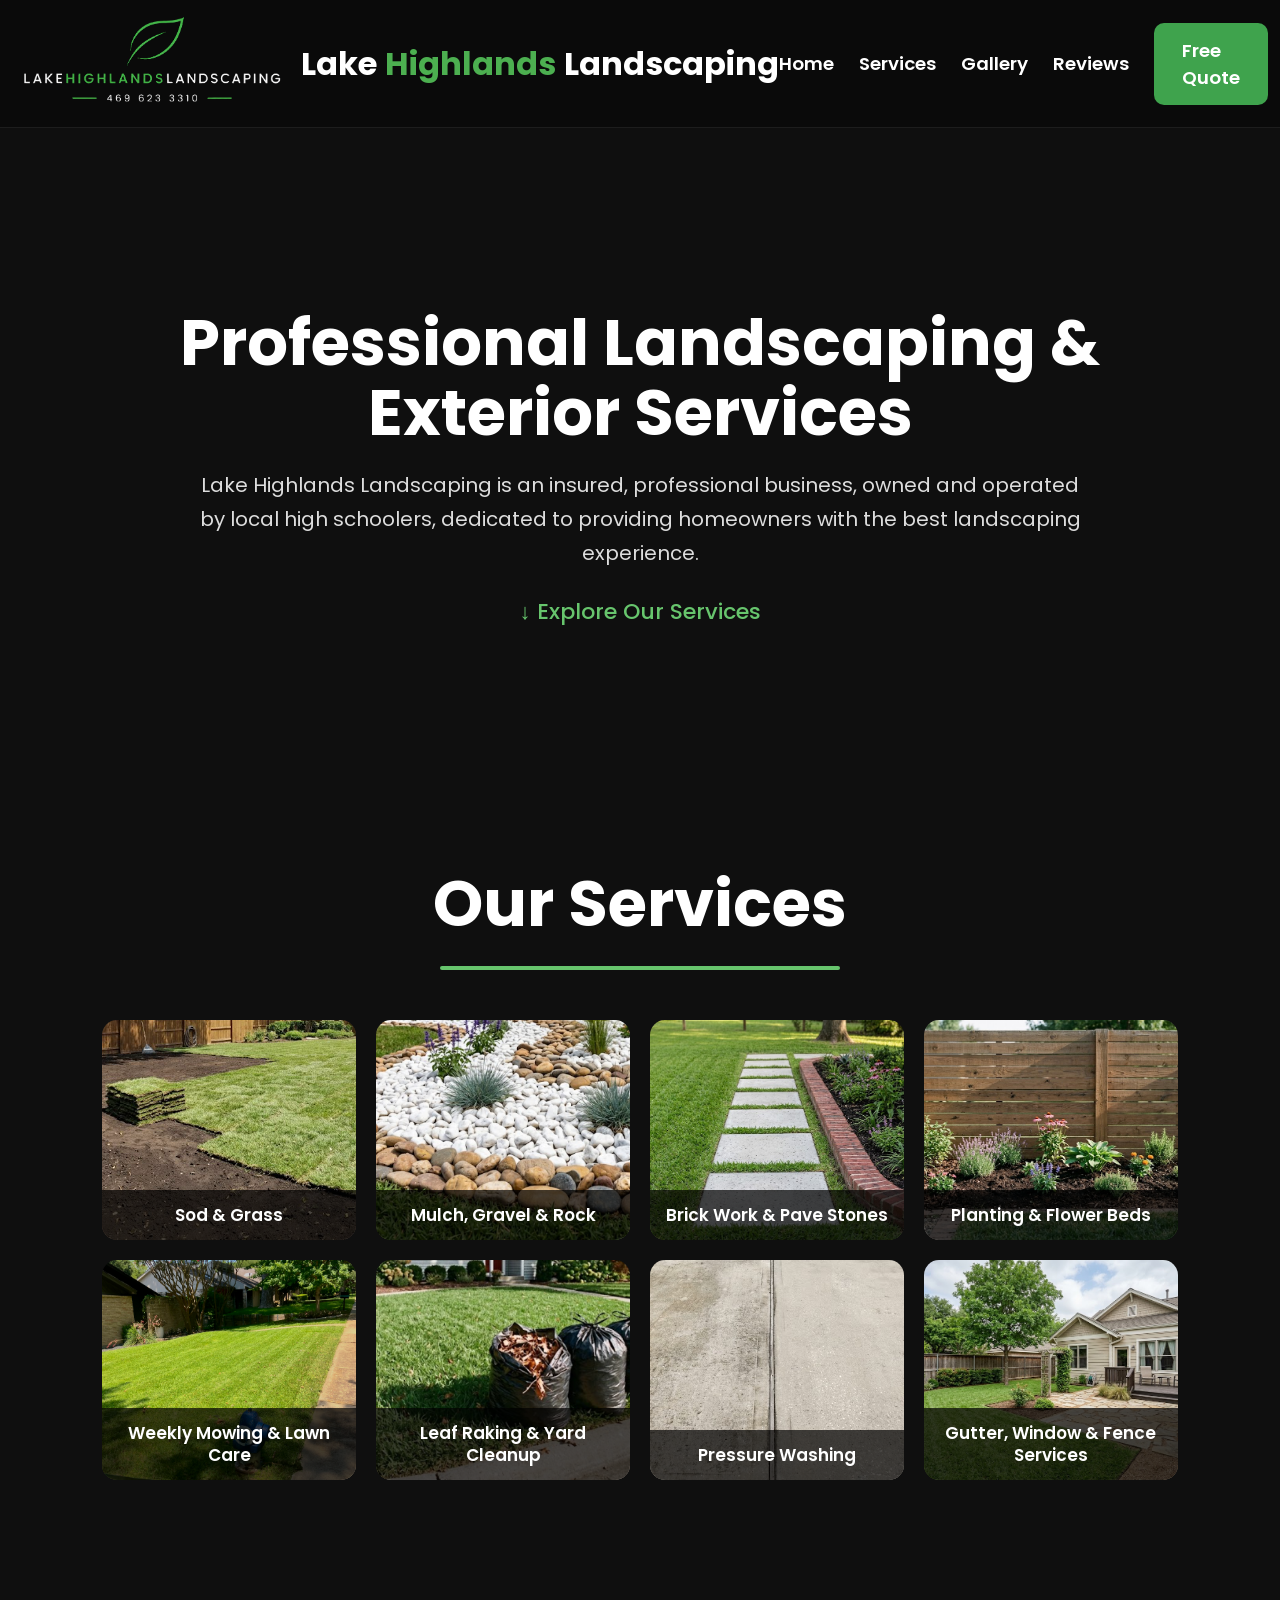
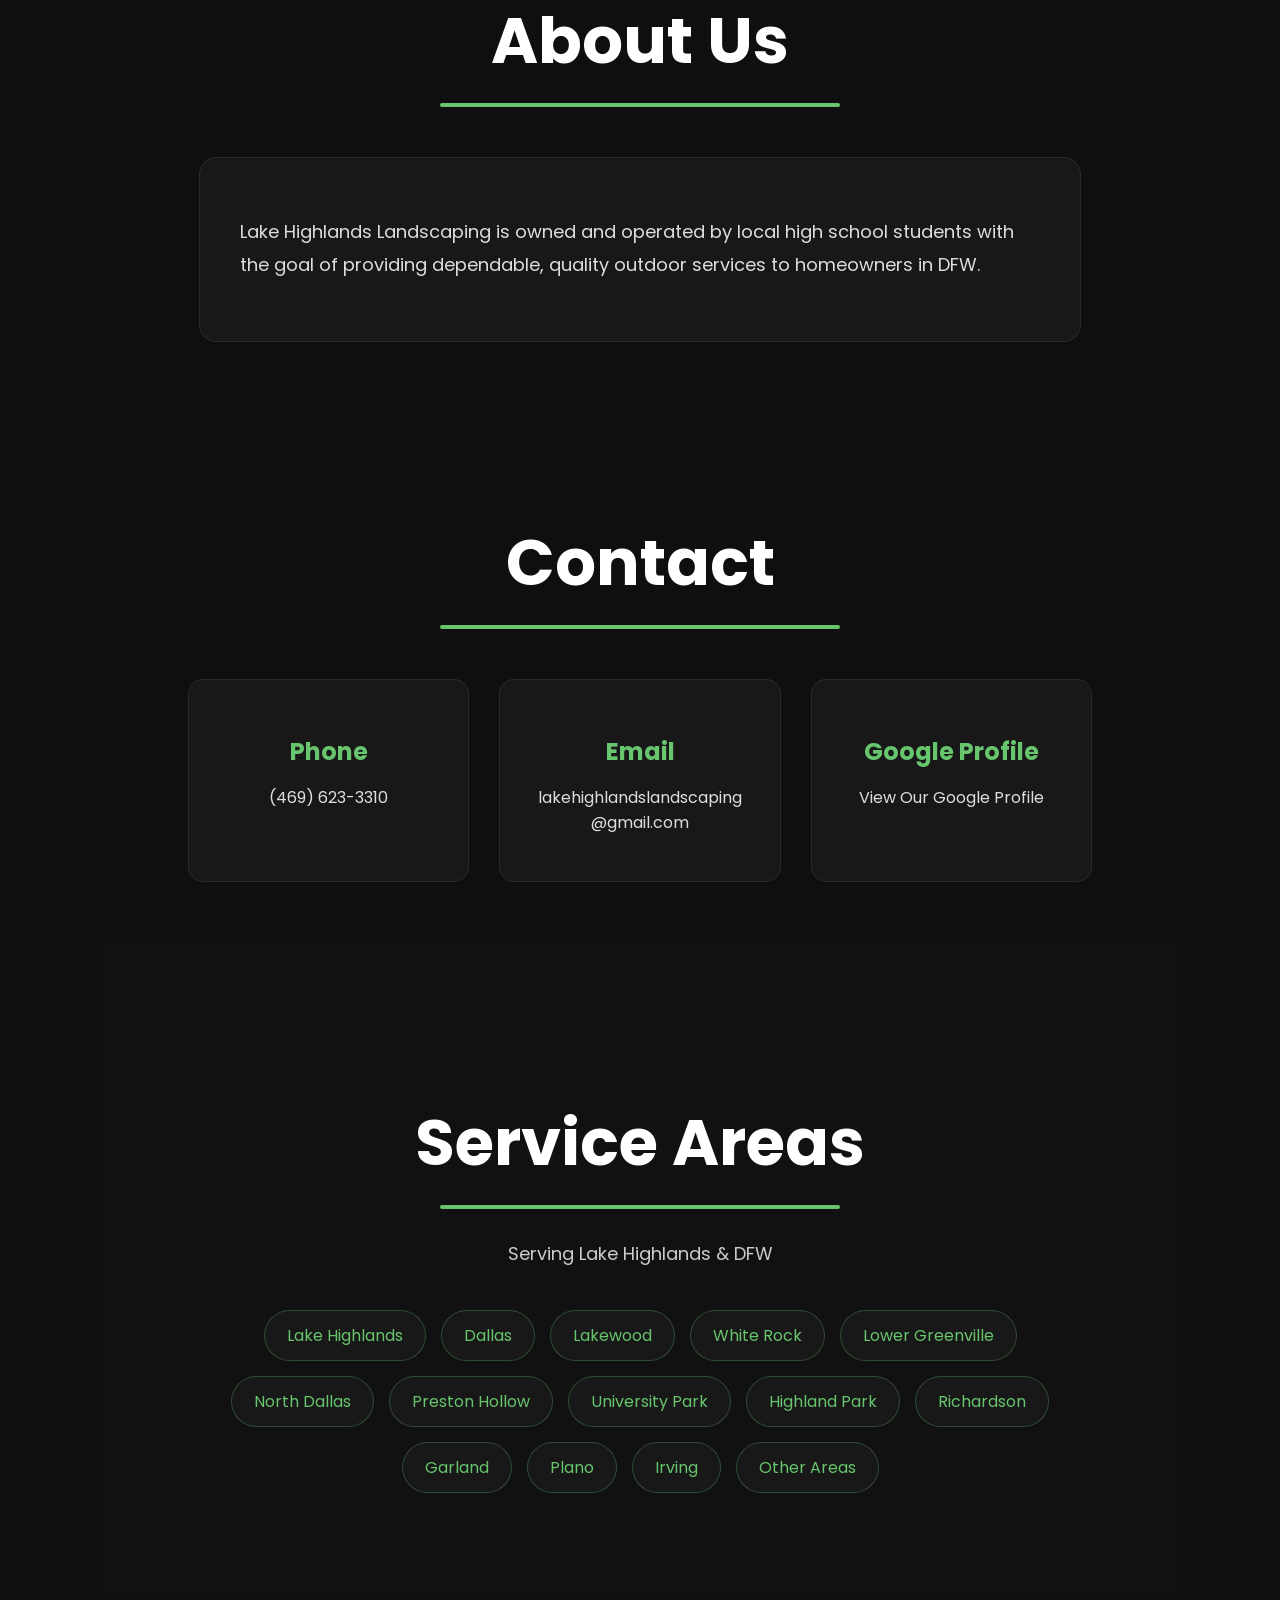
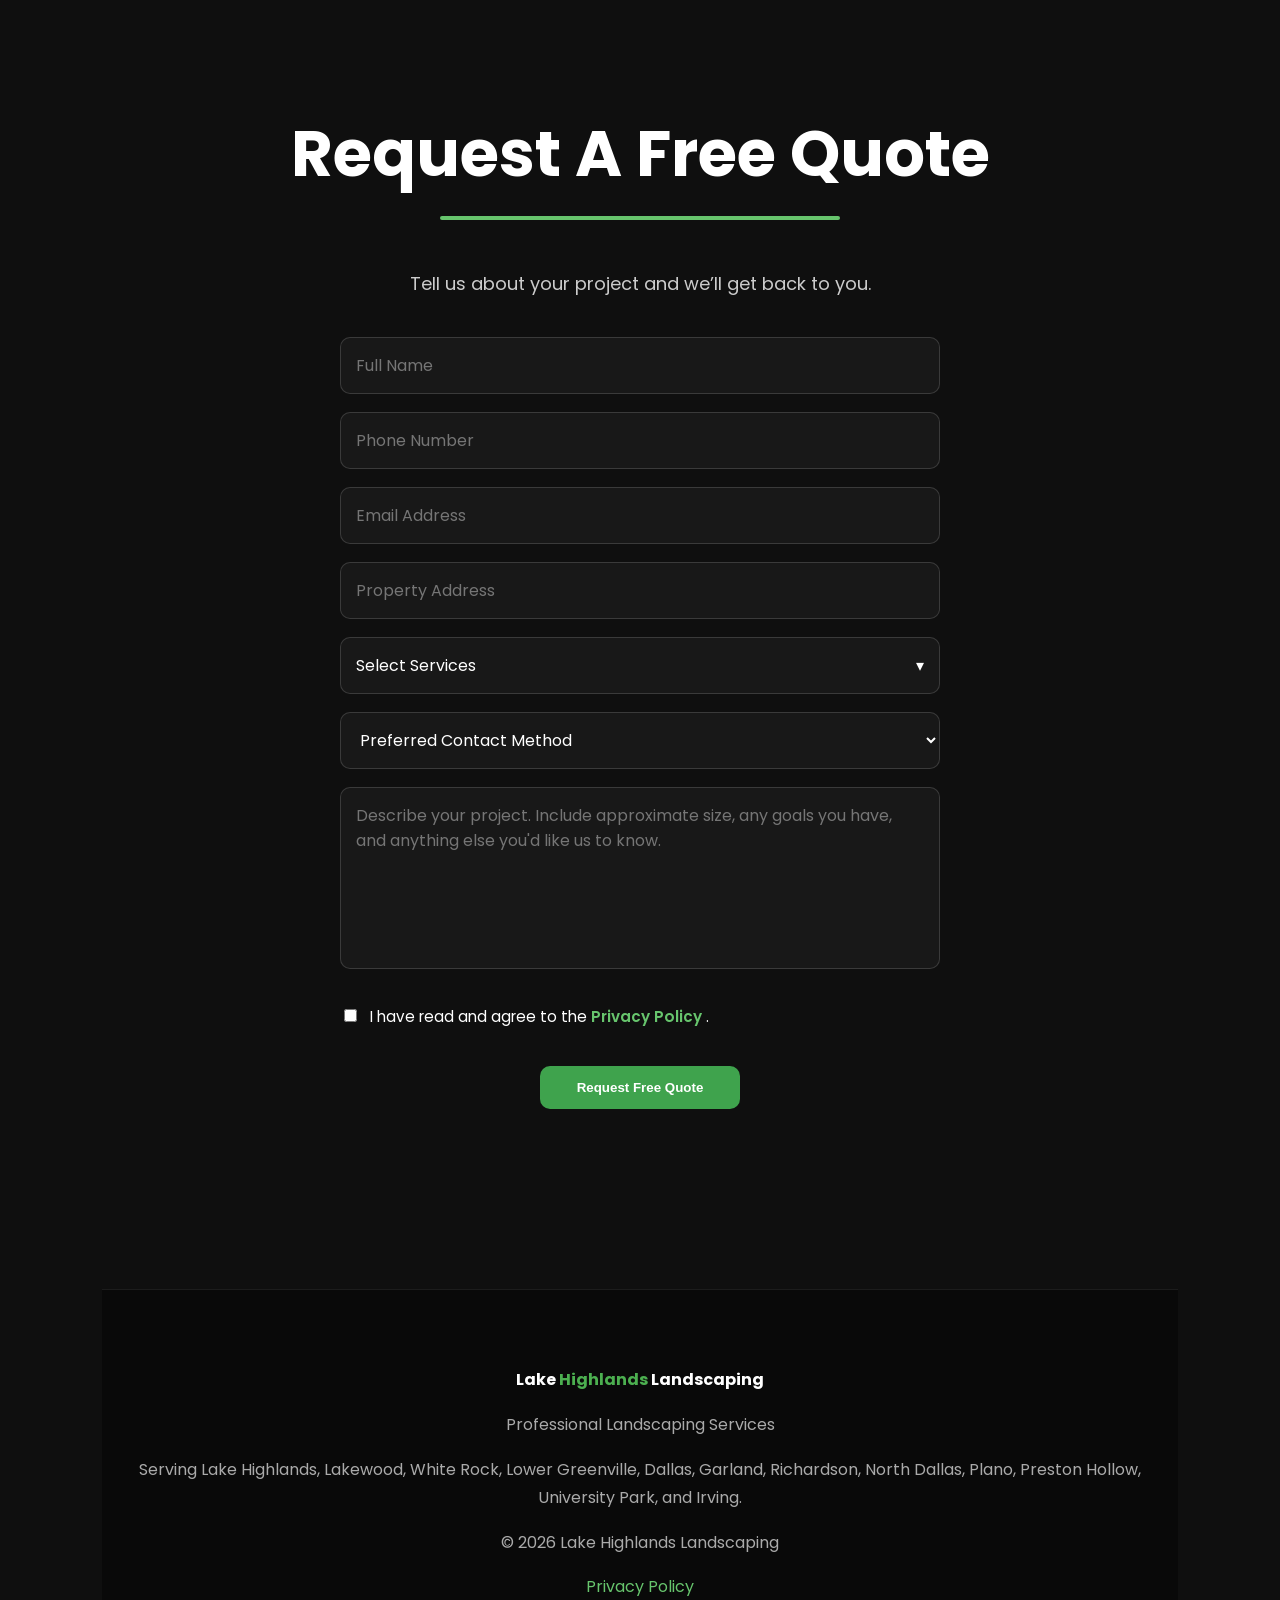
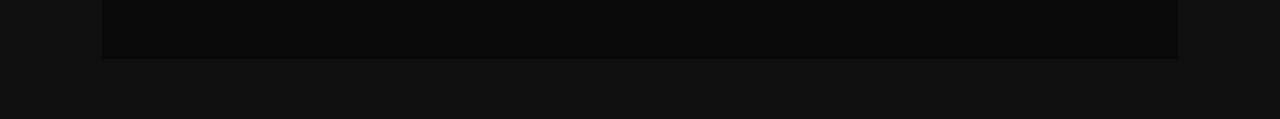
<file: index.html>
<!DOCTYPE html>
<html lang="en">

<head>

<!-- Google tag (gtag.js) -->
<script async src="https://www.googletagmanager.com/gtag/js?id=G-0TE8C3ZVD0"></script>
<script>
  window.dataLayer = window.dataLayer || [];
  function gtag(){dataLayer.push(arguments);}
  gtag('js', new Date());

  gtag('config', 'G-0TE8C3ZVD0');
</script>

<meta charset="UTF-8">
<meta name="viewport" content="width=device-width, initial-scale=1.0">

<title>Lake Highlands Landscaping | Landscaping & Exterior Services</title>

<meta name="description" content="High school student-owned landscaping and exterior services in Lake Highlands and DFW. Professional lawn care, landscaping, and free estimates.">
<link rel="preconnect" href="https://fonts.googleapis.com">
<link rel="preconnect" href="https://fonts.gstatic.com" crossorigin>

<link href="https://fonts.googleapis.com/css2?family=Poppins:wght@300;400;500;600;700&display=swap" rel="stylesheet">

<link rel="icon" type="image/png" href="images/favicon.png">

<link rel="stylesheet" href="style.css">

</head>

<body>




<header class="navbar">
    <a href="index.html" class="logo-link">
        <img src="images/logo2.png" alt="Lake Highlands Landscaping Logo" class="logo">
    </a>

    <a href="index.html" class="site-title">
    Lake <span class="highlight">Highlands</span> Landscaping
</a>

    <button class="menu-toggle">
    ☰
</button>

<nav class="nav-menu">

    <a href="index.html">Home</a>
    <a href="index.html#services">Services</a>
    <a href="gallery.html">Gallery</a>
    <a href="reviews.html">Reviews</a>
    <a href="index.html#quote" class="quote-btn">Free Quote</a>

</nav>
</header>


<section class="hero">


<div class="hero-text">


<h1>

Professional Landscaping & Exterior Services

</h1>



<p>

Lake Highlands Landscaping is an insured, professional business, owned and operated by local high schoolers, dedicated to providing homeowners with the best landscaping experience.

</p>


<a href="#services" class="scroll">
    ↓ Explore Our Services
</a>

</div>

</section>



<section id="services" class="fade-in">

<h2 class="section-title">Our Services</h2>

<div class="services-grid">

    <a href="sod-grass/" class="service-card">
        <img src="images/sod-grass.jpg" alt="Sod & Grass">
        <span>Sod & Grass</span>
    </a>

    <a href="mulch-gravel-rock/" class="service-card">
        <img src="images/mulch-gravel-rock.jpg" alt="Mulch, Gravel & Rock">
        <span>Mulch, Gravel & Rock</span>
    </a>

    <a href="brick-pave-stones/" class="service-card">
        <img src="images/brick-pave-stones.jpg" alt="Brick Work & Pave Stones">
        <span>Brick Work & Pave Stones</span>
    </a>

    <a href="flower-beds/" class="service-card">
        <img src="images/flowerbed.jpg" alt="Planting & Flower Beds">
        <span>Planting & Flower Beds</span>
    </a>

    <a href="lawncare/" class="service-card">
        <img src="images/yardaf.jpeg" alt="Weekly Mowing & Lawn Care">
        <span>Weekly Mowing & Lawn Care</span>
    </a>

    <a href="leaf-yard-cleanup/" class="service-card">
        <img src="images/leaf-raking.jpg" alt="Leaf Raking & Yard Cleanup">
        <span>Leaf Raking & Yard Cleanup</span>
    </a>

    <a href="pressure-washing/" class="service-card">
        <img src="images/pressure-washing.jpg" alt="Pressure Washing">
        <span>Pressure Washing</span>
    </a>

    <a href="exterior-services/" class="service-card">
        <img src="images/clean-exterior.jpg" alt="Gutter, Window & Fence Services">
        <span>Gutter, Window & Fence Services</span>
    </a>

</div>


<section id="about" class="fade-in">

<h2 class="section-title">
About Us
</h2>


<div class="about-box">


<p>
Lake Highlands Landscaping is owned and operated by local high school students with the goal of providing dependable, quality outdoor services to homeowners in DFW.
</p>

</div>

</section>

<section id="contact">

<h2 class="section-title">

Contact

</h2>

<div class="contact-grid">

<div>

<h3>Phone</h3>

<p>
    <a href="tel:+14696233310">(469) 623-3310</a>
</p>

</div>


<div>

<h3>Email</h3>

<p>

<a href="mailto:lakehighlandslandscaping@gmail.com">
lakehighlandslandscaping@gmail.com
</a>

</p>

</div>


<div>

<h3>Google Profile</h3>

<p>

<a href="https://maps.app.goo.gl/LmqU97v4X5qBe8WW7" target="_blank" rel="noopener">
View Our Google Profile
</a>

</p>

</div>

</div>

</section>

<section class="service-areas">

    <h2 class="section-title">
        Service Areas
    </h2>

    <p class="service-area-intro">
        Serving Lake Highlands & DFW
    </p>

    <div class="service-area-list">

        <span>Lake Highlands</span>
        <span>Dallas</span>
        <span>Lakewood</span>
        <span>White Rock</span>
        <span>Lower Greenville</span>
        <span>North Dallas</span>
        <span>Preston Hollow</span>
        <span>University Park</span>
        <span>Highland Park</span>
        <span>Richardson</span>
        <span>Garland</span>
        <span>Plano</span>
        <span>Irving</span>
        <span>Other Areas</span>

    </div>

</section>


<section id="quote" class="fade-in">


<h2 class="section-title">

Request A Free Quote

</h2>



<p class="quote-sub">

Tell us about your project and we’ll get back to you.

</p>

<form
  action="https://formspree.io/f/xkolqlwy"
  method="POST"
  class="quote-form">


<input type="text" name="name" placeholder="Full Name" required>

<input type="tel" name="phone" placeholder="Phone Number" required>

<input type="email" name="email" placeholder="Email Address">

<input type="text" name="address" placeholder="Property Address" required>

<div class="custom-select" id="serviceSelect">

    <div class="select-box" id="serviceSelectBox">
        <span id="selectedServicesText">Select Services</span>
        <span class="arrow">▾</span>
    </div>

    <div class="select-options">

        <label>
            <input type="checkbox" name="services[]" value="Sod & Grass">
            Sod & Grass
        </label>

        <label>
            <input type="checkbox" name="services[]" value="Mulch, Gravel, & Rock">
            Mulch, Gravel, & Rock
        </label>

        <label>
            <input type="checkbox" name="services[]" value="Brick Work & Pave Stones">
            Brick Work & Pave Stones
        </label>

        <label>
            <input type="checkbox" name="services[]" value="Planting & Flower Beds">
            Planting & Flower Beds
        </label>

        <label>
            <input type="checkbox" name="services[]" value="Weekly Lawn Care">
            Weekly Lawn Care
        </label>

         <label>
            <input type="checkbox" name="services[]" value="Leaf Raking & Yard Cleanup">
            Leaf Raking & Yard Cleanup
        </label>

        <label>
            <input type="checkbox" name="services[]" value="Pressure Washing">
            Pressure Washing
        </label>

        <label>
            <input type="checkbox" name="services[]" value="Gutter, Window, & Fence Services">
            Gutter, Window, & Fence Services
        </label>

        <label>
            <input type="checkbox" name="services[]" value="Other">
            Other
        </label>

    </div>
</div>

<select name="contact" required>

<option value="" selected disabled>
    Preferred Contact Method
</option>

<option>Call</option>
<option>Text</option>
<option>Email</option>

</select>

<textarea
name="message"
rows="6"
placeholder="Describe your project. Include approximate size, any goals you have, and anything else you'd like us to know."></textarea>

<div class="checkbox-group">
    <input
        type="checkbox"
        id="privacy"
        name="privacy"
        required
    >

    <label for="privacy">
        I have read and agree to the
        <a href="/privacy.html" target="_blank">
            Privacy Policy
        </a>.
    </label>
</div>

<button type="submit">
Request Free Quote
</button>


</form>


</section>







<footer>

<p class="footer-title">
    Lake <span class="highlight">Highlands</span> Landscaping
</p>

<p>
Professional Landscaping Services
</p>

<p>
Serving Lake Highlands, Lakewood, White Rock, Lower Greenville, Dallas, Garland, Richardson, North Dallas, Plano, Preston Hollow, University Park, and Irving.
</p>

<p>
© 2026 Lake Highlands Landscaping
</p>

<a href="/privacy.html">
        Privacy Policy
</a>

</footer>





<script src="script.js"></script>


</body>

</html>
</file>
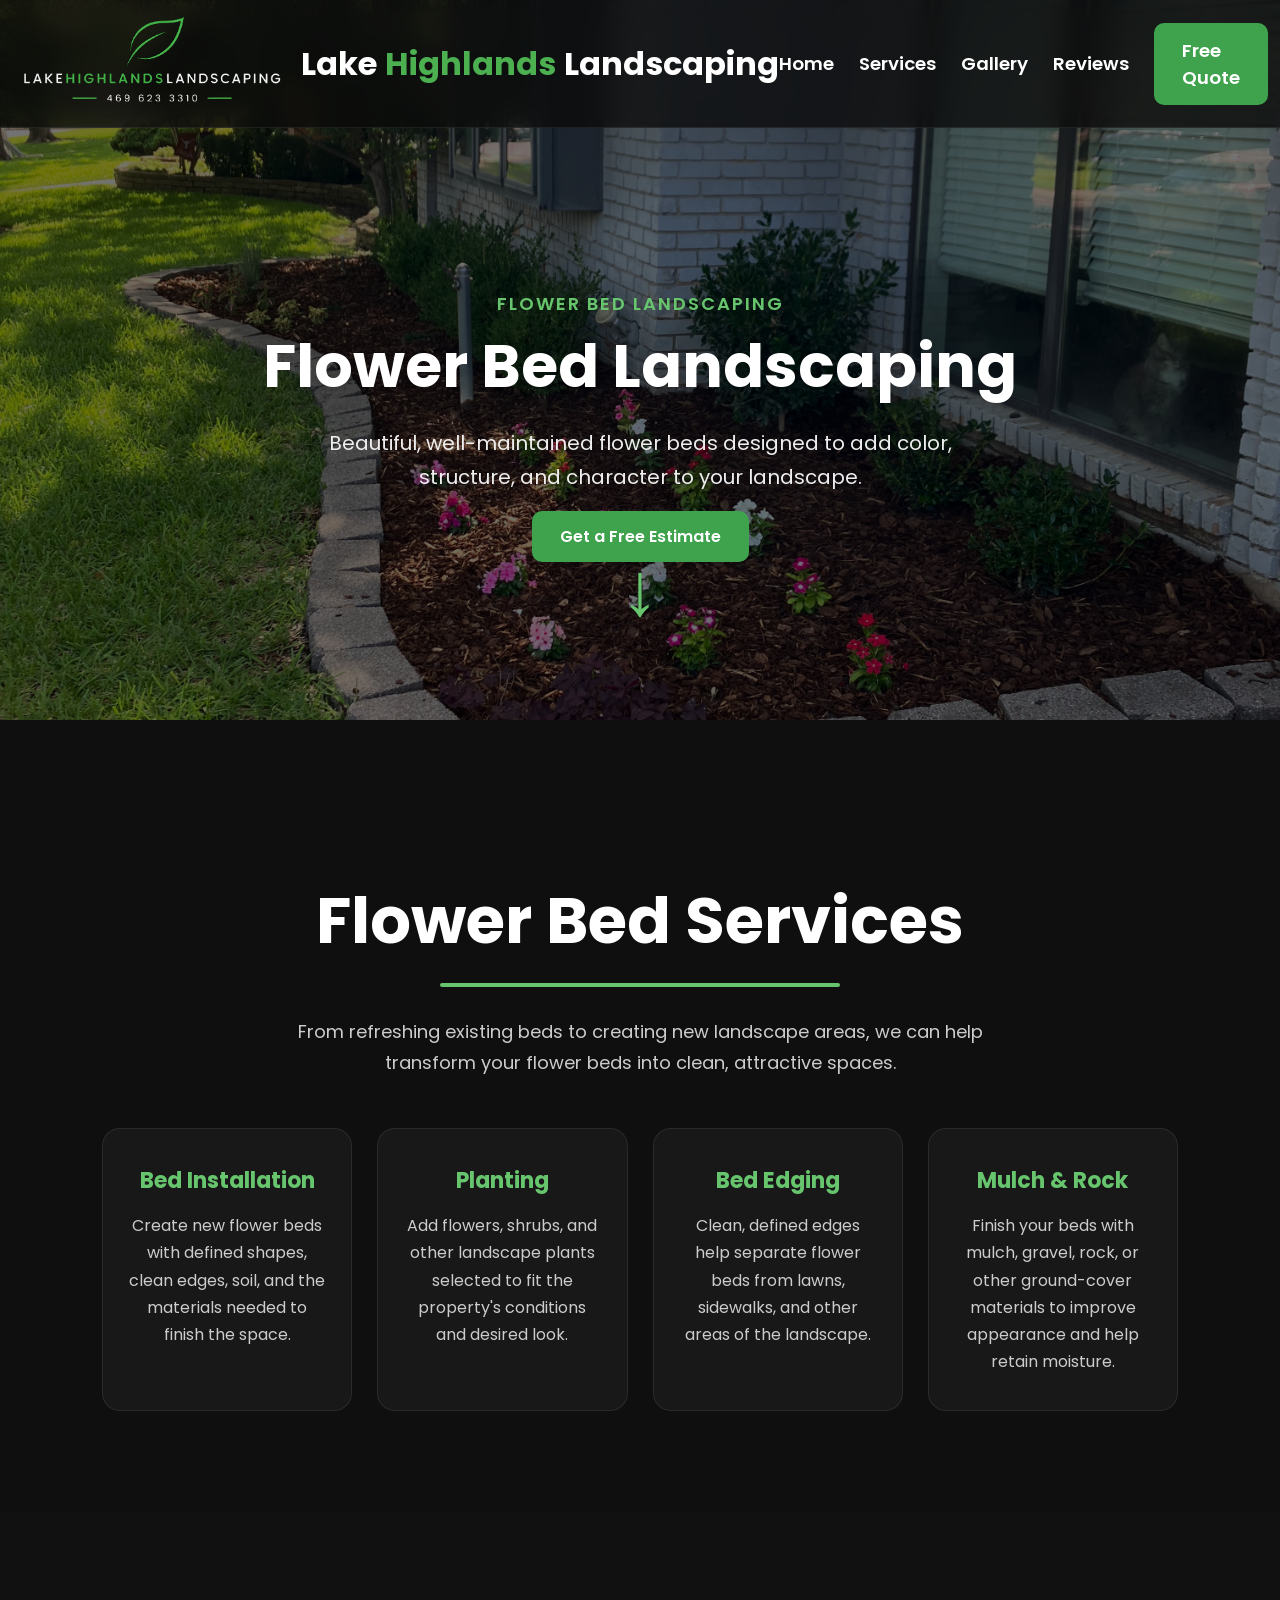
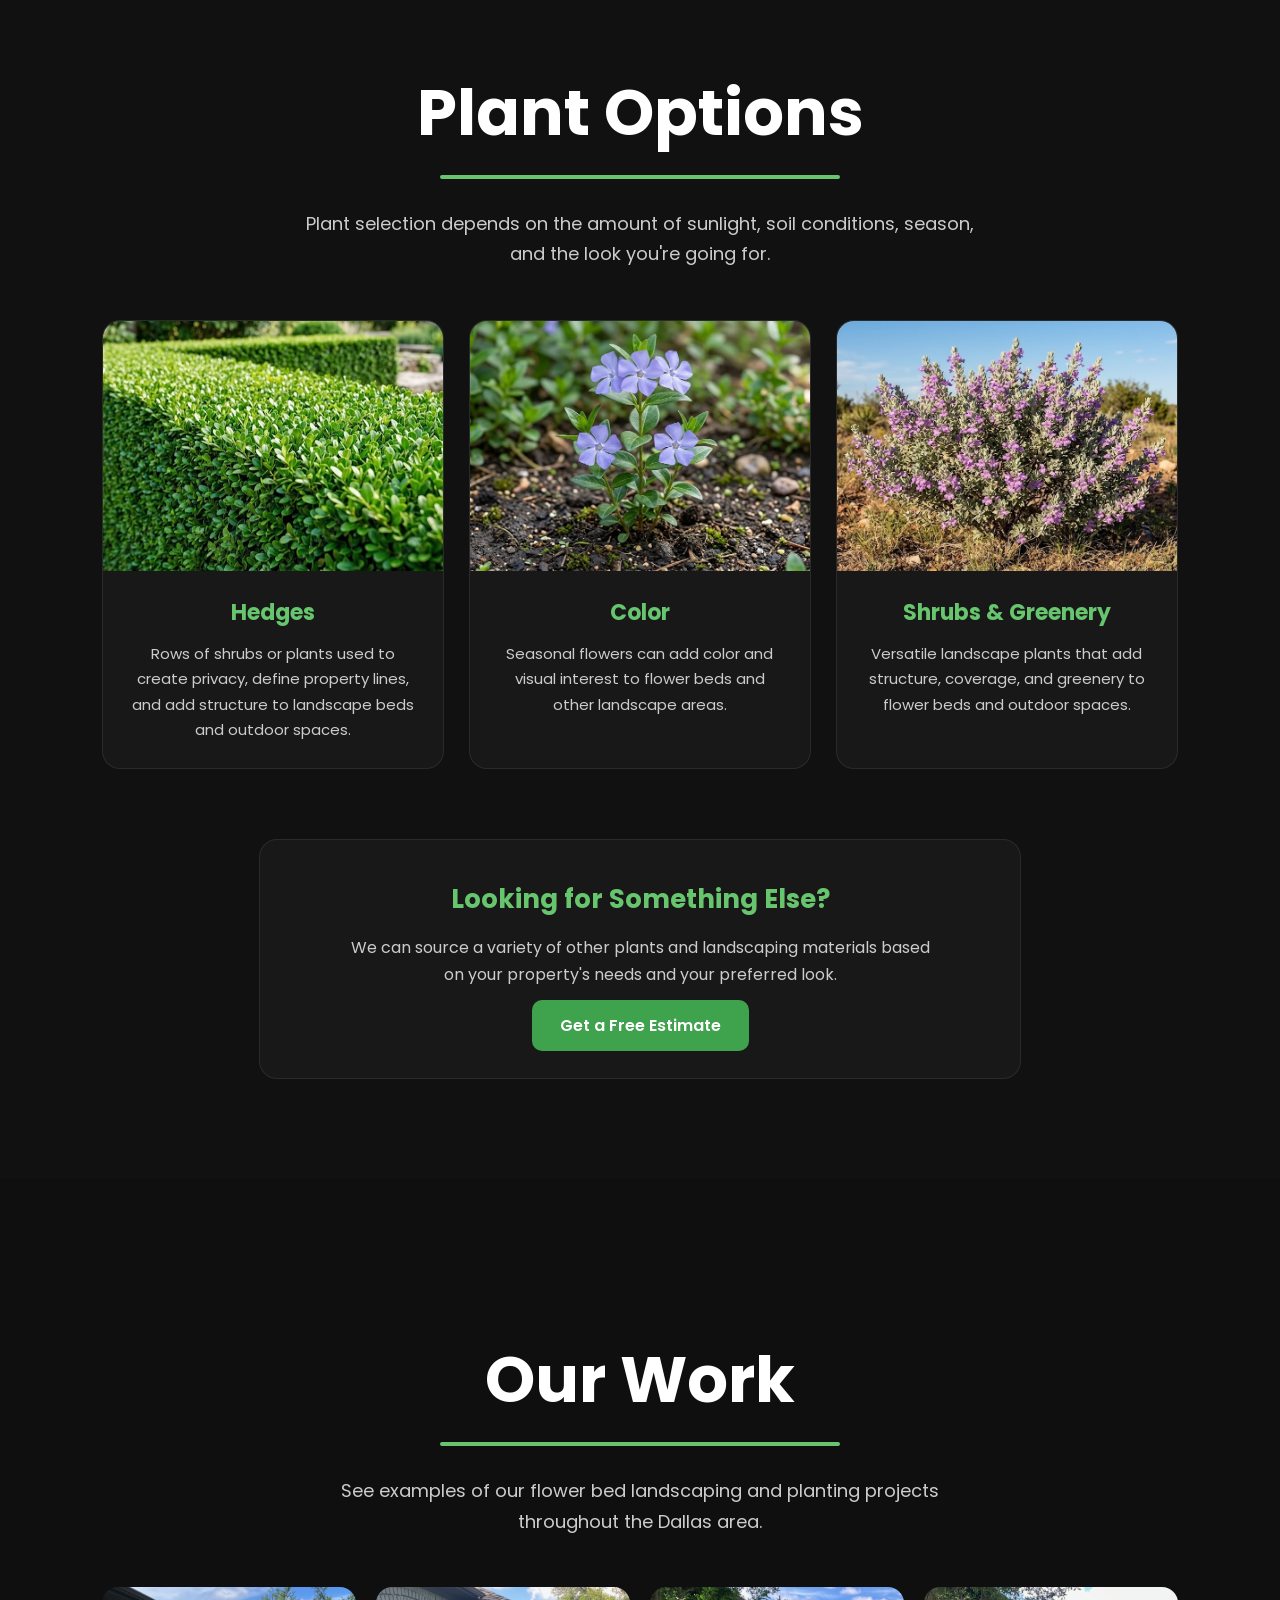
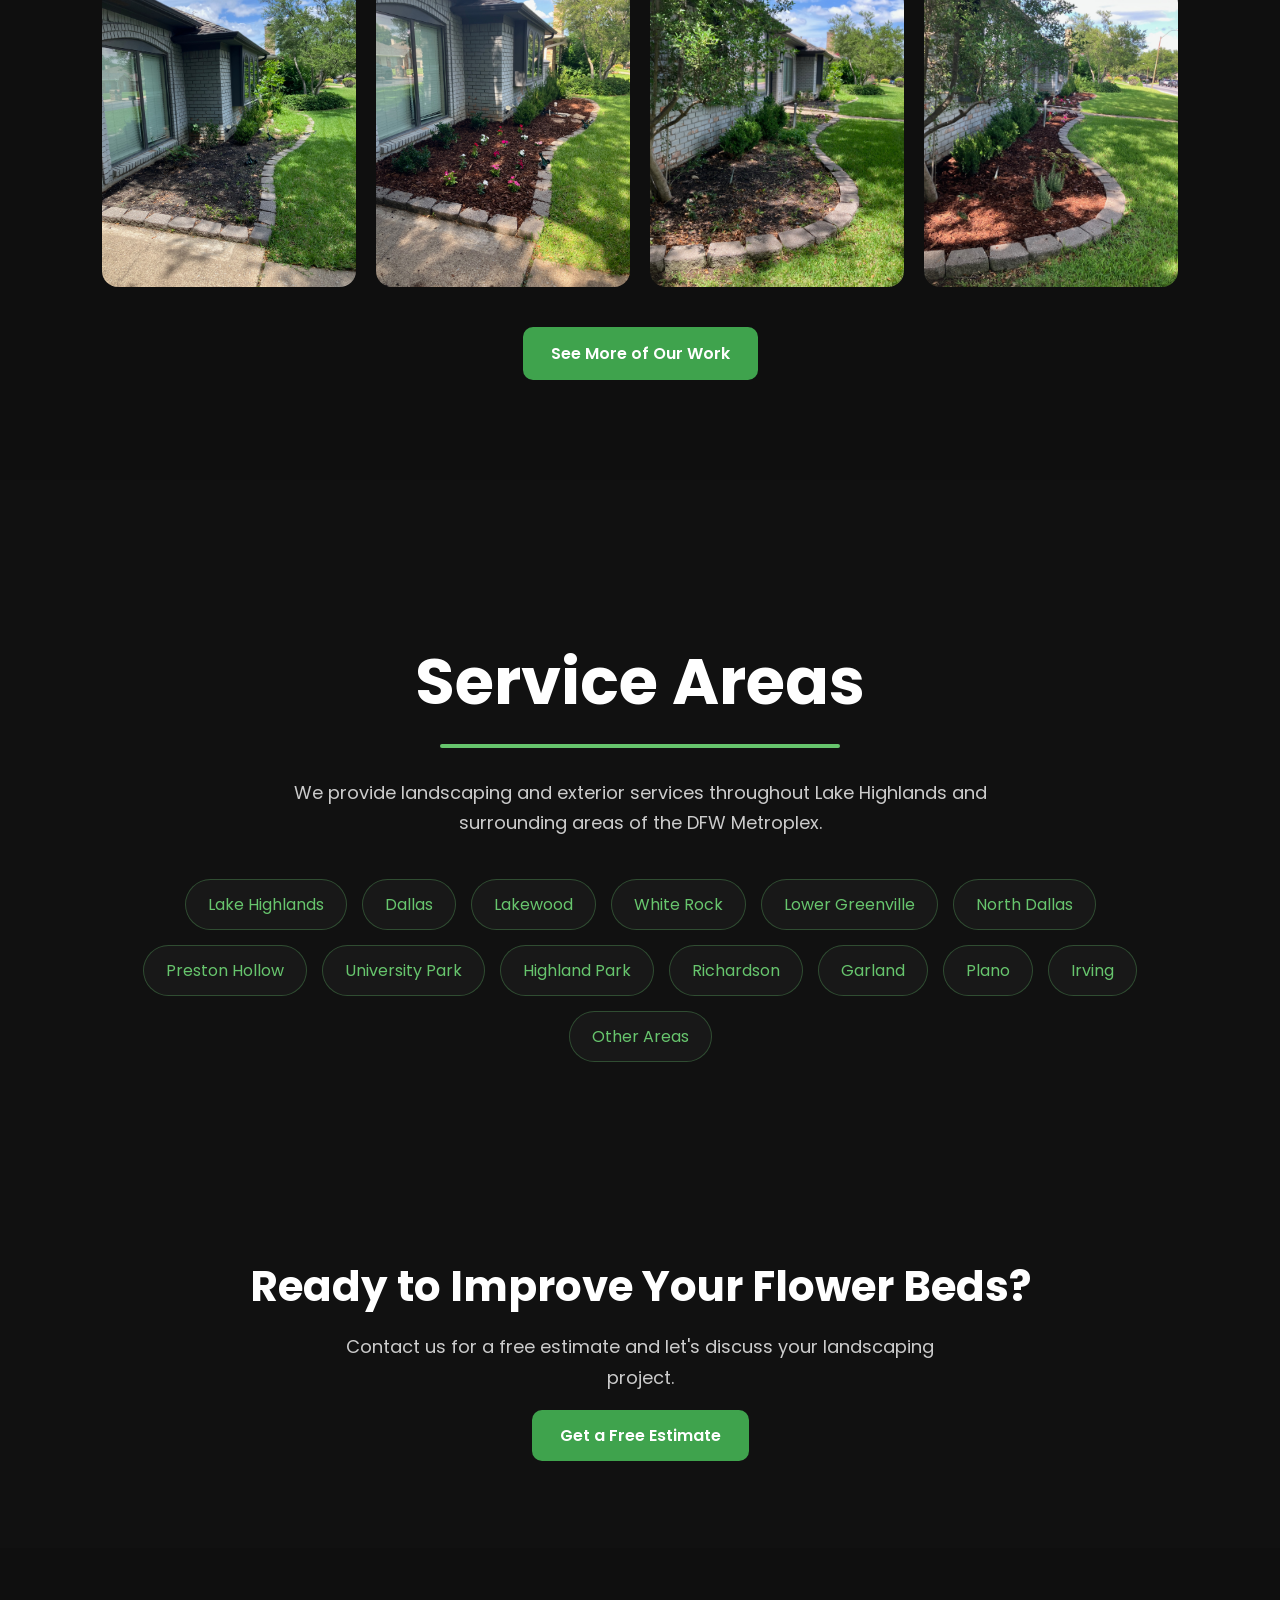
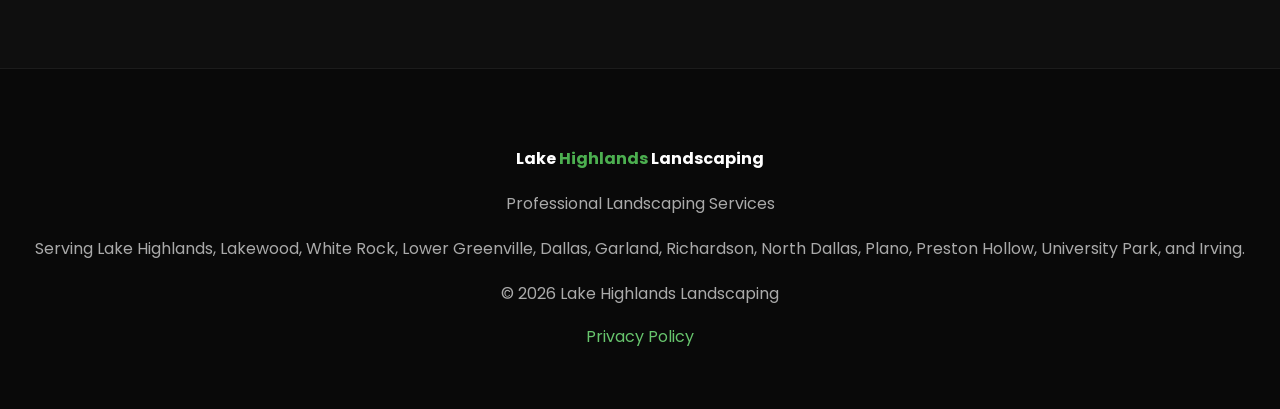
<file: flower-beds/index.html>
<!DOCTYPE html>
<html lang="en">

<head>

<!-- Google tag (gtag.js) -->
<script async src="https://www.googletagmanager.com/gtag/js?id=G-0TE8C3ZVD0"></script>
<script>
  window.dataLayer = window.dataLayer || [];
  function gtag(){dataLayer.push(arguments);}

  gtag('js', new Date());
  gtag('config', 'G-0TE8C3ZVD0');
</script>

<meta charset="UTF-8">
<meta name="viewport" content="width=device-width, initial-scale=1.0">

<title>Planting & Flower Bed Landscaping in Dallas | Lake Highlands Landscaping</title>

<meta name="description" content="Planting & Flower bed landscaping in Lake Highlands and surrounding DFW areas. Bed installation, edging, planting, mulch, rock, and landscape improvements. Free estimates.">

<link rel="preconnect" href="https://fonts.googleapis.com">
<link rel="preconnect" href="https://fonts.gstatic.com" crossorigin>

<link href="https://fonts.googleapis.com/css2?family=Poppins:wght@300;400;500;600;700&display=swap" rel="stylesheet">

<link rel="icon" type="image/png" href="images/favicon.png">

<link rel="stylesheet" href="../style.css">

</head>

<body>


<!-- HEADER -->

<header class="navbar">

    <a href="../index.html" class="logo-link">
        <img src="../images/logo2.png" alt="Lake Highlands Landscaping Logo" class="logo">
    </a>

    <a href="../index.html" class="site-title">
        Lake <span class="highlight">Highlands</span> Landscaping
    </a>

    <button class="menu-toggle">
        ☰
    </button>

    <nav class="nav-menu">

        <a href="../index.html">Home</a>
        <a href="../index.html#services">Services</a>
        <a href="../gallery.html">Gallery</a>
        <a href="../reviews.html">Reviews</a>
        <a href="../index.html#quote" class="quote-btn">Free Quote</a>

    </nav>

</header>


<!-- HERO -->

<section class="flower-hero">

    <div class="flower-hero-overlay"></div>

    <div class="flower-hero-content">

        <p class="flower-label">
            FLOWER BED LANDSCAPING
        </p>

        <h1>
            Flower Bed Landscaping
        </h1>

        <p>
            Beautiful, well-maintained flower beds designed to add color, structure, and character to your landscape.
        </p>

        <a href="../index.html#quote" class="main-btn">
            Get a Free Estimate
        </a>

    </div>

    <a href="#flower-services" class="scroll-down">
        ↓
    </a>

</section>


<!-- SERVICES -->

<section id="flower-services" class="flower-services">

    <h2 class="section-title">
        Flower Bed Services
    </h2>

    <p class="flower-section-intro">
        From refreshing existing beds to creating new landscape areas, we can help transform your flower beds into clean, attractive spaces.
    </p>


    <div class="flower-services-grid">


        <div class="flower-card">

            <h3>
                Bed Installation
            </h3>

            <p>
                Create new flower beds with defined shapes, clean edges, soil, and the materials needed to finish the space.
            </p>

        </div>


        <div class="flower-card">

            <h3>
                Planting
            </h3>

            <p>
                Add flowers, shrubs, and other landscape plants selected to fit the property's conditions and desired look.
            </p>

        </div>


        <div class="flower-card">

            <h3>
                Bed Edging
            </h3>

            <p>
                Clean, defined edges help separate flower beds from lawns, sidewalks, and other areas of the landscape.
            </p>

        </div>


        <div class="flower-card">

            <h3>
                Mulch & Rock
            </h3>

            <p>
                Finish your beds with mulch, gravel, rock, or other ground-cover materials to improve appearance and help retain moisture.
            </p>

        </div>


    </div>

</section>


<!-- PLANT OPTIONS -->

<section class="flower-options">

    <h2 class="section-title">
        Plant Options
    </h2>

    <p class="flower-section-intro">
        Plant selection depends on the amount of sunlight, soil conditions, season, and the look you're going for.
    </p>


    <div class="flower-options-grid">


        <div class="flower-option-card">

            <img src="../images/boxwood.jpg" alt="Landscape Shrub Plants">

            <div class="flower-option-content">

                <h3>
                    Hedges
                </h3>

                <p>
                    Rows of shrubs or plants used to create privacy, define property lines, and add structure to landscape beds and outdoor spaces.
                </p>

            </div>

        </div>


        <div class="flower-option-card">

            <img src="../images/vinca.jpg" alt="Flower bed plants">

            <div class="flower-option-content">

                <h3>
                    Color
                </h3>

                <p>
                    Seasonal flowers can add color and visual interest to flower beds and other landscape areas.
                </p>

            </div>

        </div>


        <div class="flower-option-card">

            <img src="../images/txsage.jpg" alt="Landscape greenery">

            <div class="flower-option-content">

                <h3>
                    Shrubs & Greenery
                </h3>

                <p>
                    Versatile landscape plants that add structure, coverage, and  greenery to flower beds and outdoor spaces.
                </p>

            </div>

        </div>


    </div>


    <div class="flower-more-options">

        <h3>
            Looking for Something Else?
        </h3>

        <p>
            We can source a variety of other plants and landscaping materials based on your property's needs and your preferred look.
        </p>

        <a href="../index.html#quote" class="main-btn">
            Get a Free Estimate
        </a>

    </div>

</section>


<!-- OUR WORK -->

<section class="flower-work">

    <h2 class="section-title">
        Our Work
    </h2>

    <p class="flower-section-intro">
        See examples of our flower bed landscaping and planting projects throughout the Dallas area.
    </p>


    <div class="flower-work-grid">

        <img src="../images/job1.jpeg" alt="Flower bed landscaping project">

        <img src="../images/job2.jpeg" alt="Flower bed landscaping project">

        <img src="../images/job3.jpeg" alt="Flower bed landscaping project">

        <img src="../images/job4.jpeg" alt="Flower bed landscaping project">
    </div>


    <a href="../gallery.html" class="main-btn flower-gallery-btn">
        See More of Our Work
    </a>

</section>

<!-- SERVICE AREAS -->

<section class="service-areas">

    <h2 class="section-title">
        Service Areas
    </h2>

    <p class="service-area-intro">
        We provide landscaping and exterior services throughout Lake Highlands and surrounding areas of the DFW Metroplex.
    </p>

    <div class="service-area-list">

        <span>Lake Highlands</span>
        <span>Dallas</span>
        <span>Lakewood</span>
        <span>White Rock</span>
        <span>Lower Greenville</span>
        <span>North Dallas</span>
        <span>Preston Hollow</span>
        <span>University Park</span>
        <span>Highland Park</span>
        <span>Richardson</span>
        <span>Garland</span>
        <span>Plano</span>
        <span>Irving</span>
        <span>Other Areas</span>

    </div>

</section>

<!-- CTA -->

<section class="flower-cta">

    <h2>
        Ready to Improve Your Flower Beds?
    </h2>

    <p>
        Contact us for a free estimate and let's discuss your landscaping project.
    </p>

    <a href="../index.html#quote" class="main-btn">
        Get a Free Estimate
    </a>

</section>


<!-- FOOTER -->

<footer>

<p class="footer-title">
    Lake <span class="highlight">Highlands</span> Landscaping
</p>

<p>
Professional Landscaping Services
</p>

<p>
Serving Lake Highlands, Lakewood, White Rock, Lower Greenville, Dallas, Garland, Richardson, North Dallas, Plano, Preston Hollow, University Park, and Irving.
</p>

<p>
© 2026 Lake Highlands Landscaping
</p>

<a href="../privacy.html">
    Privacy Policy
</a>

</footer>


<script src="../script.js"></script>

</body>

</html>
</file>
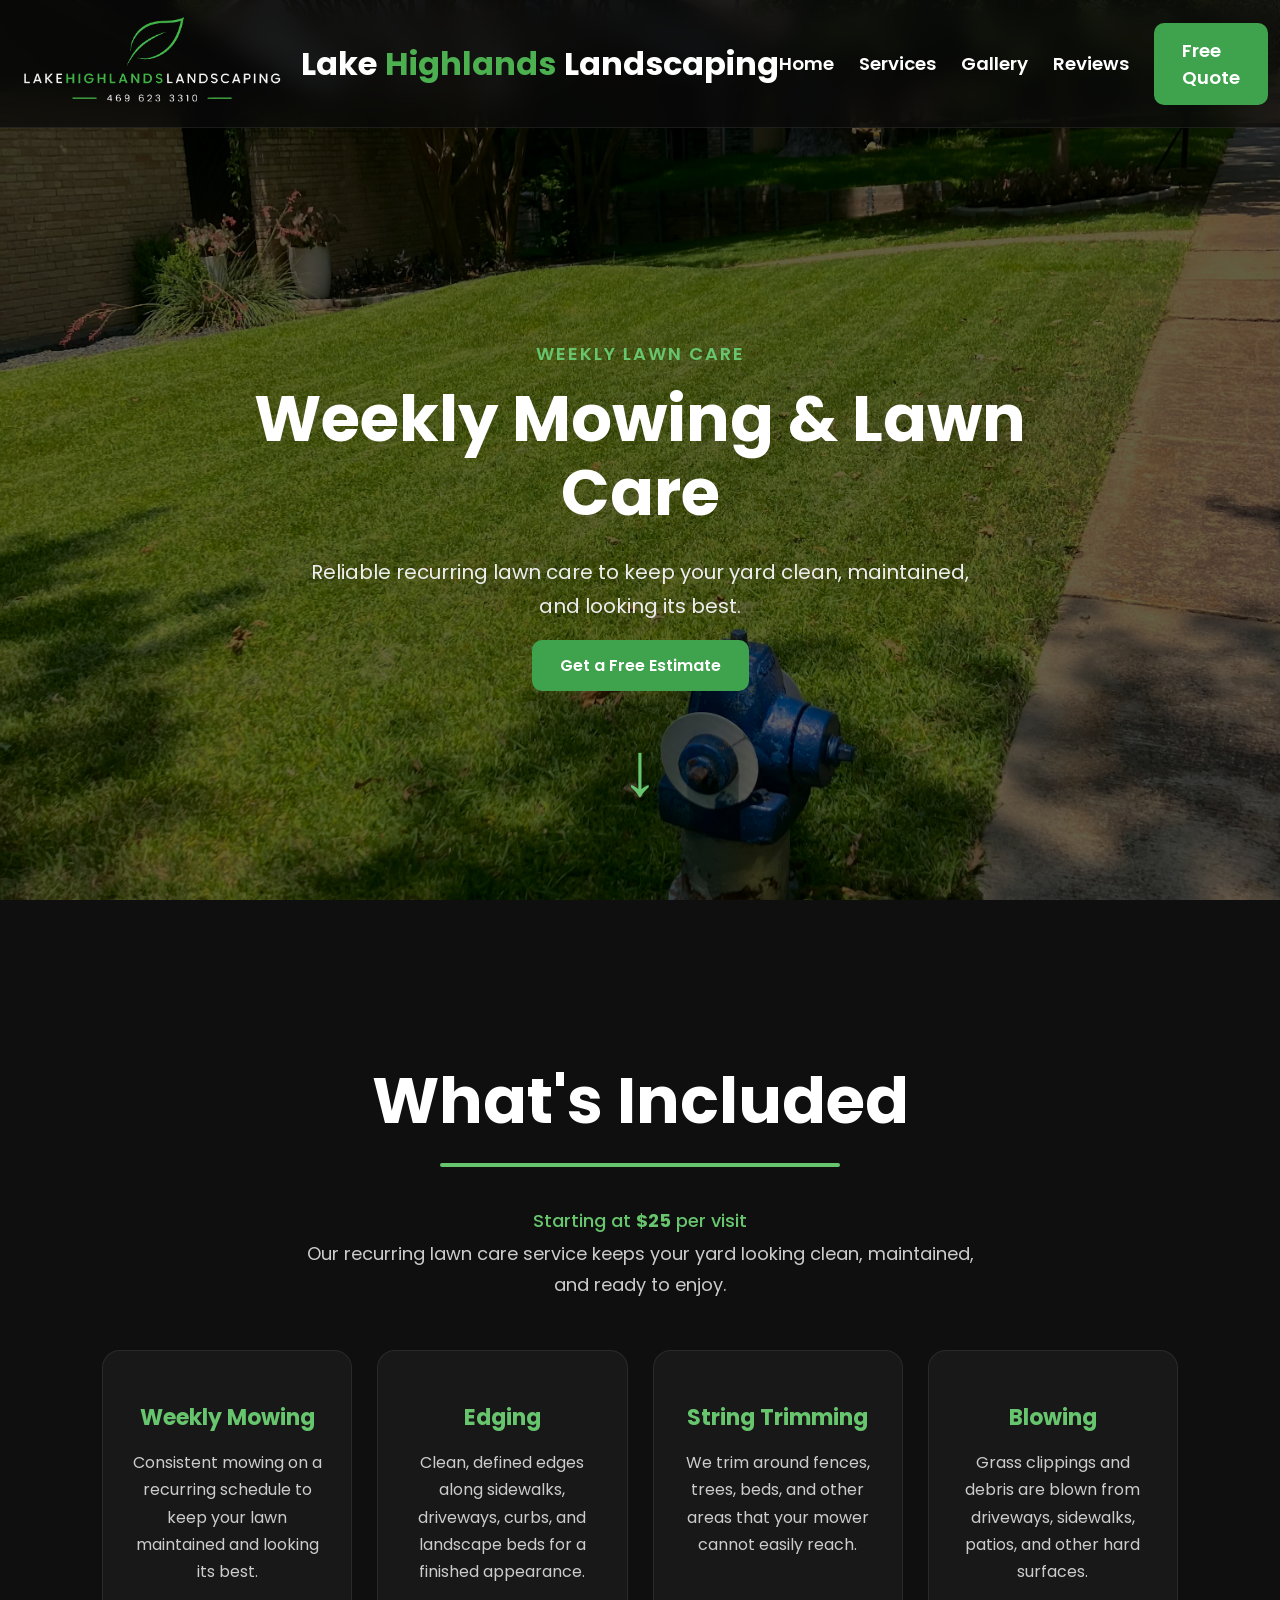
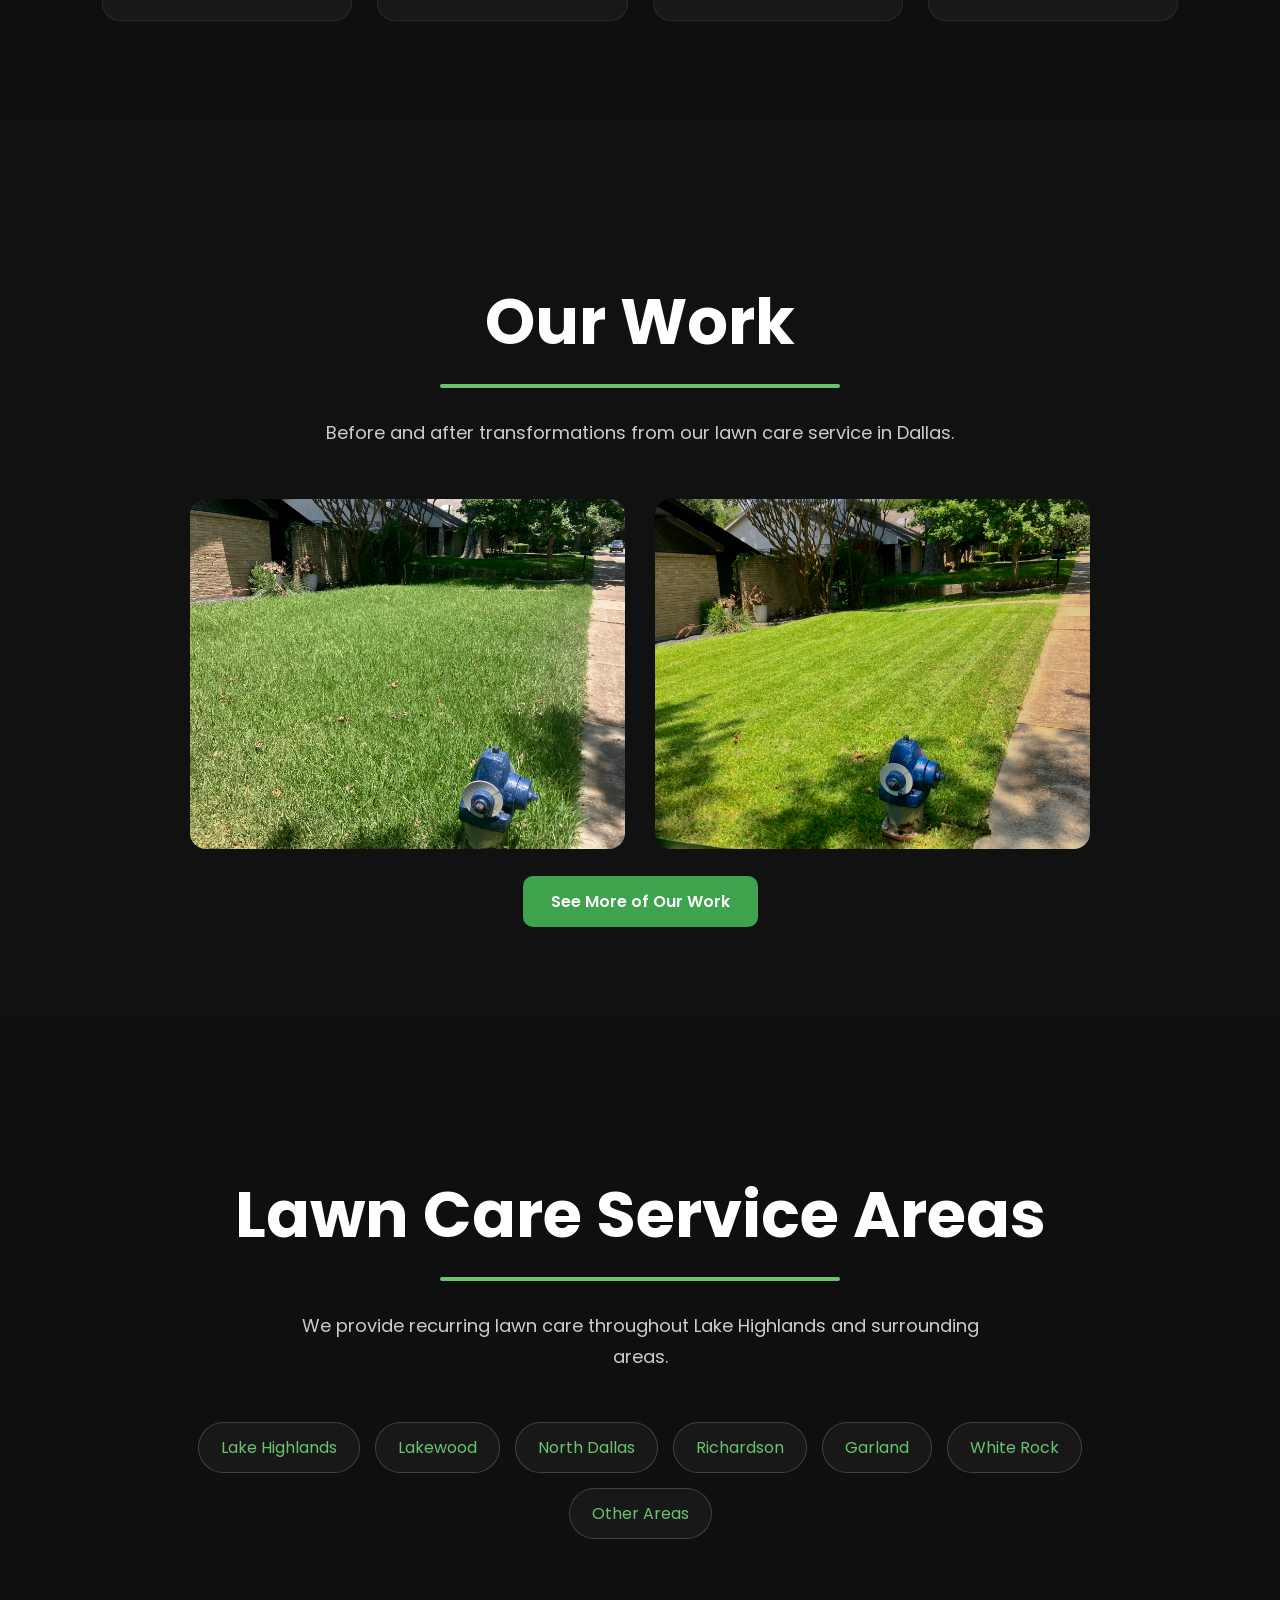
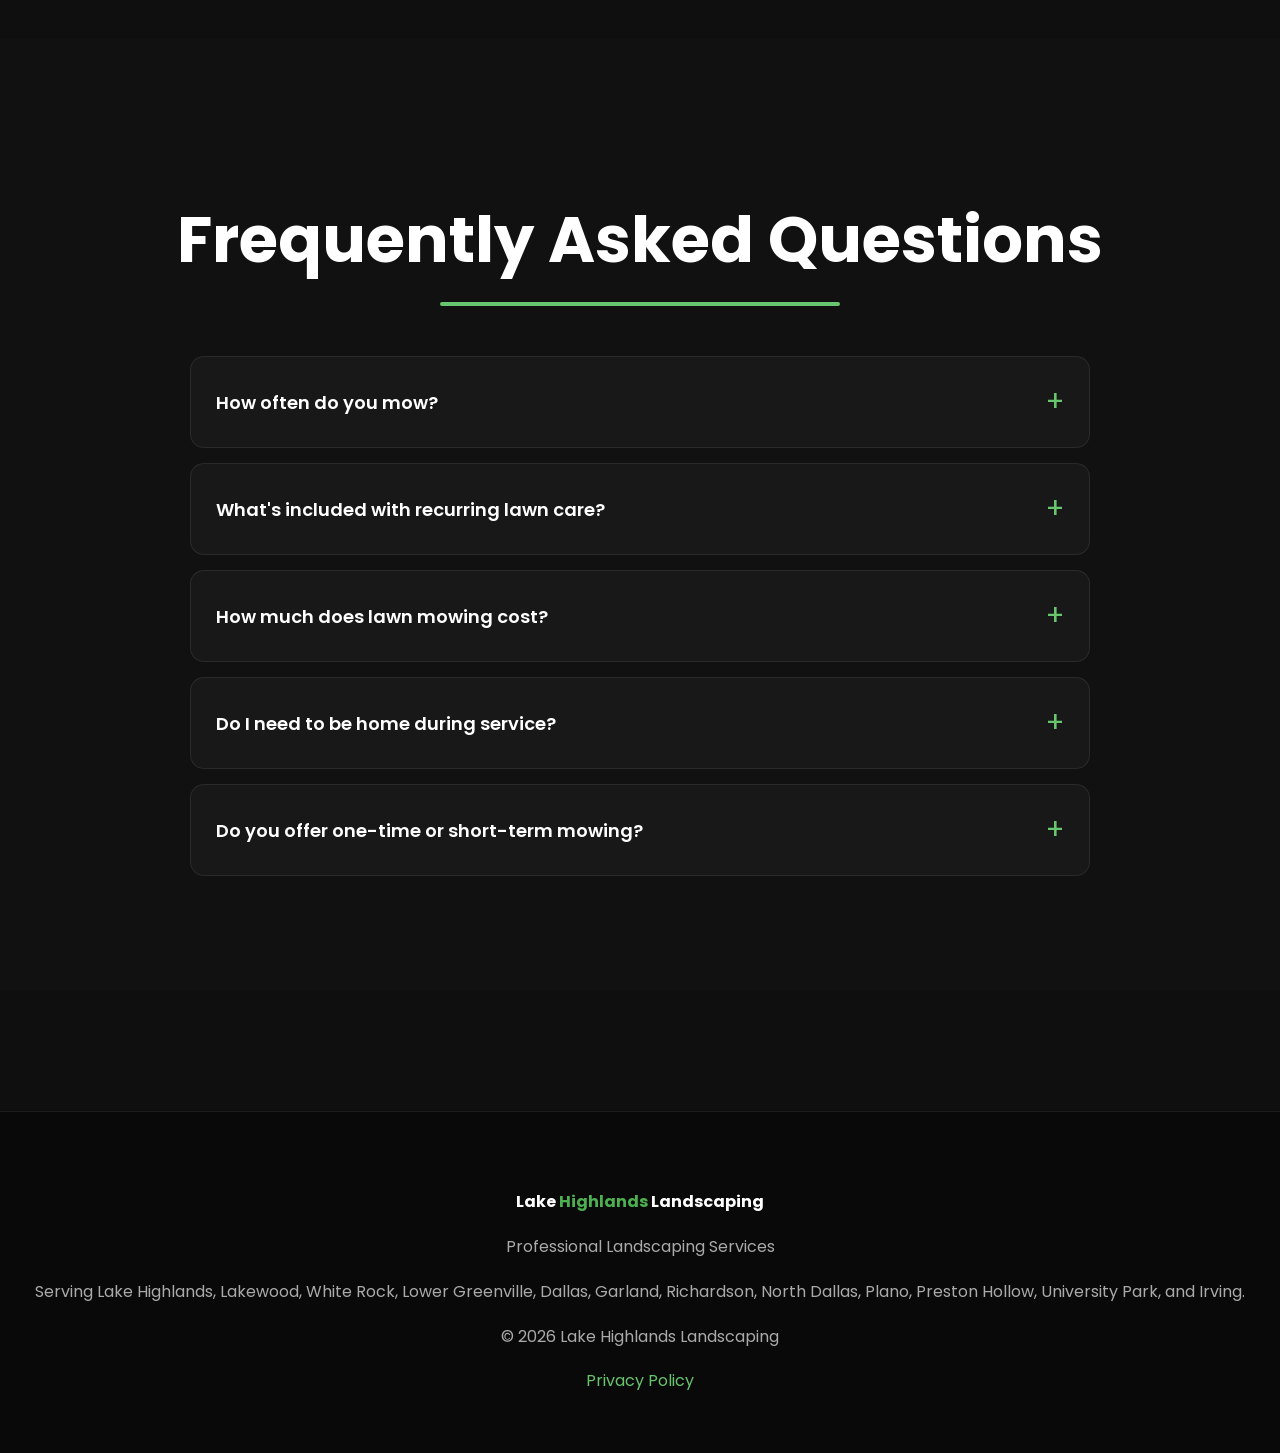
<file: lawncare/index.html>
<!DOCTYPE html>
<html lang="en">

<head>

<!-- Google tag (gtag.js) -->
<script async src="https://www.googletagmanager.com/gtag/js?id=G-0TE8C3ZVD0"></script>
<script>
  window.dataLayer = window.dataLayer || [];
  function gtag(){dataLayer.push(arguments);}

  gtag('js', new Date());
  gtag('config', 'G-0TE8C3ZVD0');
</script>

<meta charset="UTF-8">
<meta name="viewport" content="width=device-width, initial-scale=1.0">

<title>Recurring Lawn Care & Mowing in Lake Highlands | Lake Highlands Landscaping</title>

<meta name="description" content="Recurring lawn care & mowing in Lake Highlands and surrounding DFW areas. Recurring mowing, edging, string trimming, and lawn cleanup. Free estimates.">

<link rel="preconnect" href="https://fonts.googleapis.com">
<link rel="preconnect" href="https://fonts.gstatic.com" crossorigin>

<link href="https://fonts.googleapis.com/css2?family=Poppins:wght@300;400;500;600;700&display=swap" rel="stylesheet">

<link rel="icon" type="image/png" href="images/favicon.png">

<link rel="stylesheet" href="../style.css">

</head>

<body>

<header class="navbar">

    <a href="../index.html" class="logo-link">
        <img src="../images/logo2.png" alt="Lake Highlands Landscaping Logo" class="logo">
    </a>

    <a href="../index.html" class="site-title">
        Lake <span class="highlight">Highlands</span> Landscaping
    </a>

    <button class="menu-toggle">
        ☰
    </button>

    <nav class="nav-menu">

        <a href="../index.html">Home</a>
        <a href="../index.html#services">Services</a>
        <a href="../gallery.html">Gallery</a>
        <a href="../reviews.html">Reviews</a>
        <a href="../index.html#quote" class="quote-btn">Free Quote</a>

    </nav>

</header>


<section class="lawncare-hero">

    <div class="lawncare-hero-overlay"></div>

    <div class="lawncare-hero-content">

        <p class="lawncare-label">
            WEEKLY LAWN CARE
        </p>

        <h1>
            Weekly Mowing & Lawn Care
        </h1>

        <p>
            Reliable recurring lawn care to keep your yard clean, maintained, and looking its best.
        </p>

        <a href="../index.html#quote" class="main-btn">
            Get a Free Estimate
        </a>

    </div>

    <a href="#lawncare-included" class="scroll-down">
        ↓
    </a>

</section>

<section id="lawncare-included" class="lawncare-included">

    <h2 class="section-title">
        What's Included
    </h2>

    <p class="lawncare-price">
    Starting at <strong>$25</strong> per visit
    </p>

    <p class="lawncare-section-intro">
        Our recurring lawn care service keeps your yard looking clean, maintained, and ready to enjoy.
    </p>


    <div class="lawncare-services">


        <div class="lawncare-card">

            <div class="lawncare-card-icon">
                
            </div>

            <h3>
                Weekly Mowing
            </h3>

            <p>
                Consistent mowing on a recurring schedule to keep your lawn maintained and looking its best.
            </p>

        </div>


        <div class="lawncare-card">

            <div class="lawncare-card-icon">
                
            </div>

            <h3>
                Edging
            </h3>

            <p>
                Clean, defined edges along sidewalks, driveways, curbs, and landscape beds for a finished appearance.
            </p>

        </div>


        <div class="lawncare-card">

            <div class="lawncare-card-icon">
                
            </div>

            <h3>
                String Trimming
            </h3>

            <p>
                We trim around fences, trees, beds, and other areas that your mower cannot easily reach.
            </p>

        </div>


        <div class="lawncare-card">

            <div class="lawncare-card-icon">
                
            </div>

            <h3>
                Blowing
            </h3>

            <p>
                Grass clippings and debris are blown from driveways, sidewalks, patios, and other hard surfaces.
            </p>

        </div>


    </div>

</section>

<section class="lawncare-work">

    <h2 class="section-title">
        Our Work
    </h2>

    <p class="lawncare-section-intro">
        Before and after transformations from our lawn care service in Dallas.
    </p>

    <div class="lawncare-work-grid">

        <img src="../images/yardbf.jpeg" alt="Lawn care project">

        <img src="../images/yardaf.jpeg" alt="Lawn and landscaping project">
    </div>

    <a href="../gallery.html" class="main-btn lawncare-gallery-btn">
        See More of Our Work
    </a>

</section>

<section class="lawncare-areas">

    <h2 class="section-title">
        Lawn Care Service Areas
    </h2>

    <p class="lawncare-section-intro">
        We provide recurring lawn care throughout Lake Highlands and surrounding areas.
    </p>

    <div class="lawncare-area-list">

        <span>Lake Highlands</span>
        <span>Lakewood</span>
        <span>North Dallas</span>
        <span>Richardson</span>
        <span>Garland</span>
        <span>White Rock</span>
        <span>Other Areas</span>

    </div>

</section>

<section class="lawncare-faq">

    <h2 class="section-title">
        Frequently Asked Questions
    </h2>

    <div class="faq-list">

        <div class="faq-item">

            <button class="faq-question">
                How often do you mow?
                <span>+</span>
            </button>

            <div class="faq-answer">
                <p>
                    Our recurring lawn care service is typically scheduled weekly or bi-weekly, depending on the lawn, season, and property needs.
                </p>
            </div>

        </div>


        <div class="faq-item">

            <button class="faq-question">
                What's included with recurring lawn care?
                <span>+</span>
            </button>

            <div class="faq-answer">
                <p>
                    Recurring lawn care includes mowing, edging, string trimming, and blowing of grass clippings and debris from hard surfaces.
                </p>
            </div>

        </div>


        <div class="faq-item">

            <button class="faq-question">
                How much does lawn mowing cost?
                <span>+</span>
            </button>

            <div class="faq-answer">
                <p>
                    Recurring lawn care starts at $25 per visit. Exact pricing depends on the size and layout of the property and the work required.
                </p>
            </div>

        </div>


        <div class="faq-item">

            <button class="faq-question">
                Do I need to be home during service?
                <span>+</span>
            </button>

            <div class="faq-answer">
                <p>
                    No. As long as we can access the lawn and any necessary areas of the property, you do not need to be home during service.
                </p>
            </div>

        </div>


        <div class="faq-item">

            <button class="faq-question">
                Do you offer one-time or short-term mowing?
                <span>+</span>
            </button>

            <div class="faq-answer">
                <p>
                    Yes. We can provide one-time or short-term lawn care depending on availability. Contact us for a free estimate.
                </p>
            </div>

        </div>

    </div>

</section>

<footer>

<p class="footer-title">
    Lake <span class="highlight">Highlands</span> Landscaping
</p>

<p>
Professional Landscaping Services
</p>

<p>
Serving Lake Highlands, Lakewood, White Rock, Lower Greenville, Dallas, Garland, Richardson, North Dallas, Plano, Preston Hollow, University Park, and Irving.
</p>

<p>
© 2026 Lake Highlands Landscaping
</p>

<a href="../privacy.html">
    Privacy Policy
</a>

</footer>

<script src="../script.js"></script>

</body>

</html>
</file>
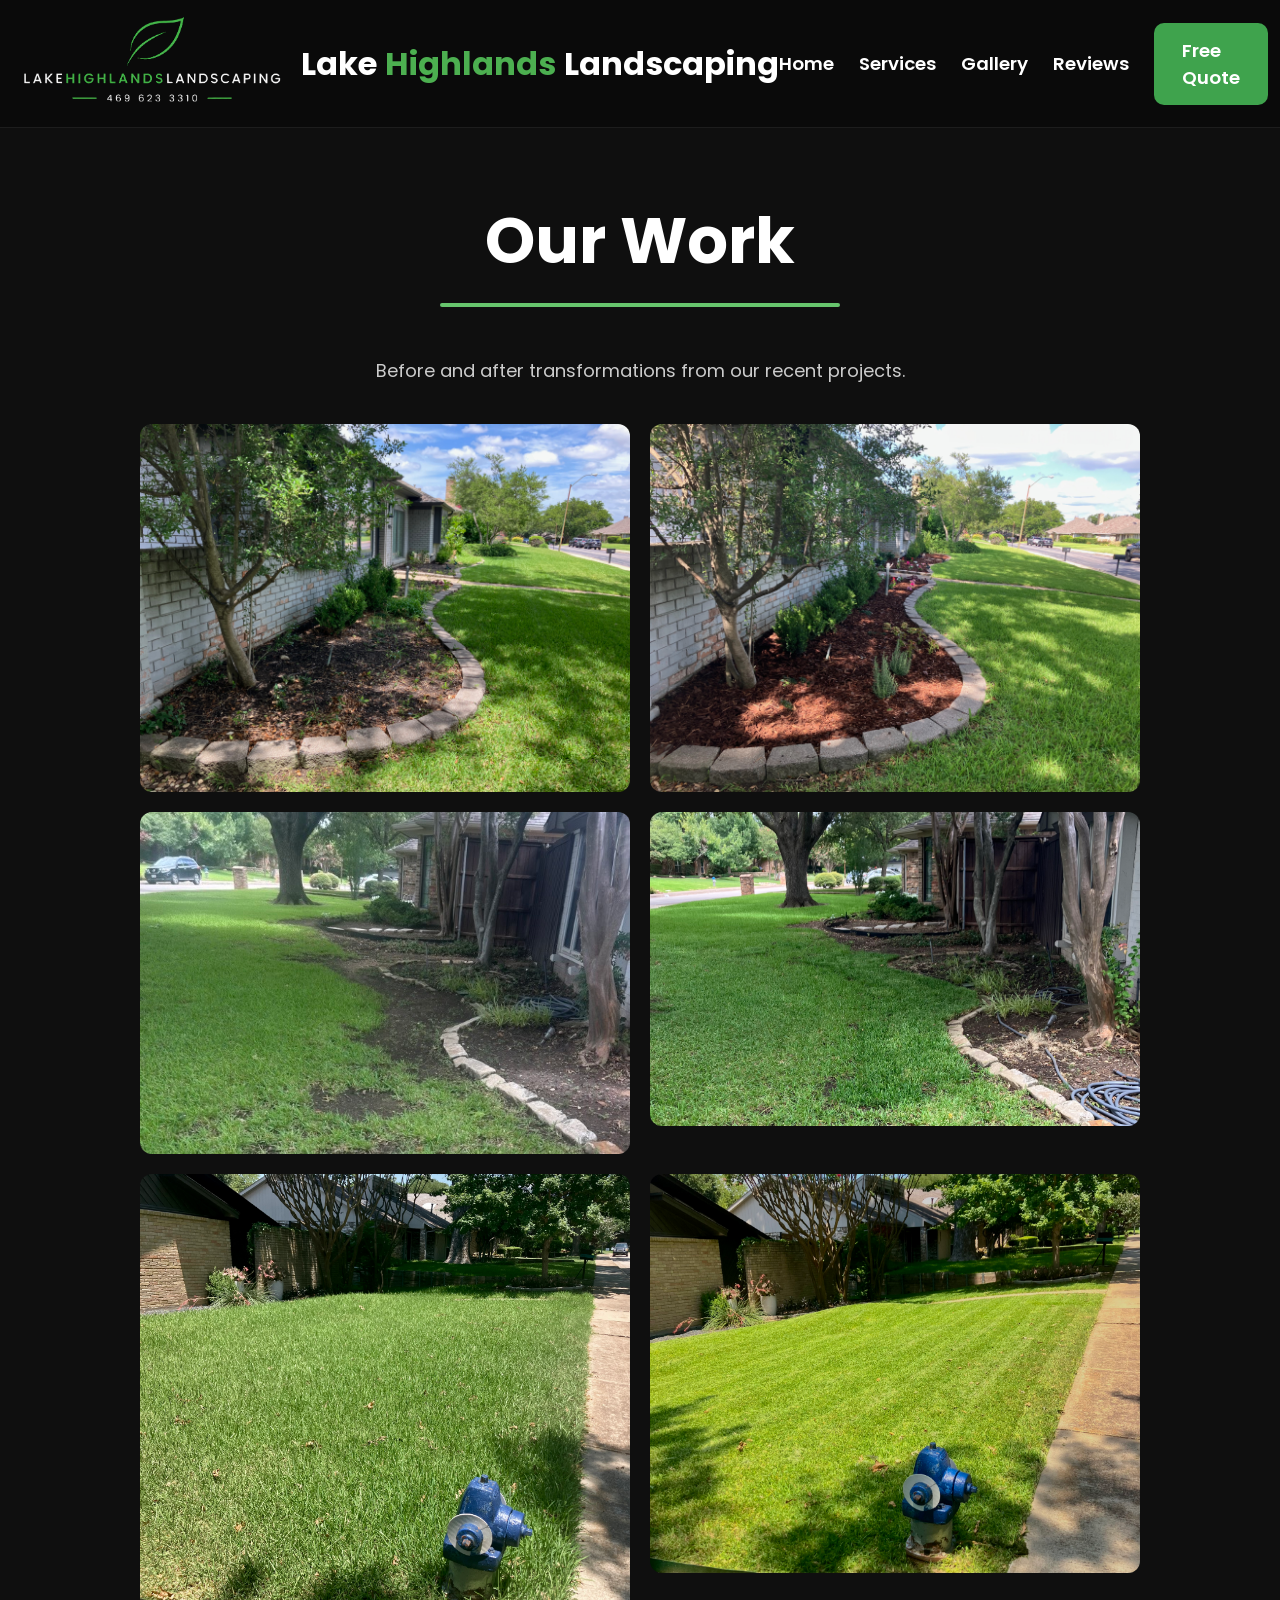
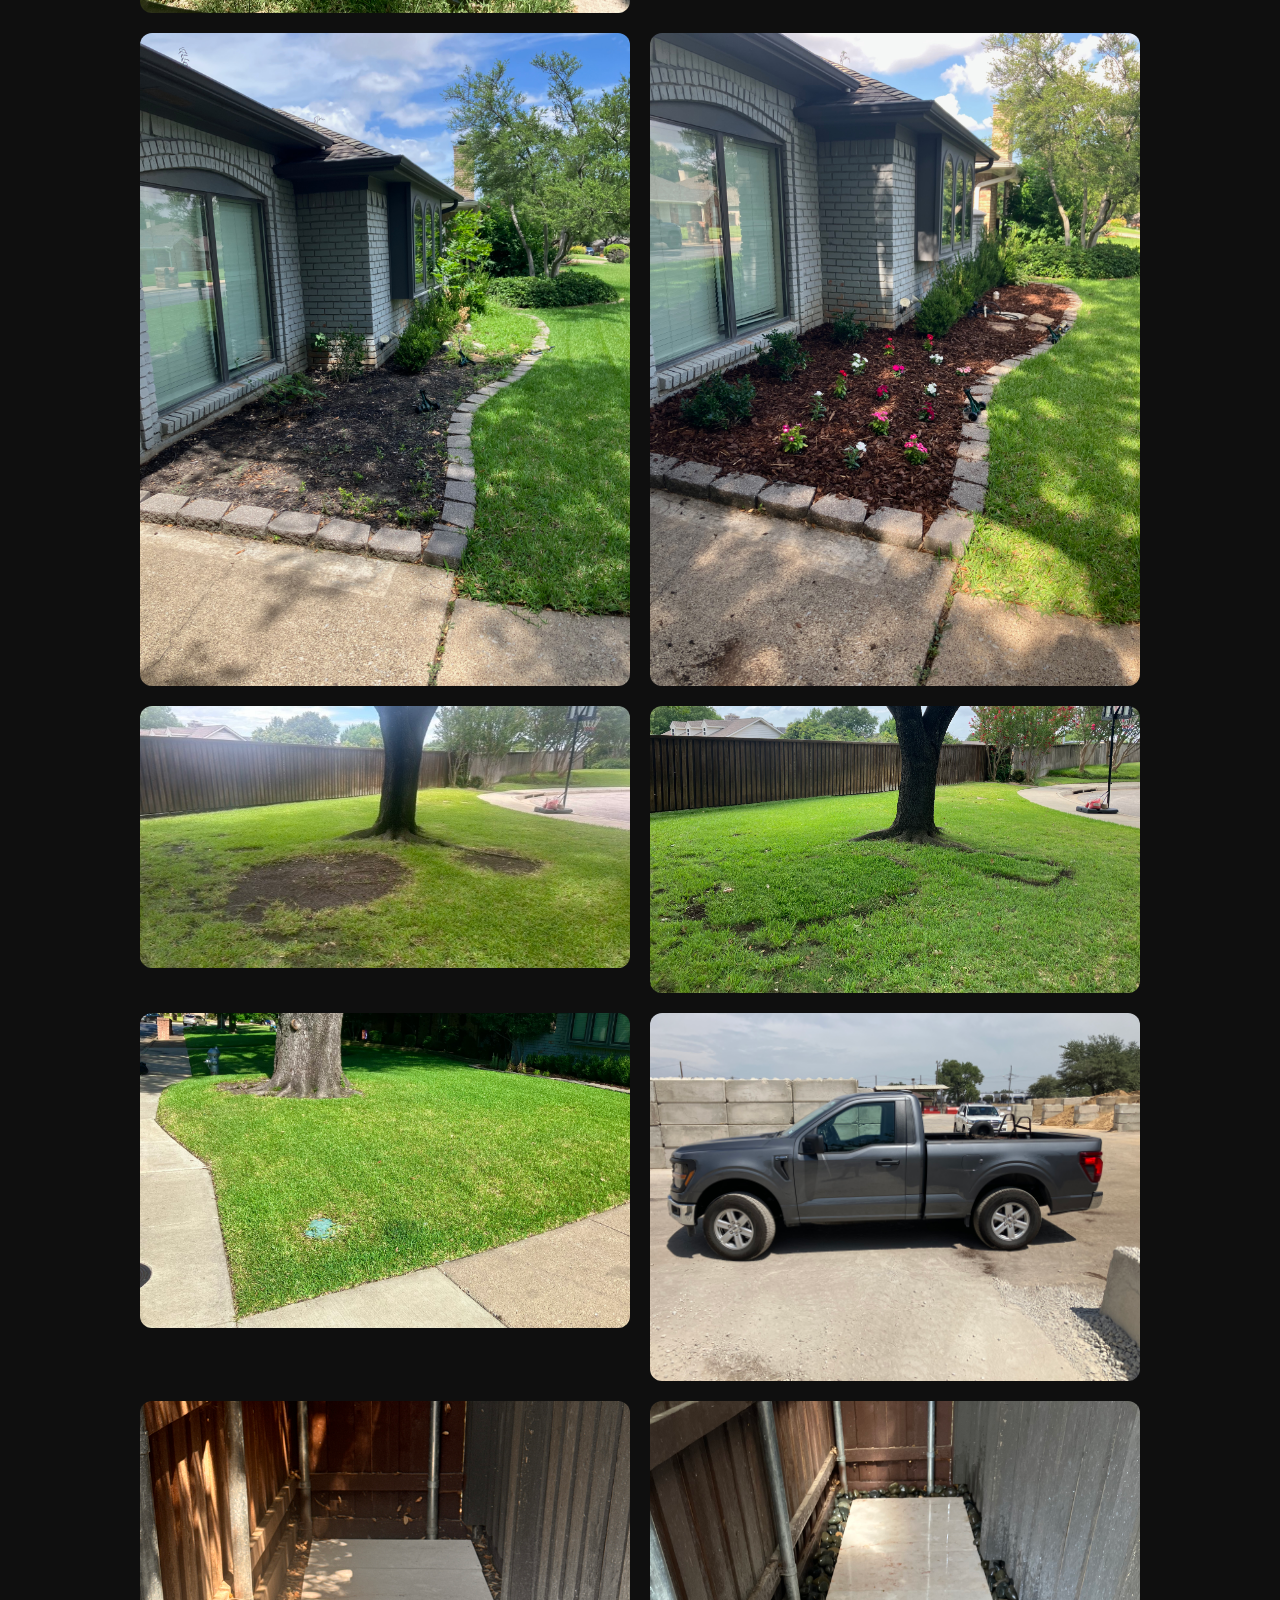
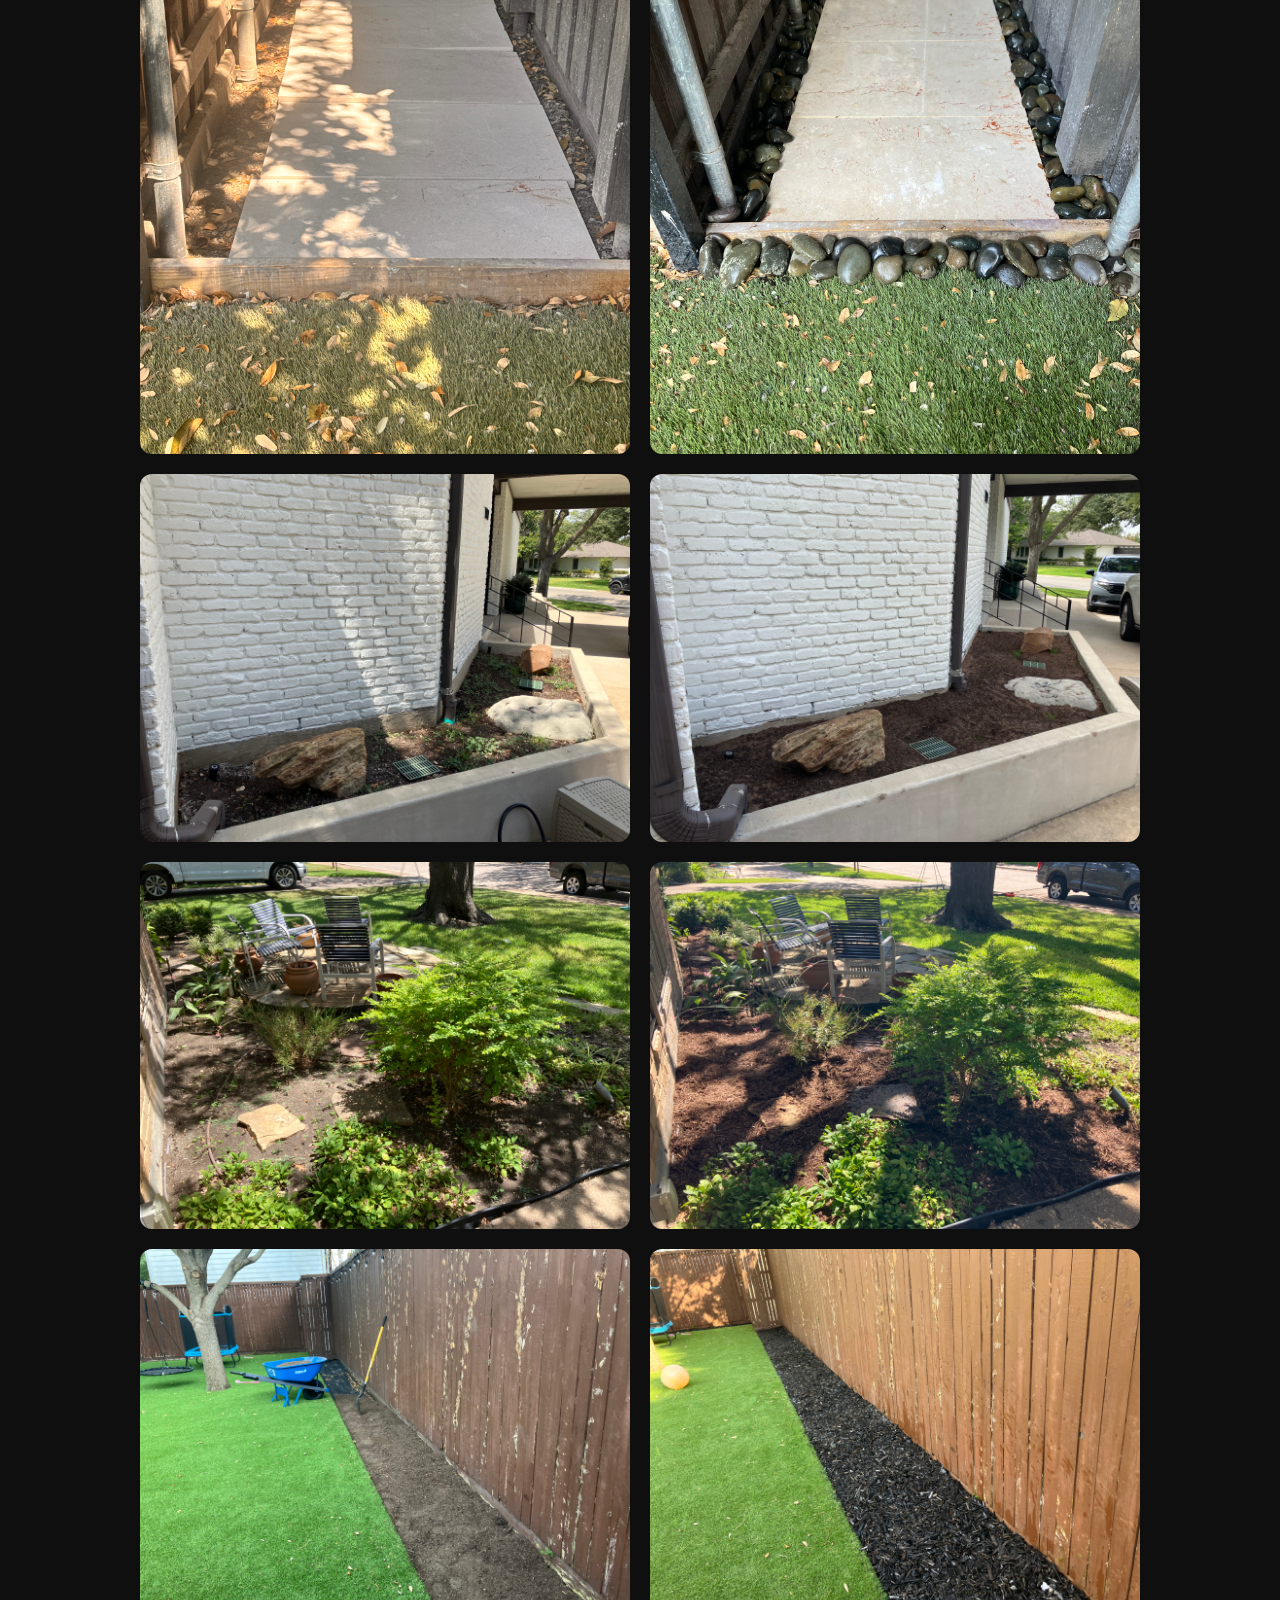
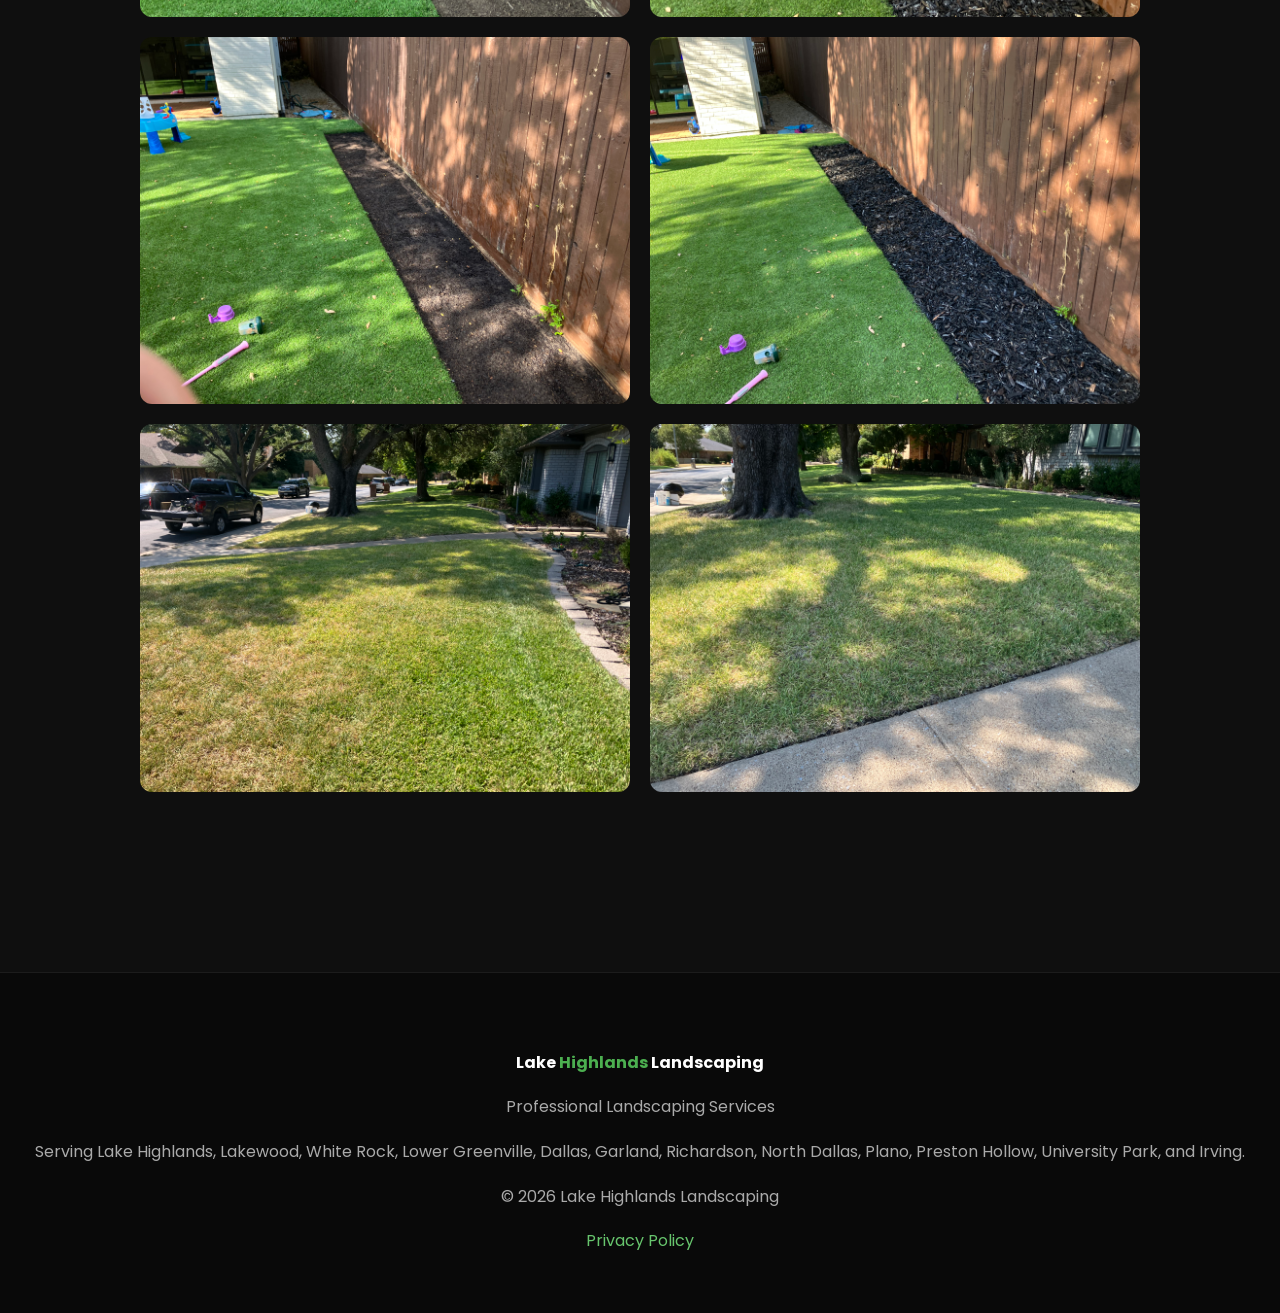
<file: gallery.html>
<!DOCTYPE html>
<html lang="en">

<head>

<!-- Google tag (gtag.js) -->
<script async src="https://www.googletagmanager.com/gtag/js?id=G-0TE8C3ZVD0"></script>
<script>
  window.dataLayer = window.dataLayer || [];
  function gtag(){dataLayer.push(arguments);}
  gtag('js', new Date());

  gtag('config', 'G-0TE8C3ZVD0');
</script>

<meta charset="UTF-8">
<meta name="viewport" content="width=device-width, initial-scale=1.0">

<title>Gallery | Lake Highlands Landscaping</title>
<meta name="description" content="Gallery of our landscaping and exterior services in Lake Highlands and DFW. Before and after transformations of our recent projects.">

<link rel="preconnect" href="https://fonts.googleapis.com">
<link rel="preconnect" href="https://fonts.gstatic.com" crossorigin>

<link href="https://fonts.googleapis.com/css2?family=Poppins:wght@300;400;500;600;700&display=swap" rel="stylesheet">

<link rel="icon" type="image/png" href="images/favicon.png">

<link rel="stylesheet" href="style.css">

</head>

<body>


<header class="navbar">

    <a href="index.html" class="logo-link">
        <img src="images/logo2.png" alt="Lake Highlands Landscaping Logo" class="logo">
    </a>

    <a href="index.html" class="site-title">
        Lake <span class="highlight">Highlands</span> Landscaping
    </a>

    <button class="menu-toggle">
        ☰
    </button>

    <nav class="nav-menu">

        <a href="index.html">Home</a>
        <a href="index.html#services">Services</a>
        <a href="gallery.html">Gallery</a>
        <a href="reviews.html">Reviews</a>
        <a href="index.html#quote" class="quote-btn">Free Quote</a>

    </nav>

</header>




<section id="gallery-page">


<h1 class="section-title">
Our Work
</h1>


<p class="gallery-text">
Before and after transformations from our recent projects.
</p>




<div class="gallery-grid">



<img src="images/job3.jpeg">

<img src="images/job4.jpeg">


<img src="images/mitzisodbf.jpeg">

<img src="images/mitzisodaf.jpeg">


<img src="images/yardbf.jpeg">

<img src="images/yardaf.jpeg">


<img src="images/job1.jpeg">

<img src="images/job2.jpeg">


<img src="images/mitzisod2bf.jpeg">

<img src="images/mitzisod2af.jpeg">


<img src="images/drewyard.jpeg">

<img src="images/truck.jpeg">

<img src="images/mariastonebf.jpeg">

<img src="images/mariastoneaf.jpeg">

<img src="images/mariadirtbf.jpeg">

<img src="images/mariadirtaf.jpeg">

<img src="images/souadmulchbf.jpeg">

<img src="images/souadmulchaf.jpeg">

<img src="images/joshfblong1.jpeg">

<img src="images/joshfblong3.jpeg">

<img src="images/joshfbshort1.jpeg">

<img src="images/joshfbshort2.jpeg">

<img src="images/drewyard4.jpeg">

<img src="images/drewyard3.jpeg">





</div>


</section>


<footer>

<p class="footer-title">
    Lake <span class="highlight">Highlands</span> Landscaping
</p>

<p>
Professional Landscaping Services
</p>

<p>
Serving Lake Highlands, Lakewood, White Rock, Lower Greenville, Dallas, Garland, Richardson, North Dallas, Plano, Preston Hollow, University Park, and Irving.
</p>

<p>
© 2026 Lake Highlands Landscaping
</p>

<a href="/privacy.html">
        Privacy Policy
</a>

</footer>

<script src="script.js"></script>

</body>

</html>
</file>
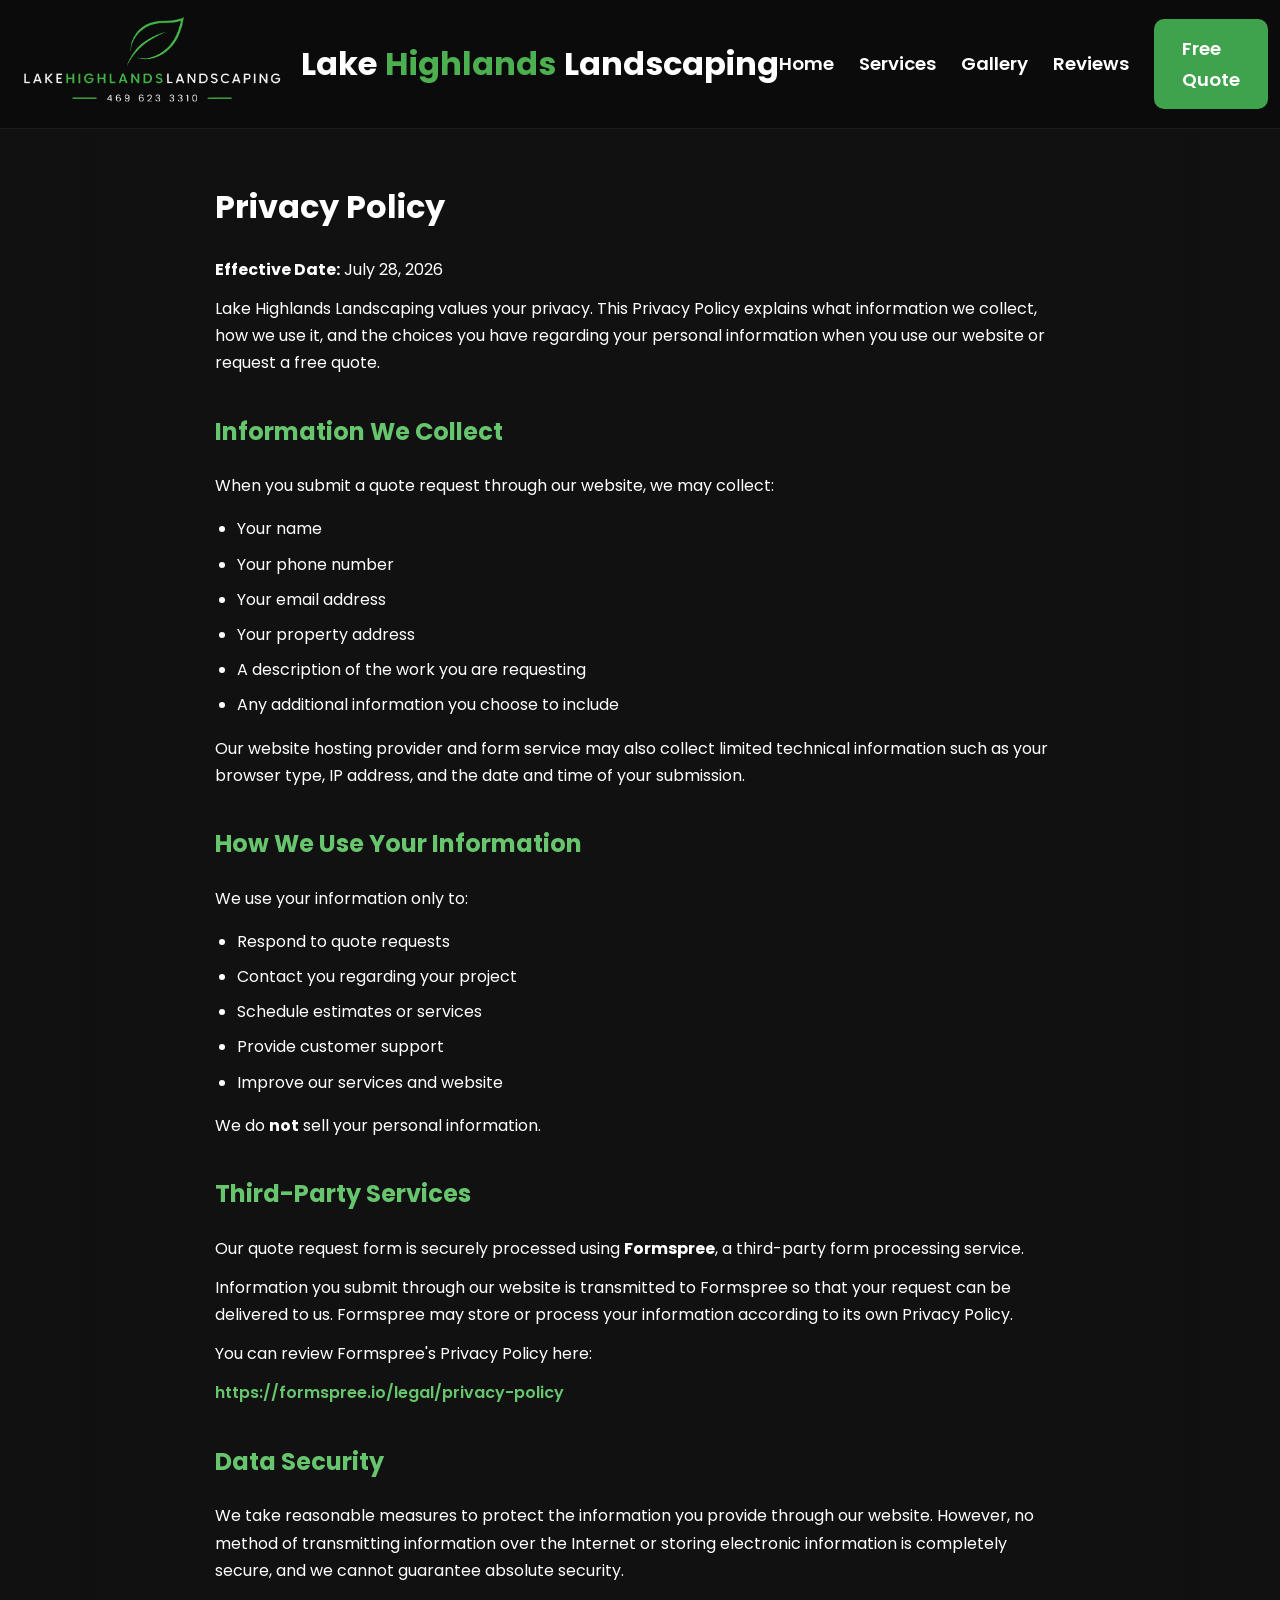
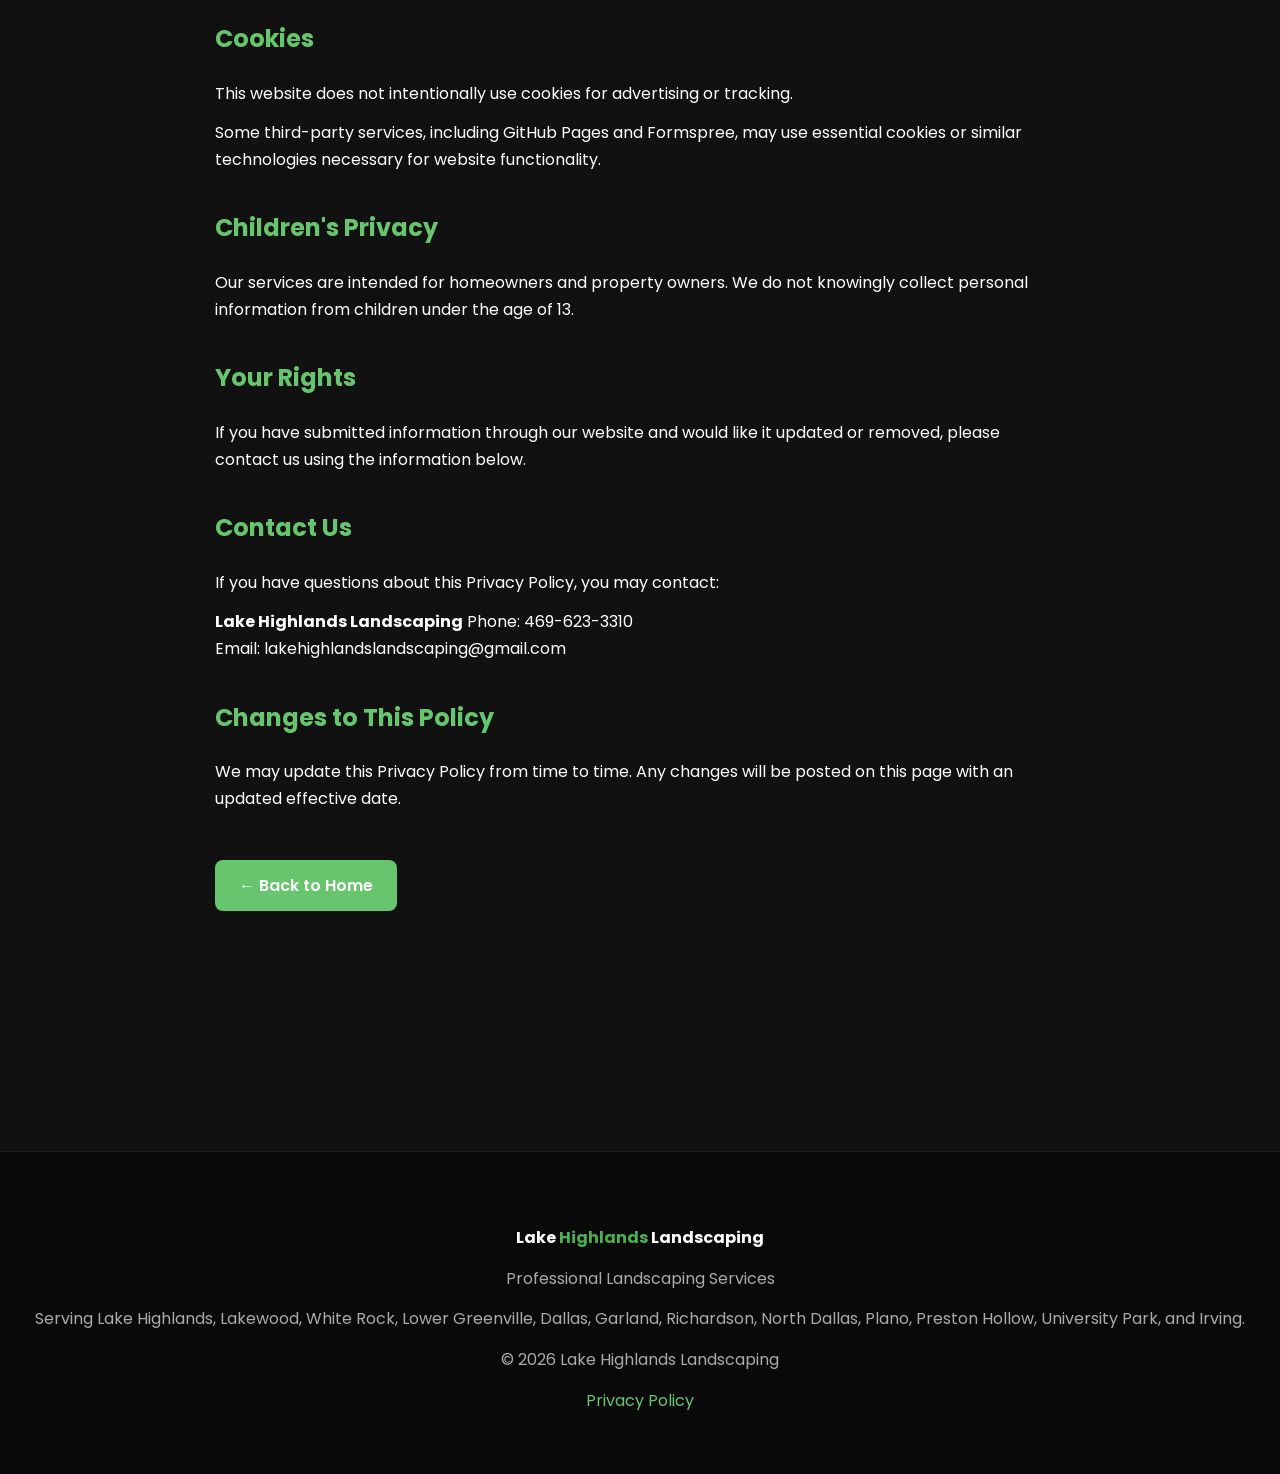
<file: privacy.html>
<!DOCTYPE html>
<html lang="en">
<head>

<!-- Google tag (gtag.js) -->
<script async src="https://www.googletagmanager.com/gtag/js?id=G-0TE8C3ZVD0"></script>
<script>
  window.dataLayer = window.dataLayer || [];
  function gtag(){dataLayer.push(arguments);}
  gtag('js', new Date());

  gtag('config', 'G-0TE8C3ZVD0');
</script>

    <meta charset="UTF-8">
    <meta name="viewport" content="width=device-width, initial-scale=1.0">
    <title>Privacy Policy | Lake Highlands Landscaping</title>
    <meta name="description" content="Lake Highlands Landscaping Privacy Policy.">

    <link rel="preconnect" href="https://fonts.googleapis.com">
    <link rel="preconnect" href="https://fonts.gstatic.com" crossorigin>
    <link href="https://fonts.googleapis.com/css2?family=Poppins:wght@300;400;500;600;700&display=swap" rel="stylesheet">
    <link rel="icon" type="image/png" href="images/favicon.png">
    <link rel="stylesheet" href="/style.css">
</head>

<header class="navbar">
    <a href="index.html" class="logo-link">
        <img src="images/logo2.png" alt="Lake Highlands Landscaping Logo" class="logo">
    </a>

    <a href="index.html" class="site-title">
    Lake <span class="highlight">Highlands</span> Landscaping
</a>

    <button class="menu-toggle">
    ☰
</button>

<nav class="nav-menu">

    <a href="index.html">Home</a>
    <a href="index.html#services">Services</a>
    <a href="gallery.html">Gallery</a>
    <a href="reviews.html">Reviews</a>
    <a href="index.html#quote" class="quote-btn">Free Quote</a>

</nav>
</header>


    <script src="/script.js"></script>
    <style>
        body{
            font-family:'Poppins',sans-serif;
            margin:0;
            background:#111;
            color:white;
            line-height:1.7;
        }

        .container{
            max-width:850px;
            margin:60px auto;
            background:#111;
            padding:120px;
            border-radius:12px;
            box-shadow:0 4px 20px rgba(0,0,0,.08);
        }

        h1{
            color:white;
            margin-top:0;
        }

        h2{
            margin-top:35px;
            color:#67c56d;
        }

        p{
            margin:12px 0;
        }

        ul{
            padding-left:22px;
        }

        li{
            margin-bottom:8px;
        }

        .container a{
            color:#67c56d;
            text-decoration:none;
            font-weight:600;
        }

        

        .back-home{
            display:inline-block;
            margin-top:35px;
            padding:12px 24px;
            background:#67c56d;
            color:white;
            border-radius:8px;
            text-decoration:none;
            font-weight:600;
        }

        .back-home:hover{
            opacity:.9;
            text-decoration:none;
        }

        @media(max-width:700px){
    .container{
        margin:0 20px 40px;
        padding:140px 25px 25px;
        }
    }
    </style>
</head>

<body>

<div class="container privacy-page">

<h1>Privacy Policy</h1>

<p><strong>Effective Date:</strong> July 28, 2026</p>

<p>
Lake Highlands Landscaping values your privacy. This Privacy Policy explains what information we collect, how we use it, and the choices you have regarding your personal information when you use our website or request a free quote.
</p>

<h2>Information We Collect</h2>

<p>When you submit a quote request through our website, we may collect:</p>

<ul>
    <li>Your name</li>
    <li>Your phone number</li>
    <li>Your email address</li>
    <li>Your property address</li>
    <li>A description of the work you are requesting</li>
    <li>Any additional information you choose to include</li>
</ul>

<p>
Our website hosting provider and form service may also collect limited technical information such as your browser type, IP address, and the date and time of your submission.
</p>

<h2>How We Use Your Information</h2>

<p>We use your information only to:</p>

<ul>
    <li>Respond to quote requests</li>
    <li>Contact you regarding your project</li>
    <li>Schedule estimates or services</li>
    <li>Provide customer support</li>
    <li>Improve our services and website</li>
</ul>

<p>
We do <strong>not</strong> sell your personal information.
</p>

<h2>Third-Party Services</h2>

<p>
Our quote request form is securely processed using <strong>Formspree</strong>, a third-party form processing service.
</p>

<p>
Information you submit through our website is transmitted to Formspree so that your request can be delivered to us.
Formspree may store or process your information according to its own Privacy Policy.
</p>

<p>
You can review Formspree's Privacy Policy here:
</p>

<p>
<a href="https://formspree.io/legal/privacy-policy" target="_blank" rel="noopener noreferrer">
https://formspree.io/legal/privacy-policy
</a>
</p>

<h2>Data Security</h2>

<p>
We take reasonable measures to protect the information you provide through our website. However, no method of transmitting information over the Internet or storing electronic information is completely secure, and we cannot guarantee absolute security.
</p>

<h2>Cookies</h2>

<p>
This website does not intentionally use cookies for advertising or tracking.
</p>

<p>
Some third-party services, including GitHub Pages and Formspree, may use essential cookies or similar technologies necessary for website functionality.
</p>

<h2>Children's Privacy</h2>

<p>
Our services are intended for homeowners and property owners. We do not knowingly collect personal information from children under the age of 13.
</p>

<h2>Your Rights</h2>

<p>
If you have submitted information through our website and would like it updated or removed, please contact us using the information below.
</p>

<h2>Contact Us</h2>

<p>
If you have questions about this Privacy Policy, you may contact:
</p>

<p>
<strong>Lake Highlands Landscaping</strong>
Phone: 469-623-3310<br>
Email: lakehighlandslandscaping@gmail.com
</p>

<h2>Changes to This Policy</h2>

<p>
We may update this Privacy Policy from time to time. Any changes will be posted on this page with an updated effective date.
</p>

<a href="/" class="back-home">← Back to Home</a>

</div>

</body>
</html>


<footer>

<p class="footer-title">
    Lake <span class="highlight">Highlands</span> Landscaping
</p>

<p>
Professional Landscaping Services
</p>

<p>
Serving Lake Highlands, Lakewood, White Rock, Lower Greenville, Dallas, Garland, Richardson, North Dallas, Plano, Preston Hollow, University Park, and Irving.
</p>

<p>
© 2026 Lake Highlands Landscaping
</p>

<a href="/privacy.html">
        Privacy Policy
</a>

</footer>
</file>
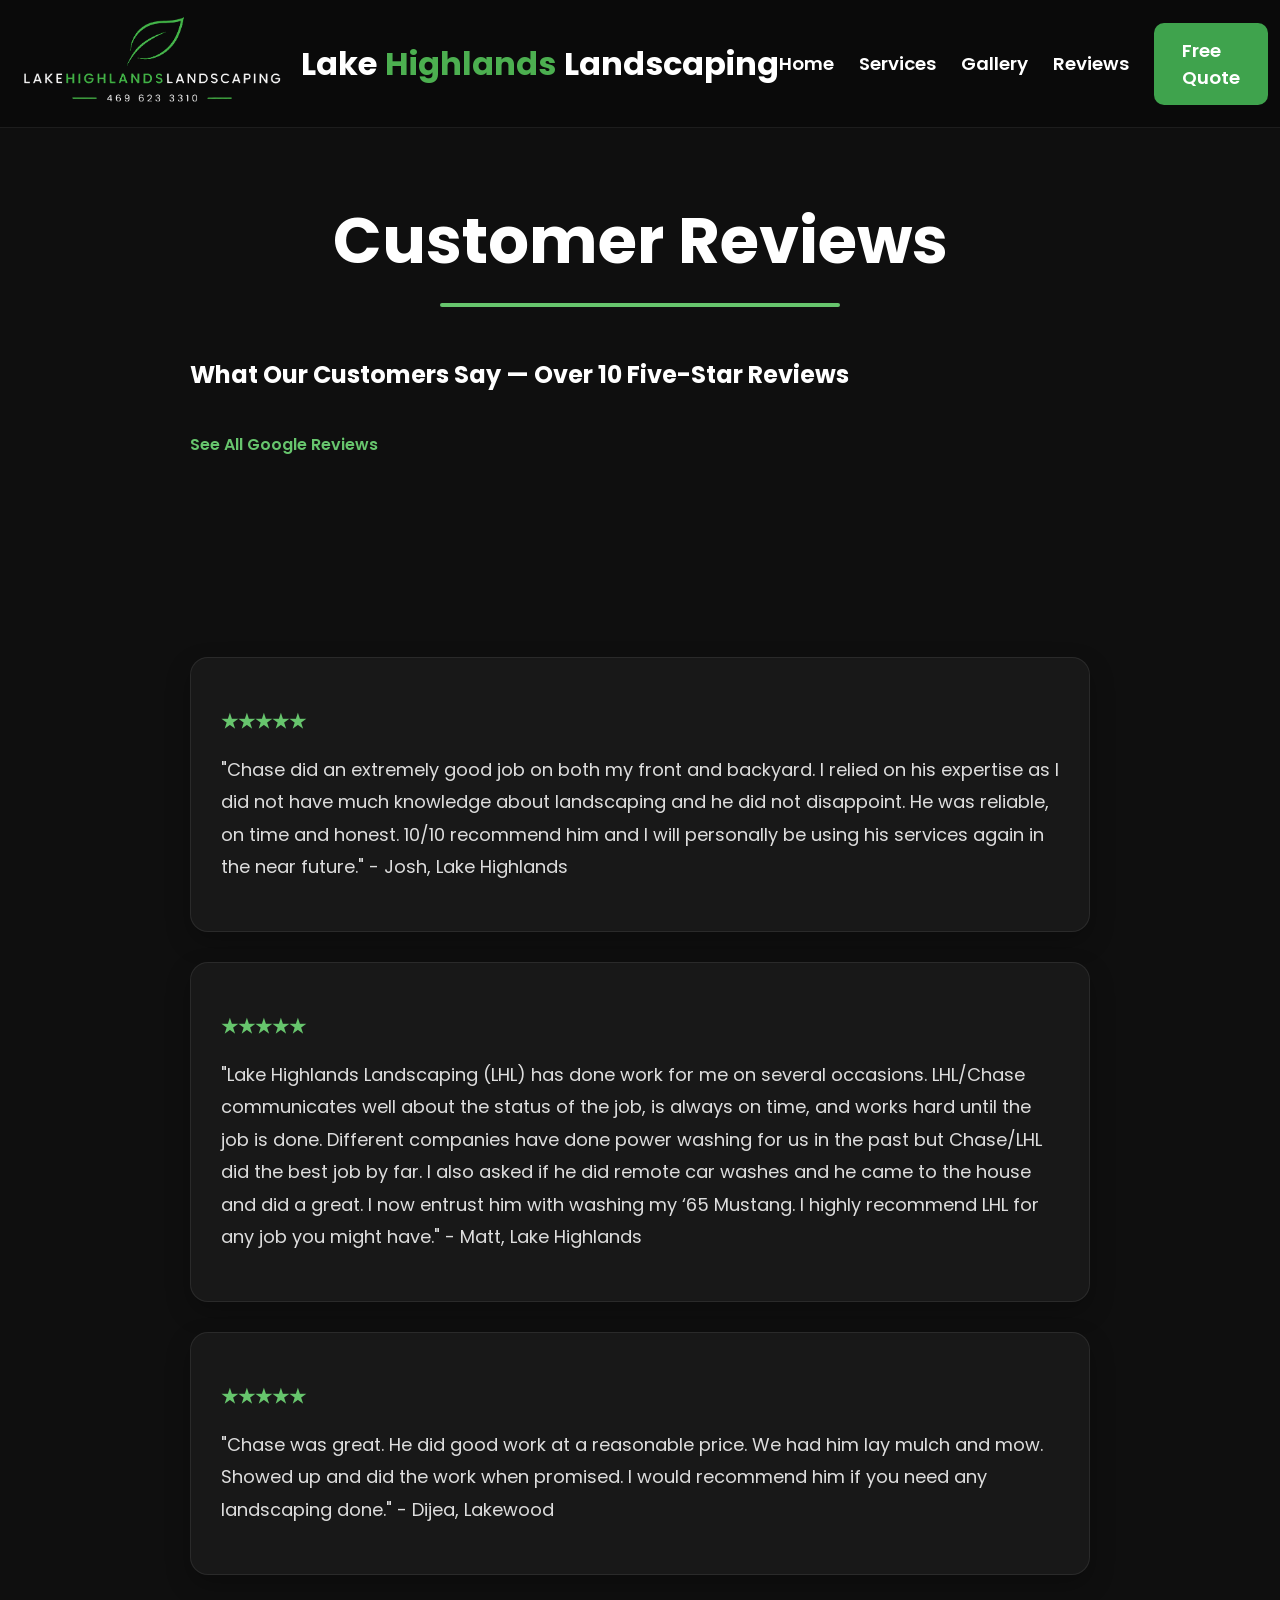
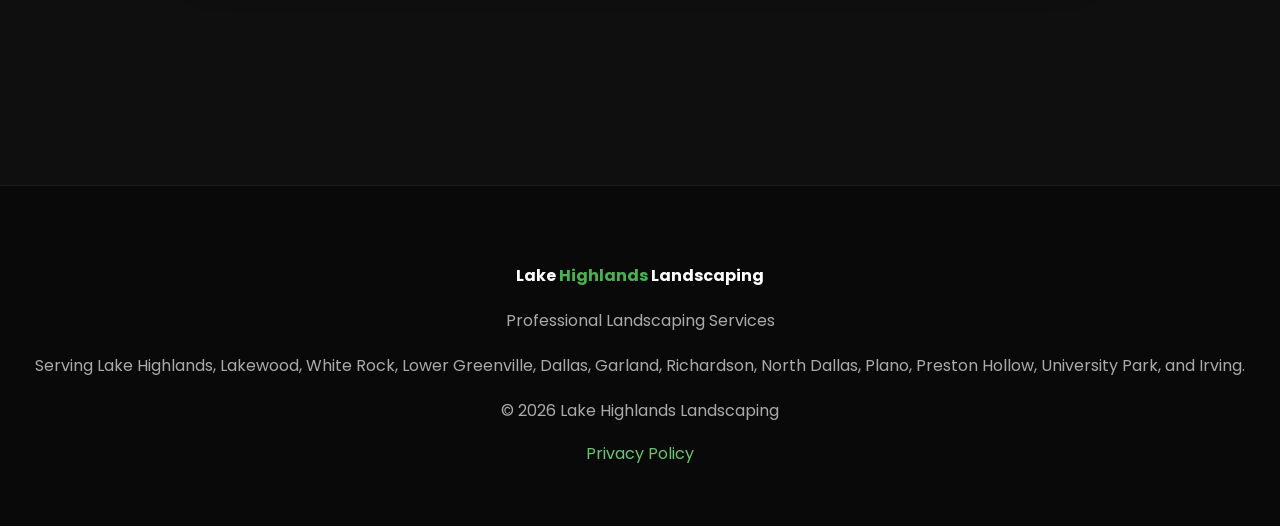
<file: reviews.html>
<!DOCTYPE html>
<html lang="en">

<head>

    <!-- Google tag (gtag.js) -->
<script async src="https://www.googletagmanager.com/gtag/js?id=G-0TE8C3ZVD0"></script>
<script>
  window.dataLayer = window.dataLayer || [];
  function gtag(){dataLayer.push(arguments);}
  gtag('js', new Date());

  gtag('config', 'G-0TE8C3ZVD0');
</script>

<meta charset="UTF-8">
<meta name="viewport" content="width=device-width, initial-scale=1.0">

<title>Reviews | Lake Highlands Landscaping</title>

<meta name="description" content="Over 10 5-Star Reviews on Google. Read what our customers have to say about our landscaping and exterior services in Lake Highlands and DFW.">

<link rel="preconnect" href="https://fonts.googleapis.com">
<link rel="preconnect" href="https://fonts.gstatic.com" crossorigin>

<link href="https://fonts.googleapis.com/css2?family=Poppins:wght@300;400;500;600;700&display=swap" rel="stylesheet">

<link rel="icon" type="image/png" href="images/favicon.png">

<link rel="stylesheet" href="style.css">

</head>

<body>

    

<header class="navbar">

    <a href="index.html" class="logo-link">
        <img src="images/logo2.png" alt="Lake Highlands Landscaping Logo" class="logo">
    </a>

    <a href="index.html" class="site-title">
        Lake <span class="highlight">Highlands</span> Landscaping
    </a>

    <button class="menu-toggle">
        ☰
    </button>

    <nav class="nav-menu">

        <a href="index.html">Home</a>
        <a href="index.html#services">Services</a>
        <a href="gallery.html">Gallery</a>
        <a href="reviews.html">Reviews</a>
        <a href="index.html#quote" class="quote-btn">Free Quote</a>

    </nav>

</header>



<section id="reviews-page">

    <h1 class="section-title">
        Customer Reviews
    </h1>

    <p class="reviews-intro">
     <h1>What Our Customers Say — Over 10 Five-Star Reviews</h1>

    <a href="https://www.google.com/search?client=safari&hs=liaq&sca_esv=97ecd86c81018411&rls=en&sxsrf=APpeQnuutrCKSCIjumrDDQI43UEJvWU6zw:1788818058406&q=lakehighlandslandscaping.com+reviews&uds=[base64]&si=APenkKm7iecQ4G6P-TsbSMFKIQtv3EFIqRAFw-i8uEbk55Z-_xgp8cQkCUA7PYlGwGQMgztCJsyQRejXaiqHGEe1R5OgshP2GwkMyKJDIrHpdcMHpTq-hei2pfK7YAWms8TdliLPM6pzkh503M6INGUzxB5A3ZZbtg%3D%3D&sa=X&ved=2ahUKEwi5pcHHut2WAxVSlWoFHazqGEMQk8gLegQIGxAB&ictx=1&biw=375&bih=589&dpr=2" target="_blank" rel="noopener noreferrer" class="google-reviews-btn">
        See All Google Reviews
    </a>
</section>

<section id="reviews-page">

    <div class="review-card">

        <h3>★★★★★</h3>

        <p>
            "Chase did an extremely good job on both my front and backyard. I relied on his expertise as I did not have much knowledge about landscaping and he did not disappoint. He was reliable, on time and honest. 10/10 recommend him and I will personally be using his services again in the near future."
            - Josh, Lake Highlands

        </p>


    </div>

    <div class="review-card">

        <h3>★★★★★</h3>

        <p>
            "Lake Highlands Landscaping (LHL) has done work for me on several occasions. LHL/Chase communicates well about the status of the job, is always on time, and works hard until the job is done. Different companies have done power washing for us in the past but Chase/LHL did the best job by far.
            I also asked if he did remote car washes and he came to the house and did a great. I now entrust him with washing my ‘65 Mustang.
            I highly recommend LHL for any job you might have." 
            - Matt, Lake Highlands
       </p>


    </div>

    <div class="review-card">

        <h3>★★★★★</h3>

        <p>
            "Chase was great. He did good work at a reasonable price. We had him lay mulch and mow. Showed up and did the work when promised. I would recommend him if you need any landscaping done." 
            - Dijea, Lakewood
        </p>


    </div>

</section>




<footer>

<p class="footer-title">
    Lake <span class="highlight">Highlands</span> Landscaping
</p>

<p>
Professional Landscaping Services
</p>

<p>
Serving Lake Highlands, Lakewood, White Rock, Lower Greenville, Dallas, Garland, Richardson, North Dallas, Plano, Preston Hollow, University Park, and Irving.
</p>

<p>
© 2026 Lake Highlands Landscaping
</p>

<a href="/privacy.html">
        Privacy Policy
</a>

</footer>

<script src="script.js"></script>

</body>

</html>
</file>
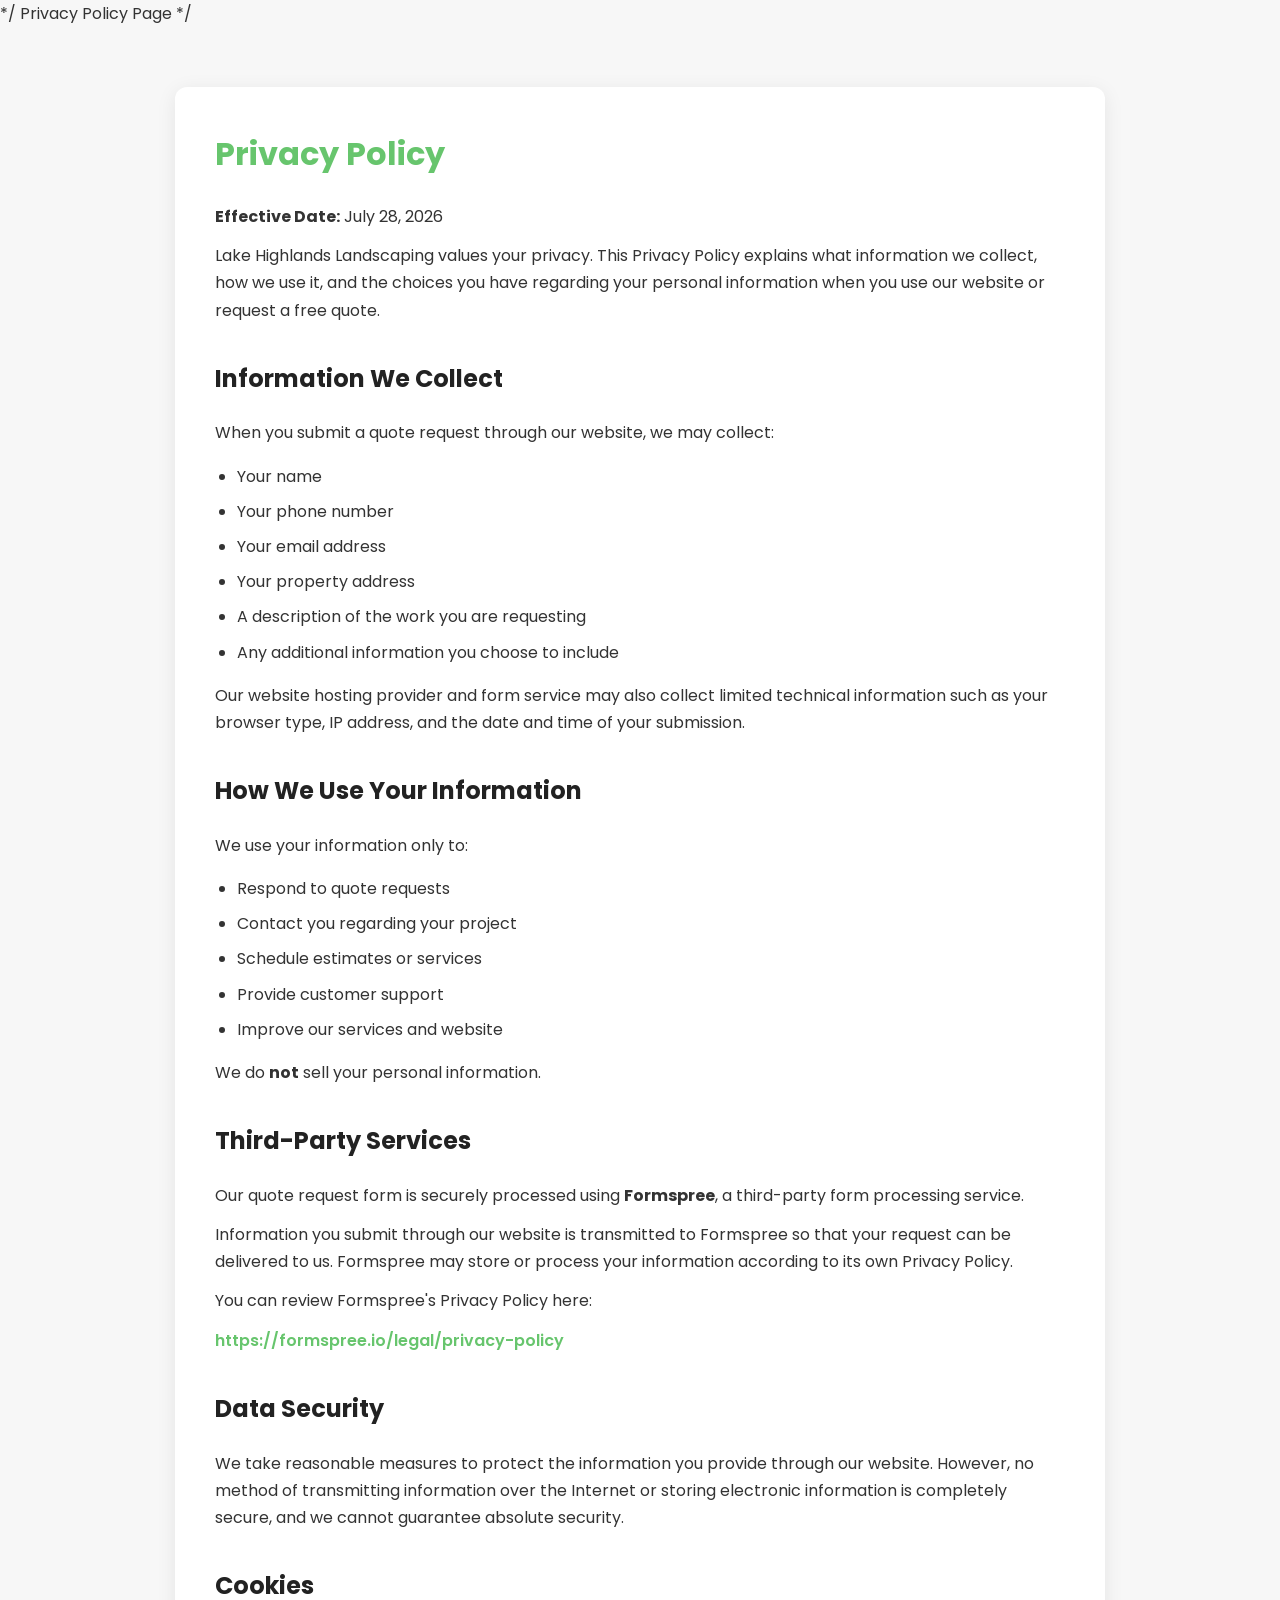
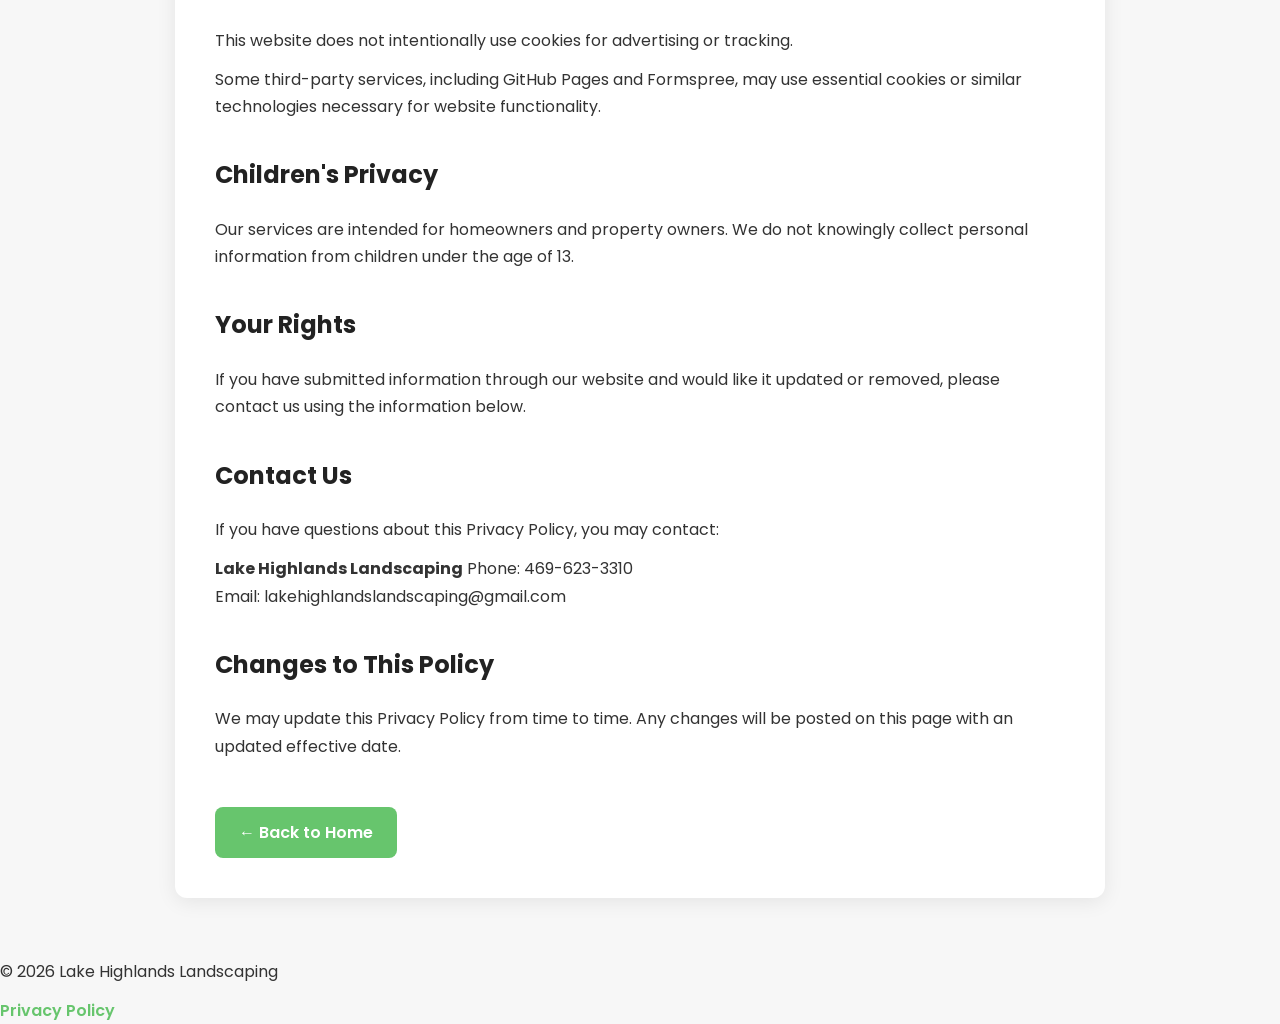
<file: privacy/privacy.html>
*/ Privacy Policy Page */


<!DOCTYPE html>
<html lang="en">
<head>
    <meta charset="UTF-8">
    <meta name="viewport" content="width=device-width, initial-scale=1.0">
    <title>Privacy Policy | Lake Highlands Landscaping</title>

    <link rel="preconnect" href="https://fonts.googleapis.com">
    <link rel="preconnect" href="https://fonts.gstatic.com" crossorigin>
    <link href="https://fonts.googleapis.com/css2?family=Poppins:wght@300;400;500;600;700&display=swap" rel="stylesheet">

    <style>
        body{
            font-family:'Poppins',sans-serif;
            margin:0;
            background:#f7f7f7;
            color:#333;
            line-height:1.7;
        }

        .container{
            max-width:850px;
            margin:60px auto;
            background:#fff;
            padding:40px;
            border-radius:12px;
            box-shadow:0 4px 20px rgba(0,0,0,.08);
        }

        h1{
            color:#67c56d;
            margin-top:0;
        }

        h2{
            margin-top:35px;
            color:#222;
        }

        p{
            margin:12px 0;
        }

        ul{
            padding-left:22px;
        }

        li{
            margin-bottom:8px;
        }

        a{
            color:#67c56d;
            text-decoration:none;
            font-weight:600;
        }

        a:hover{
            text-decoration:underline;
        }

        .back-home{
            display:inline-block;
            margin-top:35px;
            padding:12px 24px;
            background:#67c56d;
            color:white;
            border-radius:8px;
            text-decoration:none;
            font-weight:600;
        }

        .back-home:hover{
            opacity:.9;
            text-decoration:none;
        }

        @media (max-width:700px){
            .container{
                margin:20px;
                padding:25px;
            }
        }
    </style>
</head>

<body>

<div class="container">

<h1>Privacy Policy</h1>

<p><strong>Effective Date:</strong> July 28, 2026</p>

<p>
Lake Highlands Landscaping values your privacy. This Privacy Policy explains what information we collect, how we use it, and the choices you have regarding your personal information when you use our website or request a free quote.
</p>

<h2>Information We Collect</h2>

<p>When you submit a quote request through our website, we may collect:</p>

<ul>
    <li>Your name</li>
    <li>Your phone number</li>
    <li>Your email address</li>
    <li>Your property address</li>
    <li>A description of the work you are requesting</li>
    <li>Any additional information you choose to include</li>
</ul>

<p>
Our website hosting provider and form service may also collect limited technical information such as your browser type, IP address, and the date and time of your submission.
</p>

<h2>How We Use Your Information</h2>

<p>We use your information only to:</p>

<ul>
    <li>Respond to quote requests</li>
    <li>Contact you regarding your project</li>
    <li>Schedule estimates or services</li>
    <li>Provide customer support</li>
    <li>Improve our services and website</li>
</ul>

<p>
We do <strong>not</strong> sell your personal information.
</p>

<h2>Third-Party Services</h2>

<p>
Our quote request form is securely processed using <strong>Formspree</strong>, a third-party form processing service.
</p>

<p>
Information you submit through our website is transmitted to Formspree so that your request can be delivered to us.
Formspree may store or process your information according to its own Privacy Policy.
</p>

<p>
You can review Formspree's Privacy Policy here:
</p>

<p>
<a href="https://formspree.io/legal/privacy-policy" target="_blank" rel="noopener noreferrer">
https://formspree.io/legal/privacy-policy
</a>
</p>

<h2>Data Security</h2>

<p>
We take reasonable measures to protect the information you provide through our website. However, no method of transmitting information over the Internet or storing electronic information is completely secure, and we cannot guarantee absolute security.
</p>

<h2>Cookies</h2>

<p>
This website does not intentionally use cookies for advertising or tracking.
</p>

<p>
Some third-party services, including GitHub Pages and Formspree, may use essential cookies or similar technologies necessary for website functionality.
</p>

<h2>Children's Privacy</h2>

<p>
Our services are intended for homeowners and property owners. We do not knowingly collect personal information from children under the age of 13.
</p>

<h2>Your Rights</h2>

<p>
If you have submitted information through our website and would like it updated or removed, please contact us using the information below.
</p>

<h2>Contact Us</h2>

<p>
If you have questions about this Privacy Policy, you may contact:
</p>

<p>
<strong>Lake Highlands Landscaping</strong>
Phone: 469-623-3310<br>
Email: lakehighlandslandscaping@gmail.com
</p>

<h2>Changes to This Policy</h2>

<p>
We may update this Privacy Policy from time to time. Any changes will be posted on this page with an updated effective date.
</p>

<a href="/" class="back-home">← Back to Home</a>

</div>

</body>
</html>


<footer>

    <p>© 2026 Lake Highlands Landscaping</p>

    <a href="/privacy/">
        Privacy Policy
    </a>

</footer>
</file>
<file: style.css>
:root{

--brand-green:#67c56d;

}

body{

    margin:0;

    font-family:'Poppins',sans-serif;

    background:#0f0f0f;

    color:white;

    overflow-x:hidden;

}



header{

display:flex;

align-items:center;

justify-content:space-between;

padding:18px 7%;

background:rgba(10,10,10,.75);

backdrop-filter:blur(12px);

border-bottom:1px solid rgba(255,255,255,.08);

position:fixed;

top:0;

left:0;

width:100%;

box-sizing:border-box;

z-index:1000;

}



.logo{

font-size:24px;
font-weight:bold;

}



nav a{

color:white;

text-decoration:none;

margin:0 15px;

font-weight:500;

transition:.3s;

}

nav a:hover{

color:var(--brand-green);

}



nav{

margin-left:auto;

margin-right:30px;

display:flex;

gap:25px;

}

nav{

display:flex;

align-items:center;

gap:25px;

}



.quote-btn,
.main-btn,
form button{

background:#3FA34D;

color:white;

padding:14px 28px;

border-radius:10px;

text-decoration:none;

font-weight:600;

transition:.3s;

border:none;

cursor:pointer;

}

.quote-btn:hover,
.main-btn:hover{

background:#57c466;

transform:translateY(-2px);

}


.hero{

height: 67vh;

display:flex;

align-items:center;

justify-content:center;

padding:0 8%;

background:#0f0f0f;

text-align:center;

}


.hero-text h1{

font-size:64px;

line-height:1.15;

font-weight:700;

color:white;

margin-bottom:25px;

}


.hero-text p{

font-size:20px;

line-height:1.7;

color:#ddd;

max-width:750px;

margin:15px auto;

}


.business-tag{

font-size:20px !important;

color:#ddd !important;

font-weight:400;

}


.hero h1{

font-size:64px;

line-height:1.1;

margin-bottom:20px;

max-width: none;

}



.hero p{

max-width:900px;

margin-left:auto;

margin-right:auto;

}


section{

padding:60px 8%;

}




.cards{

display:flex;
gap:20px;

}




.cards div,
.service-card{

padding:25px;
border-radius:12px;
box-shadow:0 5px 20px #ddd;

}




.service-card{

margin:20px 0;
cursor:pointer;

}




#service-info{

padding:25px;
background:#eee;

}




.gallery{

display:grid;
grid-template-columns:repeat(2,1fr);
gap:20px;

}




.gallery img{

width:100%;
border-radius:12px;

}




form{

display:flex;
flex-direction:column;
gap:15px;

}



input,
textarea,
select{

padding:15px;
font-size:16px;

}




footer{

margin-top:120px;

padding:60px 20px;

background:#090909;

text-align:center;

border-top:1px solid rgba(255,255,255,.08);

}

footer h3{

color:#67c56d;

margin-bottom:10px;

}

footer p{

color:#aaa;

line-height:1.8;

}







@media(max-width:900px){


header{

flex-direction:column;
gap:15px;

}


nav{

display:none;

}



.hero h1{

font-size:35px;

}



.cards{

flex-direction:column;

}



.gallery{

grid-template-columns:1fr;

}





.nav-menu{
    display:none;
}

.nav-menu.show{
    display:flex;
    position:absolute;
    top:75px;
    right:15px;
    flex-direction:column;
    background:#181818;
    padding:20px;
    border-radius:15px;
    gap:15px;
    width:180px;
}


}


.project{

margin-bottom:60px;

}

.project h3{

text-align:center;
margin-bottom:20px;
font-size:28px;

}

.gallery{

display:grid;
grid-template-columns:1fr 1fr;
gap:20px;

}



.gallery-item img {
    width: 100%;
    height: auto;
    display: block;
}



.section-title{

text-align:center;

font-size:64px;

margin-bottom:50px;

}



.accordion{

max-width:900px;

margin:auto;

}



.service{

background:#181818;

border-radius:18px;

margin-bottom:22px;

overflow:hidden;

border:1px solid rgba(255,255,255,.08);

}



.accordion-btn{

width:100%;

padding:28px;

font-size:26px;

background:none;

color:white;

border:none;

text-align:left;

cursor:pointer;

font-weight:600;

}



.accordion-btn:hover{

background:#222;

}



.accordion-content{

max-height:0;

overflow:hidden;

transition:max-height .45s ease;

padding:0 30px;

}

.accordion-content.open{

padding:30px;

}


.accordion-content p{

font-size:18px;

line-height:1.8;

color:#ddd;

}



@keyframes fade{

from{

opacity:0;

transform:translateY(-8px);

}

to{

opacity:1;

transform:translateY(0);

}

}



.gallery-grid{

display:grid;

grid-template-columns:repeat(2,1fr);

gap:25px;

max-width:1000px;

margin:auto;

}



.gallery-grid img {
    width: 100%;
    height: auto;
    border-radius: 12px;
    display: block;
}



.gallery-grid {
    display: grid;
    grid-template-columns: repeat(2, 1fr);
    gap: 20px;
}



.gallery-text{

text-align:center;

color:#ccc;

font-size:18px;

margin-bottom:40px;

}



#gallery-page{

padding-top:140px;

min-height:100vh;

}



.logo{

text-decoration:none;

color:white;

font-size:24px;

font-weight:700;

}



.about-box{

max-width:800px;

margin:auto;

background:#181818;

padding:40px;

border-radius:18px;

border:1px solid rgba(255,255,255,.08);

}


.about-box p{

font-size:18px;

line-height:1.8;

color:#ddd;

margin-bottom:20px;

}



.business-tag{

margin-top:15px;

font-size:18px;

color:#aaa;

}



.scroll{

margin-top:50px;

color:var(--brand-green);

font-weight:500;

animation:float .75s infinite;

}



@keyframes float{

0%{

transform:translateY(0);

}


50%{

transform:translateY(8px);

}


100%{

transform:translateY(0);

}

}



.center-section{

text-align:center;

max-width:900px;

margin:auto;

padding:80px 20px;

}



.quote-btn{

background:#3FA34D;

color:white;

padding:14px 28px;

border-radius:10px;

text-decoration:none;

font-weight:600;

transition:.3s;

}


.quote-btn:hover{

background:#57c466;

transform:translateY(-2px);

}



.quote-sub{

text-align:center;

color:#ccc;

font-size:18px;

margin-bottom:40px;

}



.quote-form{

max-width:600px;

margin:auto;

display:flex;

flex-direction:column;

gap:18px;

}



.quote-form input,
.quote-form select,
.quote-form textarea{

background:#181818;

border:1px solid rgba(255,255,255,.15);

border-radius:10px;

padding:15px;

font-size:16px;

color:white;

font-family:'Poppins',sans-serif;

}



.quote-form textarea{

resize:none;

}



.quote-form button{

align-self:center;

width:200px;

}



#reviews-page{

padding-top:140px;

max-width:900px;

margin:auto;

padding-left:20px;

padding-right:20px;

}

.reviews-intro{

text-align:center;

color:#ccc;

font-size:18px;

margin-bottom:50px;

}

.review-card{

background:#181818;

border:1px solid rgba(255,255,255,.08);

border-radius:18px;

padding:30px;

margin-bottom:30px;

box-shadow:0 10px 25px rgba(0,0,0,.25);

}

.review-card h3{

color:var(--brand-green);

margin-bottom:15px;

}

.review-card p{

line-height:1.8;

color:#ddd;

font-size:18px;

}

.review-card span{

display:block;

margin-top:20px;

color:#999;

font-style:italic;

}



.contact-grid{

display:grid;

grid-template-columns:repeat(auto-fit,minmax(220px,1fr));

gap:30px;

max-width:900px;

margin:auto;

text-align:center;

}

.contact-grid {
    display: grid;
    grid-template-columns: repeat(3, minmax(0, 1fr));
    gap: 30px;
    max-width: 1100px;
    margin: auto;
    text-align: center;
}

.contact-grid div{

background:#181818;

padding:30px;

border-radius:15px;

border:1px solid rgba(255,255,255,.08);

transition:.3s;

}


.contact-grid div:hover{

transform:translateY(-8px);

box-shadow:0 20px 40px rgba(0,0,0,.35);

}


.contact-grid p {
    color: #ddd;
    overflow-wrap: anywhere;
    word-break: break-word;
}


.why-grid{

display:grid;

grid-template-columns:repeat(auto-fit,minmax(220px,1fr));

gap:25px;

max-width:1000px;

margin:auto;

}

.why-card{

background:#181818;

padding:30px;

border-radius:15px;

border:1px solid rgba(255,255,255,.08);

transition:.3s;

}

.why-card:hover{

transform:translateY(-8px);

box-shadow:0 20px 40px rgba(0,0,0,.35);

}

.why-card h3{

color:#67c56d;

}


.contact-grid a{

color:#ddd;

text-decoration:none;

}

.contact-grid a:hover{

color:var(--brand-green);

}



.contact-grid h3{

color:var(--brand-green);

font-size:24px;

margin-bottom:15px;

}



.contact-grid a{

color:#ddd;

text-decoration:none;

transition:.3s;

}

.contact-grid a:hover{

color:var(--brand-green);

}



.section-title::after{

content:"";

display:block;

width:400px;

height:4px;

background:var(--brand-green);

margin:15px auto 0;

border-radius:999px;

}



/* ---------- Scroll Animations ---------- */


.fade-in {
    opacity: 1;
    transform: none;
}



@media(max-width:768px){

.hero h1{

font-size:42px;

}

nav{

gap:15px;

}

.gallery-grid{

grid-template-columns:1fr;

}

.why-grid{

grid-template-columns:1fr;

}

.contact-grid{

grid-template-columns:1fr;

}

header{

padding:15px;

}

}



.navbar {
  display: flex;
  align-items: center;
  padding: 10px 20px;
}


.logo {
  height: 100px; /* was 70px */
  width: auto;
}


nav a {
    font-size: 1.15rem;      /* Try 1.2rem or 1.25rem if you want them larger */
    font-weight: 600;
    text-decoration: none;
    margin-left: 32px;
}



.site-title {
    display: flex;
    align-items: center;
    margin: 0;
    text-decoration: none;
    font-size: 2rem;
    font-weight: 700;
    color: #1b4332;
}



.site-title {
    display: flex;
    align-items: center;
    gap: 8px;              /* spacing between words */
    text-decoration: none;
    font-size: 2rem;
    font-weight: 700;
    color: white;
}

.highlight {
    color: #4CAF50; /* Change this to match your logo exactly */
}



.footer-title {
    color: white;
    text-decoration: none;
    font-weight: 700;
}

.footer-title .highlight {
    color: #4CAF50; /* Replace with your logo's exact green */
}


@media (max-width: 900px){

header{
    padding:10px 15px;
}

.logo{
    height:75px; /* Was 60px */
}

.site-title{
    font-size:1.3rem;
    text-align:center;
}

nav{
    display:flex;
    flex-wrap:wrap;
    justify-content:center;
    gap:10px;
    margin:0;
}

nav a{
    font-size:.9rem;
    margin:0;
}

.quote-btn{
    padding:10px 18px;
}

}

@media(max-width:900px){

.section-title{
    font-size:38px;
}

.section-title::after{
    width:120px;
}

}

input,
textarea,
select,
button{
    box-sizing:border-box;
    max-width:100%;
}

@media(max-width:900px){

.gallery img{
    height:220px;
}

}

@media(max-width:900px){

.gallery img{
    height:220px;
}

}


nav a:active{
color:var(--brand-green);
}

nav a.active{
color:var(--brand-green);
}

.menu-toggle{
    display:none;
    background:none;
    border:none;
    color:white;
    font-size:32px;
    cursor:pointer;
}



.nav-menu{
    display:flex;
    align-items:center;
    gap:25px;
}

.nav-menu a{
    margin:0;
}


.hero{
    padding-top:140px;
}

@media(max-width:900px){

.site-title{
    display:none;
}

.logo{
    height:75px; /* Was 55px */
}

header{
    flex-direction:row;
    justify-content:space-between;
    padding:10px 15px;
}

}

.menu-toggle{
    display:none;
    background:none;
    border:none;
    color:white;
    font-size:32px;
    cursor:pointer;
}
  


@media(max-width:900px){

.menu-toggle{
    display:block;
}

}

@media(min-width:901px){

header{
    flex-direction:row;
}

.site-title{
    margin-right:auto;
}

nav{
    display:flex;
    align-items:center;
}

}

@media (min-width:701px){

header{
    display:flex;
    flex-direction:row;
    align-items:center;
    justify-content:space-between;
}

.site-title{
    display:flex;
    margin-left:15px;
}

nav{
    display:flex;
    align-items:center;
    gap:20px;
    margin-left:auto;
}

nav a{
    display:block;
}

.menu-toggle{
    display:none;
}

}


@media(max-width:900px){

    .nav-menu{
        display:none;
        position:absolute;
        top:75px;
        right:15px;
        flex-direction:column;
        background:#181818;
        padding:20px;
        border-radius:15px;
        gap:15px;
        width:180px;
    }


    .nav-menu.show{
        display:flex;
    }

}



@media(max-width:900px){

.contact-grid a{
    white-space:normal;
    overflow-wrap:anywhere;
    word-break:break-word;
    font-size:14px;
}

}

}

section{
    scroll-margin-top:120px;
}

.checkbox-group{
    display:flex;
    align-items:flex-start;
    gap:10px;
    margin-top:18px;
    margin-bottom:20px;
    font-size:.95rem;
}

.checkbox-group input{
    margin-top:4px;
}

.checkbox-group a{
    color:#67c56d;
    text-decoration:none;
    font-weight:600;
}

.checkbox-group a:hover{
    text-decoration:underline;
}


footer a{
    color:#67c56d;
    text-decoration:none;
}

footer a:hover{
    color:#67c56d;
    text-decoration:underline;
}

.back-home{
    display:inline-block;
    margin-top:35px;
    padding:12px 24px;
    background:#67c56d;
    color:white !important;
    border-radius:8px;
    text-decoration:none;
    font-weight:600;
}

.back-home:hover{
    color:white !important;
    text-decoration:none;
}

@media(max-width:700px){
    .container{
        margin:120px 20px 40px;
        padding:25px;
    }
}

.privacy-page{
    padding-top:120px;
}

@media(max-width:900px){
    .privacy-page{
        padding-top:180px;
    }
}


.custom-select {
    position: relative;
    width: 100%;
}

.select-box {
    background: #181818;
    border: 1px solid rgba(255,255,255,.15);
    border-radius: 10px;
    padding: 15px;
    color: white;
    font-family: 'Poppins', sans-serif;
    font-size: 16px;
    cursor: pointer;
    display: flex;
    justify-content: space-between;
    align-items: center;
    box-sizing: border-box;
}

.select-options {
    display: none;
    position: absolute;
    left: 0;
    top: calc(100% + 5px);
    width: 100%;
    background: #181818;
    border: 1px solid rgba(255,255,255,.15);
    border-radius: 10px;
    max-height: 300px;
    overflow-y: auto;
    z-index: 1000;
    box-sizing: border-box;
}

.custom-select.open .select-options {
    display: block;
}

.select-options label {
    display: block;
    padding: 12px 15px;
    color: white;
    cursor: pointer;
}

.select-options label:hover {
    background: #222;
}

.select-options input {
    margin-right: 10px;
}

@media (max-width: 900px) {
    .main-btn {
        position: relative;
        z-index: 10;
        pointer-events: auto;
    }
}

    .main-btn {
        position: relative;
        z-index: 10;
    }

 @media (max-width: 900px) {
    .hero {
        height: auto;
        min-height: 90vh;
        padding: 100px 8% 80px;
        box-sizing: border-box;
        align-items: flex-start;
    }
}


.reviews {
    width: 100%;
    box-sizing: border-box;
    text-align: center;
    margin: 0 auto 40px;
    padding: 0 20px;
}

.reviews h1 {
    text-align: center;
    margin: 0 auto;
}

.google-reviews-btn {
    display: inline-block;
    margin-top: 20px;
    color: #67c56d;
    text-decoration: none;
    font-weight: 600;
}

.google-reviews-btn:hover {
    color: #67c56d;
    text-decoration: underline;
}

.accordion-btn{
    display:block;
    text-decoration:none;
    box-sizing:border-box;
}




/* ---------- Lawn Care Hero ---------- */

.lawncare-hero {
    position: relative;
    min-height: 100vh;

    display: flex;
    align-items: center;
    justify-content: center;

    background-image: url("images/yardafwide.jpeg");
    background-size: cover;
    background-position: center;
    background-repeat: no-repeat;

    text-align: center;

    margin: 0;
    padding: 180px 8% 80px;

    box-sizing: border-box;
}


.lawncare-hero-overlay {
    position: absolute;
    inset: 0;

    background: rgba(0,0,0,.55);

    z-index: 1;
}


.lawncare-hero-content {
    position: relative;
    z-index: 2;

    max-width: 850px;
}


.lawncare-label {
    color: #67c56d;

    font-size: 18px;
    font-weight: 600;

    letter-spacing: 2px;

    margin-bottom: 15px;
}


.lawncare-hero h1 {
    font-size: 64px;
    line-height: 1.15;

    margin: 0 0 25px;

    color: white;
}


.lawncare-hero p:not(.lawncare-label) {
    color: #eee;

    font-size: 20px;
    line-height: 1.7;

    max-width: 700px;

    margin: 0 auto 30px;
}


/* ---------- Mobile ---------- */

@media(max-width:900px) {

    .lawncare-hero {
        min-height: 80vh;

        padding: 120px 25px 80px;

        background-position: center;
    }

    .lawncare-hero h1 {
        font-size: 42px;
    }

    .lawncare-hero p:not(.lawncare-label) {
        font-size: 17px;
    }

}

/* ---------- Lawn Care Included Section ---------- */

.lawncare-included{

    padding:100px 8%;

    text-align:center;

    background:#0f0f0f;

}


.lawncare-section-intro{

    max-width:700px;

    margin:-20px auto 50px;

    color:#ccc;

    font-size:18px;

    line-height:1.7;

}


.lawncare-services{

    max-width:1100px;

    margin:auto;

    display:grid;

    grid-template-columns:repeat(4,1fr);

    gap:25px;

}


.lawncare-card{

    background:#181818;

    border:1px solid rgba(255,255,255,.08);

    border-radius:18px;

    padding:35px 25px;

    transition:.3s;

}


.lawncare-card:hover{

    transform:translateY(-8px);

    box-shadow:0 20px 40px rgba(0,0,0,.35);

}


.lawncare-card-icon{

    font-size:40px;

    margin-bottom:15px;

}


.lawncare-card h3{

    color:#67c56d;

    font-size:22px;

    margin:10px 0 15px;

}


.lawncare-card p{

    color:#ccc;

    font-size:16px;

    line-height:1.7;

    margin:0;

}


/* ---------- Mobile ---------- */

@media(max-width:900px){

    .lawncare-services{

        grid-template-columns:1fr;

        max-width:500px;

    }

    .lawncare-included{

        padding:80px 20px;

    }

}

.lawncare-price{
    color:#67c56d;
    font-size:18px;
    font-weight:500;
    margin:-10px 0 25px;
}

.lawncare-price strong{
    font-weight:700;
}

.scroll-down {
    position:absolute;
    left:50%;
    bottom:75px;

    transform:translateX(-50%);

    color:#67c56d;
    font-size:75px;
    text-decoration:none;

    z-index:10;

    animation:bounce 1.8s infinite;
}

@keyframes bounce {

    0%, 20%, 50%, 80%, 100% {
        transform:translateX(-50%) translateY(0);
    }

    40% {
        transform:translateX(-50%) translateY(-10px);
    }

    60% {
        transform:translateX(-50%) translateY(-5px);
    }

}

html {
    scroll-behavior: smooth;
}

/* ---------- Lawn Care Work ---------- */

.lawncare-work-grid {
    max-width:900px;
    margin:0 auto 40px;

    display:grid;
    grid-template-columns:repeat(2, 1fr);
    gap:30px;
    justify-content:center;
}

.lawncare-work-grid img {
    width:100%;
    height:350px;

    object-fit:cover;

    border-radius:16px;

    display:block;
}


@media(max-width:900px) {

    .lawncare-work {
        padding:80px 20px;
    }

    .lawncare-work-grid {
        grid-template-columns:1fr;
        max-width:500px;
    }

    .lawncare-work-grid img {
        height:auto;
    }

}

.lawncare-work {
    padding:100px 8%;
    text-align:center;
    background:#111;
}

/* ---------- Lawn Care Service Areas ---------- */

.lawncare-areas {
    padding:100px 8%;
    text-align:center;
    background:#0f0f0f;
}

.lawncare-area-list {
    max-width:900px;
    margin:40px auto 0;

    display:flex;
    flex-wrap:wrap;
    justify-content:center;
    gap:15px;
}

.lawncare-area-list span {
    background:#181818;
    border:1px solid rgba(103,197,109,.3);
    border-radius:999px;
    padding:12px 22px;
    color:#67c56d;
    font-size:16px;
}

/* ---------- Lawn Care FAQ ---------- */

.lawncare-faq {
    padding:100px 8%;
    background:#111;
}

.faq-list {
    max-width:900px;
    margin:auto;
}

.faq-item {
    background:#181818;

    border:1px solid rgba(255,255,255,.08);

    border-radius:14px;

    margin-bottom:15px;

    overflow:hidden;
}

.faq-question {
    width:100%;

    padding:24px 25px;

    background:none;
    border:none;

    color:white;

    font-family:'Poppins',sans-serif;

    font-size:18px;
    font-weight:600;

    text-align:left;

    cursor:pointer;

    display:flex;
    justify-content:space-between;
    align-items:center;
}

.faq-question span {
    color:#67c56d;
    font-size:28px;
    font-weight:400;

    transition:.3s;
}

.faq-answer {
    max-height:0;

    overflow:hidden;

    transition:max-height .4s ease;
}

.faq-answer p {
    padding:0 25px 25px;

    margin:0;

    color:#ccc;

    font-size:16px;
    line-height:1.7;
}

.faq-item:hover {
    transform: translateY(-4px);
    border-color: rgba(103,197,109,.25);
    box-shadow: 0 10px 25px rgba(0,0,0,.25);
}

@media (max-width:900px) {

    .scroll-down {
        bottom:15px;
        font-size:52px;
    }

}

@media(max-width:900px){

    .lawncare-hero .scroll-down {
        bottom:10px;
    }

}

/* ---------- Mulch, Gravel & Rock Hero ---------- */

.material-hero {
    position: relative;
    min-height: 100vh;

    display: flex;
    align-items: center;
    justify-content: center;

    background-image: url("images/mulch-gravel-rock-hero.jpg");
    background-size: cover;
    background-position: center;
    background-repeat: no-repeat;

    text-align: center;

    margin: 0;
    padding: 180px 8% 80px;

    box-sizing: border-box;
}


.material-hero-overlay {
    position: absolute;
    inset: 0;

    background: rgba(0,0,0,.55);

    z-index: 1;
}


.material-hero-content {
    position: relative;
    z-index: 2;

    max-width: 900px;
}


.material-label {
    color: #67c56d;

    font-size: 18px;
    font-weight: 600;

    letter-spacing: 2px;

    margin-bottom: 15px;
}


.material-hero h1 {
    font-size: 64px;
    line-height: 1.15;

    margin: 0 0 25px;

    color: white;
}


.material-hero p:not(.material-label) {
    color: #eee;

    font-size: 20px;
    line-height: 1.7;

    max-width: 750px;

    margin: 0 auto 30px;
}


/* ---------- Material Hero Mobile ---------- */

@media(max-width:900px) {

    .material-hero {
        min-height: 80vh;

        padding: 120px 25px 80px;

        background-position: center;
    }

    .material-hero h1 {
        font-size: 42px;
    }

    .material-hero p:not(.material-label) {
        font-size: 17px;
    }

}


/* ---------- Material Installation ---------- */

.material-installation {

    padding:100px 8%;

    text-align:center;

    background:#0f0f0f;

}


.material-section-intro {

    max-width:700px;

    margin:-20px auto 50px;

    color:#ccc;

    font-size:18px;

    line-height:1.7;

}


.material-installation-grid {

    max-width:1100px;

    margin:auto;

    display:grid;

    grid-template-columns:repeat(4,1fr);

    gap:25px;

}


.material-installation-card {

    background:#181818;

    border:1px solid rgba(255,255,255,.08);

    border-radius:18px;

    padding:35px 25px;

    transition:.3s;

}


.material-installation-card:hover {

    transform:translateY(-8px);

    box-shadow:0 20px 40px rgba(0,0,0,.35);

}


.material-card-icon {

    font-size:40px;

    margin-bottom:15px;

}


.material-installation-card h3 {

    color:#67c56d;

    font-size:22px;

    margin:10px 0 15px;

}


.material-installation-card p {

    color:#ccc;

    font-size:16px;

    line-height:1.7;

    margin:0;

}


/* ---------- Material Installation Mobile ---------- */

@media(max-width:900px) {

    .material-installation {

        padding:80px 20px;

    }

    .material-installation-grid {

        grid-template-columns:1fr;

        max-width:500px;

    }

}


/* ---------- Material Options ---------- */

.material-options {

    padding:100px 8%;

    background:#111;

}


.material-category {

    max-width:1100px;

    margin:0 auto 90px;

}


.material-category:last-child {

    margin-bottom:0;

}


.material-category-title {

    color:white;

    text-align:center;

    font-size:34px;

    margin:0 0 10px;

}


.material-category-intro {

    max-width:700px;

    margin:0 auto 40px;

    color:#ccc;

    font-size:17px;

    line-height:1.7;

    text-align:center;

}


.material-grid {

    display:grid;

    grid-template-columns:repeat(3,1fr);

    gap:25px;

}


.material-card {

    background:#181818;

    border:1px solid rgba(255,255,255,.08);

    border-radius:18px;

    overflow:hidden;

    transition:.3s;

}


.material-card:hover {

    transform:translateY(-7px);

    border-color:rgba(103,197,109,.25);

    box-shadow:0 15px 35px rgba(0,0,0,.3);

}


.material-card img {

    width:100%;

    height:240px;

    object-fit:cover;

    display:block;

}


.material-card-content {

    padding:25px;

}


.material-card h4 {

    color:#67c56d;

    font-size:21px;

    margin:0 0 10px;

}


.material-card p {

    color:#ccc;

    font-size:15px;

    line-height:1.7;

    margin:0;

}


/* ---------- Material Options Mobile ---------- */

@media(max-width:900px) {

    .material-options {

        padding:80px 20px;

    }

    .material-grid {

        grid-template-columns:1fr;

        max-width:500px;

        margin:auto;

    }

    .material-category {

        margin-bottom:70px;

    }

    .material-category-title {

        font-size:30px;

    }

    .material-card img {

        height:auto;

        max-height:300px;

    }

}


/* ---------- Material Work ---------- */

.material-work-grid {
    max-width:1100px;
    margin:0 auto 40px;

    display:grid;
    grid-template-columns:repeat(3, 1fr);

    gap:20px;
}


.material-work-grid img {
    width:100%;
    height:350px;

    object-fit:cover;

    border-radius:16px;

    display:block;
}


/* ---------- Material Work Mobile ---------- */

@media(max-width:900px) {

    .material-work {
        padding:80px 20px;
    }

    .material-work-grid {
        grid-template-columns:1fr;
        max-width:500px;
        gap:20px;
    }

    .material-work-grid img {
        height:auto;
    }

}

/* ---------- Material CTA ---------- */

.material-cta {

    padding:100px 8%;

    text-align:center;

    background:#111;

}


.material-cta h2 {

    color:white;

    font-size:42px;

    line-height:1.2;

    margin:0 0 20px;

}


.material-cta p {

    color:#ccc;

    font-size:18px;

    line-height:1.7;

    max-width:650px;

    margin:0 auto 30px;

}


/* ---------- Material CTA Mobile ---------- */

@media(max-width:900px) {

    .material-cta {

        padding:80px 20px;

    }

    .material-cta h2 {

        font-size:32px;

    }

}

.material-disclaimer {
    max-width: 700px;
    margin: -30px auto 55px;

    color: #ccc;

    font-size: 14px;
    line-height: 1.6;

    text-align: center;
}

.material-gallery-btn {
    display: block;
    width: fit-content;
    margin: 5px auto 0 !important;
}

 /* ---------- Sod Hero ---------- */

.sod-hero {
    position: relative;
    min-height: 100vh;

    display: flex;
    align-items: center;
    justify-content: center;

    background-image: url("images/sod-hero.jpg");
    background-size: cover;
    background-position: center;
    background-repeat: no-repeat;

    text-align: center;

    margin: 0;
    padding: 180px 8% 80px;

    box-sizing: border-box;
}


.sod-hero-overlay {
    position: absolute;
    inset: 0;

    background: rgba(0,0,0,.55);

    z-index: 1;
}


.sod-hero-content {
    position: relative;
    z-index: 2;

    max-width: 900px;
}


.sod-label {
    color: #67c56d;

    font-size: 18px;
    font-weight: 600;

    letter-spacing: 2px;

    margin-bottom: 15px;
}


.sod-hero h1 {
    font-size: 64px;
    line-height: 1.15;

    margin: 0 0 25px;

    color: white;
}


.sod-hero p:not(.sod-label) {
    color: #eee;

    font-size: 20px;
    line-height: 1.7;

    max-width: 750px;

    margin: 0 auto 30px;
}


/* ---------- Sod Hero Mobile ---------- */

@media(max-width:900px) {

    .sod-hero {
        min-height: 80vh;

        padding: 120px 25px 80px;

        background-position: center;
    }

    .sod-hero h1 {
        font-size: 42px;
    }

    .sod-hero p:not(.sod-label) {
        font-size: 17px;
    }

}


/* ---------- Sod Installation ---------- */

.sod-installation {

    padding:100px 8%;

    text-align:center;

    background:#0f0f0f;

}


.sod-section-intro {

    max-width:700px;

    margin:-20px auto 50px;

    color:#ccc;

    font-size:18px;

    line-height:1.7;

}


.sod-installation-grid {

    max-width:1100px;

    margin:auto;

    display:grid;

    grid-template-columns:repeat(4,1fr);

    gap:25px;

}


.sod-installation-card {

    background:#181818;

    border:1px solid rgba(255,255,255,.08);

    border-radius:18px;

    padding:35px 25px;

    transition:.3s;

}


.sod-installation-card:hover {

    transform:translateY(-8px);

    box-shadow:0 20px 40px rgba(0,0,0,.35);

}


.sod-card-icon {

    font-size:40px;

    margin-bottom:15px;

}


.sod-installation-card h3 {

    color:#67c56d;

    font-size:22px;

    margin:10px 0 15px;

}


.sod-installation-card p {

    color:#ccc;

    font-size:16px;

    line-height:1.7;

    margin:0;

}


/* ---------- Sod Installation Mobile ---------- */

@media(max-width:900px) {

    .sod-installation {

        padding:80px 20px;

    }

    .sod-installation-grid {

        grid-template-columns:1fr;

        max-width:500px;

    }

}


/* ---------- Sod Options ---------- */

.sod-options {

    padding:100px 8%;

    background:#111;

}


.sod-disclaimer {

    max-width:700px;

    margin:-30px auto 70px;

    color:#888;

    font-size:14px;

    line-height:1.6;

    text-align:center;

}


.sod-category {

    max-width:1100px;

    margin:0 auto 70px;

    display:grid;

    grid-template-columns:1fr 1fr;

    gap:50px;

    align-items:center;

}


.sod-category:last-child {

    margin-bottom:0;

}


.sod-category-image img {

    width:100%;

    height:350px;

    object-fit:cover;

    border-radius:18px;

    display:block;

}


.sod-category-content {

    padding:10px 0;

}


.sod-category-content h3 {

    color:#67c56d;

    font-size:32px;

    margin:0 0 20px;

}


.sod-category-content p {

    color:#ccc;

    font-size:17px;

    line-height:1.8;

    margin:0 0 18px;

}


.sod-category-content p:last-child {

    margin-bottom:0;

}


/* Alternate image/text layout */

.sod-category-reverse .sod-category-image {

    order:2;
}


.sod-category-reverse .sod-category-content {

    order:1;
}


/* ---------- Sod Options Mobile ---------- */

@media(max-width:900px) {

    .sod-options {

        padding:80px 20px;

    }

    .sod-category {

        grid-template-columns:1fr;

        gap:25px;

        max-width:500px;

        margin-bottom:60px;

    }

    .sod-category-reverse .sod-category-image {

        order:1;

    }

    .sod-category-reverse .sod-category-content {

        order:2;

    }

    .sod-category-image img {

        height:auto;

        max-height:350px;

    }

    .sod-category-content h3 {

        font-size:28px;

    }

}


.sod-work-grid {
    max-width:1100px;

    margin:0 auto 40px;

    display:grid;

    grid-template-columns:repeat(3, 1fr);

    gap:25px;
}

.sod-work-grid img {
    width:100%;

    height:350px;

    object-fit:cover;

    border-radius:16px;

    display:block;
}


/* ---------- Mobile ---------- */

@media(max-width:900px) {

    .sod-work-grid {
        grid-template-columns:1fr;

        max-width:500px;

        gap:20px;
    }

    .sod-work-grid img {
        height:auto;
    }

}


/* ---------- Sod CTA ---------- */

.sod-cta {

    padding:100px 8%;

    text-align:center;

    background:#111;

}


.sod-cta h2 {

    color:white;

    font-size:42px;

    line-height:1.2;

    margin:0 0 20px;

}


.sod-cta p {

    color:#ccc;

    font-size:18px;

    line-height:1.7;

    max-width:650px;

    margin:0 auto 30px;

}


/* ---------- Sod CTA Mobile ---------- */

@media(max-width:900px) {

    .sod-cta {

        padding:80px 20px;

    }

    .sod-cta h2 {

        font-size:32px;

    }

}

.sod-gallery-btn {
    display: block;
    width: fit-content;
    margin: 5px auto 0 !important;
}

.material-more {
    max-width:700px;
    margin:80px auto 0;

    padding:40px 30px;

    text-align:center;

    background:#181818;

    border:1px solid rgba(255,255,255,.08);

    border-radius:18px;
}


.material-more h3 {
    color:#67c56d;

    font-size:26px;

    margin:0 0 15px;
}


.material-more p {
    color:#ccc;

    font-size:16px;

    line-height:1.7;

    margin:0 auto 25px;

    max-width:600px;
}


@media(max-width:900px) {

    .material-more {
        margin-top:60px;

        padding:35px 20px;
    }

    .material-more h3 {
        font-size:23px;
    }

}

/* ---------- Brick & Paver Hero ---------- */

.brick-hero {
    position: relative;
    min-height: 80vh;

    display: flex;
    align-items: center;
    justify-content: center;

    background-image: url("images/brick-paver-hero.jpg");
    background-size: cover;
    background-position: center;
    background-repeat: no-repeat;

    text-align: center;

    margin: 0;
    padding: 180px 8% 80px;

    box-sizing: border-box;
}


.brick-hero-overlay {
    position: absolute;
    inset: 0;

    background: rgba(0,0,0,.55);

    z-index: 1;
}


.brick-hero-content {
    position: relative;
    z-index: 2;

    max-width: 850px;
}


.brick-label {
    color: #67c56d;

    font-size: 18px;
    font-weight: 600;

    letter-spacing: 2px;

    margin-bottom: 15px;
}


.brick-hero h1 {
    font-size: 60px;
    line-height: 1.15;

    margin: 0 0 25px;

    color: white;
}


.brick-hero p:not(.brick-label) {
    color: #eee;

    font-size: 20px;
    line-height: 1.7;

    max-width: 700px;

    margin: 0 auto 30px;
}


/* ---------- Brick Services ---------- */

.brick-services-grid {
    max-width:1100px;
    margin:auto;

    display:grid;
    grid-template-columns:repeat(4, 1fr);

    gap:25px;
}


/* ---------- Mobile ---------- */

@media(max-width:900px) {

    .brick-services-grid {
        grid-template-columns:1fr;
        max-width:500px;
    }

}

.brick-services {
    padding: 100px 8%;

    text-align: center;

    background: #0f0f0f;
}


.brick-section-intro {
    max-width: 700px;

    margin: -20px auto 50px;

    color: #ccc;

    font-size: 18px;
    line-height: 1.7;
}


.brick-card {
    background: #181818;

    border: 1px solid rgba(255,255,255,.08);

    border-radius: 18px;

    padding: 35px 30px;

    transition: .3s;
}


.brick-card:hover {
    transform: translateY(-7px);

    box-shadow: 0 20px 40px rgba(0,0,0,.35);
}


.brick-card h3 {
    color: #67c56d;

    font-size: 22px;

    margin: 0 0 15px;
}


.brick-card p {
    color: #ccc;

    font-size: 16px;

    line-height: 1.7;

    margin: 0;
}


/* ---------- Brick Work ---------- */

.brick-work-grid {
    width:100%;
    max-width:600px;
    margin:0 auto 40px;

    display:flex;
    justify-content:center;
}

.brick-work-grid img {
    width:100%;
    max-width:450px;
    height:auto;

    border-radius:16px;

    display:block;
}

/* ---------- Mobile ---------- */

@media(max-width:900px) {

    .brick-work {
        padding:80px 20px;
    }

    .brick-work-grid {
        grid-template-columns:1fr;
        max-width:500px;
        gap:20px;
    }

}

/* ---------- Brick CTA ---------- */

.brick-cta {
    padding: 100px 8%;

    text-align: center;

    background: #0f0f0f;
}


.brick-cta h2 {
    color: white;

    font-size: 42px;

    line-height: 1.2;

    margin: 0 0 20px;
}


.brick-cta p {
    color: #ccc;

    font-size: 18px;

    line-height: 1.7;

    max-width: 650px;

    margin: 0 auto 30px;
}


/* ---------- Mobile ---------- */

@media(max-width:900px) {

    .brick-hero {
        min-height: 80vh;

        padding: 120px 25px 80px;
    }


    .brick-hero h1 {
        font-size: 42px;
    }


    .brick-hero p:not(.brick-label) {
        font-size: 17px;
    }


    .brick-work {
        padding: 80px 20px;
    }


  .brick-work-grid {
    max-width:600px;
    margin:0 auto 40px;
}

.brick-work-grid img {
    width:100%;
    height:auto;

    border-radius:16px;

    display:block;
}

    .brick-cta {
        padding: 80px 20px;
    }


    .brick-cta h2 {
        font-size: 32px;
    }

}

.brick-gallery-btn {
    display: block;
    width: fit-content;
    margin: 5px auto 0 !important;
}

 /* ---------- Brick Materials ---------- */

.brick-materials {
    padding:100px 8%;

    text-align:center;

    background:#0f0f0f;
}


.brick-material-grid {
    max-width:1100px;

    margin:0 auto;

    display:grid;

    grid-template-columns:repeat(3, 1fr);

    gap:25px;
}


.brick-material-card {
    background:#181818;

    border:1px solid rgba(255,255,255,.08);

    border-radius:18px;

    overflow:hidden;

    transition:.3s;
}


.brick-material-card:hover {
    transform:translateY(-7px);

    border-color:rgba(103,197,109,.25);

    box-shadow:0 15px 35px rgba(0,0,0,.3);
}


.brick-material-card img {
    width:100%;

    height:240px;

    object-fit:cover;

    display:block;
}


.brick-material-content {
    padding:25px;
}


.brick-material-content h3 {
    color:#67c56d;

    font-size:22px;

    margin:0 0 12px;
}


.brick-material-content p {
    color:#ccc;

    font-size:15px;

    line-height:1.7;

    margin:0;
}


/* ---------- More Materials ---------- */

.brick-more-materials {
    max-width:700px;

    margin:70px auto 0;

    padding:40px 30px;

    background:#181818;

    border:1px solid rgba(255,255,255,.08);

    border-radius:18px;

    text-align:center;
}


.brick-more-materials h3 {
    color:#67c56d;

    font-size:26px;

    margin:0 0 15px;
}


.brick-more-materials p {
    color:#ccc;

    font-size:16px;

    line-height:1.7;

    max-width:600px;

    margin:0 auto 25px;
}


/* ---------- Brick Materials Mobile ---------- */

@media(max-width:900px) {

    .brick-materials {
        padding:80px 20px;
    }

    .brick-material-grid {
        grid-template-columns:1fr;

        max-width:500px;
    }

    .brick-material-card img {
        height:auto;

        max-height:300px;
    }

    .brick-more-materials {
        margin-top:60px;

        padding:35px 20px;
    }

    .brick-more-materials h3 {
        font-size:23px;
    }

}

/* ---------- Flower Bed Hero ---------- */

.flower-hero {
    position: relative;
    min-height: 80vh;

    display: flex;
    align-items: center;
    justify-content: center;

    background-image: url("images/hero1.jpeg");
    background-size: cover;
    background-position: center;
    background-repeat: no-repeat;

    text-align: center;

    margin: 0;
    padding: 180px 8% 80px;

    box-sizing: border-box;
}

.flower-hero-overlay {
    position: absolute;
    inset: 0;

    background: rgba(0,0,0,.55);

    z-index: 1;
}

.flower-hero-content {
    position: relative;
    z-index: 2;

    max-width: 850px;
}

.flower-label {
    color: #67c56d;

    font-size: 18px;
    font-weight: 600;

    letter-spacing: 2px;

    margin-bottom: 15px;
}

.flower-hero h1 {
    font-size: 60px;
    line-height: 1.15;

    margin: 0 0 25px;

    color: white;
}

.flower-hero p:not(.flower-label) {
    color: #eee;

    font-size: 20px;
    line-height: 1.7;

    max-width: 700px;

    margin: 0 auto 30px;
}


/* ---------- Flower Services ---------- */

.flower-services {
    padding: 100px 8%;

    text-align: center;

    background: #0f0f0f;
}

.flower-section-intro {
    max-width: 700px;

    margin: -20px auto 50px;

    color: #ccc;

    font-size: 18px;
    line-height: 1.7;
}

.flower-services-grid {
    max-width: 1100px;

    margin: auto;

    display: grid;

    grid-template-columns: repeat(4, 1fr);

    gap: 25px;
}

.flower-card {
    background: #181818;

    border: 1px solid rgba(255,255,255,.08);

    border-radius: 18px;

    padding: 35px 25px;

    transition: .3s;
}

.flower-card:hover {
    transform: translateY(-7px);

    box-shadow: 0 20px 40px rgba(0,0,0,.35);
}

.flower-card h3 {
    color: #67c56d;

    font-size: 22px;

    margin: 0 0 15px;
}

.flower-card p {
    color: #ccc;

    font-size: 16px;

    line-height: 1.7;

    margin: 0;
}


/* ---------- Plant Options ---------- */

.flower-options {
    padding: 100px 8%;

    text-align: center;

    background: #111;
}

.flower-options-grid {
    max-width: 1100px;

    margin: 0 auto;

    display: grid;

    grid-template-columns: repeat(3, 1fr);

    gap: 25px;
}

.flower-option-card {
    background: #181818;

    border: 1px solid rgba(255,255,255,.08);

    border-radius: 18px;

    overflow: hidden;

    transition: .3s;
}

.flower-option-card:hover {
    transform: translateY(-7px);

    border-color: rgba(103,197,109,.25);

    box-shadow: 0 15px 35px rgba(0,0,0,.3);
}

.flower-option-card img {
    width: 100%;

    height: 250px;

    object-fit: cover;

    display: block;
}

.flower-option-content {
    padding: 25px;
}

.flower-option-content h3 {
    color: #67c56d;

    font-size: 22px;

    margin: 0 0 12px;
}

.flower-option-content p {
    color: #ccc;

    font-size: 15px;

    line-height: 1.7;

    margin: 0;
}


/* ---------- More Plant Options ---------- */

.flower-more-options {
    max-width: 700px;

    margin: 70px auto 0;

    padding: 40px 30px;

    background: #181818;

    border: 1px solid rgba(255,255,255,.08);

    border-radius: 18px;

    text-align: center;
}

.flower-more-options h3 {
    color: #67c56d;

    font-size: 26px;

    margin: 0 0 15px;
}

.flower-more-options p {
    color: #ccc;

    font-size: 16px;

    line-height: 1.7;

    max-width: 600px;

    margin: 0 auto 25px;
}


/* ---------- Flower Work ---------- */

.flower-work {
    padding: 100px 8%;

    text-align: center;

    background: #0f0f0f;
}

/* ---------- Flower Work ---------- */

.flower-work-grid {
    max-width:1200px;

    margin:0 auto 40px;

    display:grid;

    grid-template-columns:repeat(4, 1fr);

    gap:20px;
}

.flower-work-grid img {
    width:100%;

    height:300px;

    object-fit:cover;

    border-radius:16px;

    display:block;
}


/* ---------- Mobile ---------- */

@media(max-width:900px) {

    .flower-work-grid {
        grid-template-columns:1fr;

        max-width:500px;

        gap:20px;
    }

    .flower-work-grid img {
        height:auto;
    }

}


.flower-gallery-btn {
    display: block;

    width: fit-content;

    margin: 5px auto 0 !important;
}


/* ---------- Flower CTA ---------- */

.flower-cta {
    padding: 100px 8%;

    text-align: center;

    background: #111;
}

.flower-cta h2 {
    color: white;

    font-size: 42px;

    line-height: 1.2;

    margin: 0 0 20px;
}

.flower-cta p {
    color: #ccc;

    font-size: 18px;

    line-height: 1.7;

    max-width: 650px;

    margin: 0 auto 30px;
}


/* ---------- Mobile ---------- */

@media(max-width:900px) {

    .flower-hero {
        min-height: 80vh;

        padding: 120px 25px 80px;
    }

    .flower-hero h1 {
        font-size: 42px;
    }

    .flower-hero p:not(.flower-label) {
        font-size: 17px;
    }


    .flower-services {
        padding: 80px 20px;
    }

    .flower-services-grid {
        grid-template-columns: 1fr;

        max-width: 500px;
    }


    .flower-options {
        padding: 80px 20px;
    }

    .flower-options-grid {
        grid-template-columns: 1fr;

        max-width: 500px;
    }

    .flower-option-card img {
        height: auto;

        max-height: 300px;
    }


    .flower-more-options {
        margin-top: 60px;

        padding: 35px 20px;
    }

    .flower-more-options h3 {
        font-size: 23px;
    }


    .flower-work {
        padding: 80px 20px;
    }

    .flower-work-grid {
        grid-template-columns: 1fr;

        max-width: 500px;
    }

    .flower-work-grid img {
        height: auto;
    }


    .flower-cta {
        padding: 80px 20px;
    }

    .flower-cta h2 {
        font-size: 32px;
    }

}

/* ---------- Pressure Washing Hero ---------- */

.pressure-hero {
    position: relative;
    min-height: 80vh;

    display: flex;
    align-items: center;
    justify-content: center;

    background-image: url("images/pressure-hero.jpg");
    background-size: cover;
    background-position: center;
    background-repeat: no-repeat;

    text-align: center;

    margin: 0;
    padding: 180px 8% 80px;

    box-sizing: border-box;
}


.pressure-hero-overlay {
    position: absolute;
    inset: 0;

    background: rgba(0,0,0,.55);

    z-index: 1;
}


.pressure-hero-content {
    position: relative;
    z-index: 2;

    max-width: 850px;
}


.pressure-label {
    color: #67c56d;

    font-size: 18px;
    font-weight: 600;

    letter-spacing: 2px;

    margin-bottom: 15px;
}


.pressure-hero h1 {
    font-size: 60px;
    line-height: 1.15;

    margin: 0 0 25px;

    color: white;
}


.pressure-hero p:not(.pressure-label) {
    color: #eee;

    font-size: 20px;
    line-height: 1.7;

    max-width: 700px;

    margin: 0 auto 30px;
}


/* ---------- Pressure Washing Services ---------- */

.pressure-services {
    padding: 100px 8%;

    text-align: center;

    background: #0f0f0f;
}


.pressure-section-intro {
    max-width: 700px;

    margin: -20px auto 50px;

    color: #ccc;

    font-size: 18px;
    line-height: 1.7;
}


.pressure-services-grid {
    max-width: 1100px;

    margin: auto;

    display: grid;

    grid-template-columns: repeat(4, 1fr);

    gap: 25px;
}


.pressure-card {
    background: #181818;

    border: 1px solid rgba(255,255,255,.08);

    border-radius: 18px;

    padding: 35px 25px;

    transition: .3s;
}


.pressure-card:hover {
    transform: translateY(-7px);

    box-shadow: 0 20px 40px rgba(0,0,0,.35);
}


.pressure-card h3 {
    color: #67c56d;

    font-size: 22px;

    margin: 0 0 15px;
}


.pressure-card p {
    color: #ccc;

    font-size: 16px;

    line-height: 1.7;

    margin: 0;
}


/* ---------- Pressure Washing Process ---------- */

.pressure-process {
    padding: 100px 8%;

    text-align: center;

    background: #111;
}


.pressure-process-grid {
    max-width: 1000px;

    margin: 0 auto;

    display: grid;

    grid-template-columns: repeat(3, 1fr);

    gap: 25px;
}


.pressure-process-card {
    background: #181818;

    border: 1px solid rgba(255,255,255,.08);

    border-radius: 18px;

    padding: 35px 25px;
}


.pressure-process-card span {
    display: block;

    color: #67c56d;

    font-size: 18px;

    font-weight: 600;

    letter-spacing: 1px;

    margin-bottom: 10px;
}


.pressure-process-card h3 {
    color: white;

    font-size: 24px;

    margin: 0 0 15px;
}


.pressure-process-card p {
    color: #ccc;

    font-size: 16px;

    line-height: 1.7;

    margin: 0;
}


/* ---------- Pressure Washing CTA ---------- */

.pressure-cta {
    padding: 100px 8%;

    text-align: center;

    background: #111;
}


.pressure-cta h2 {
    color: white;

    font-size: 42px;

    line-height: 1.2;

    margin: 0 0 20px;
}


.pressure-cta p {
    color: #ccc;

    font-size: 18px;

    line-height: 1.7;

    max-width: 650px;

    margin: 0 auto 30px;
}


/* ---------- Mobile ---------- */

@media(max-width:900px) {

    .pressure-hero {
        min-height: 80vh;

        padding: 120px 25px 80px;
    }


    .pressure-hero h1 {
        font-size: 42px;
    }


    .pressure-hero p:not(.pressure-label) {
        font-size: 17px;
    }


    .pressure-services {
        padding: 80px 20px;
    }


    .pressure-services-grid {
        grid-template-columns: 1fr;

        max-width: 500px;
    }


    .pressure-process {
        padding: 80px 20px;
    }


    .pressure-process-grid {
        grid-template-columns: 1fr;

        max-width: 500px;
    }


    .pressure-work {
        padding: 80px 20px;
    }


    .pressure-work-grid {
        grid-template-columns: 1fr;

        max-width: 500px;
    }


    .pressure-work-grid img {
        height: auto;
    }


    .pressure-cta {
        padding: 80px 20px;
    }


    .pressure-cta h2 {
        font-size: 32px;
    }

}

/* ---------- Pressure Washing Surface Types ---------- */

.pressure-surfaces {
    padding:100px 8%;

    text-align:center;

    background:#0f0f0f;
}


.pressure-surfaces-grid {
    max-width:1100px;

    margin:0 auto;

    display:grid;

    grid-template-columns:repeat(3, 1fr);

    gap:25px;
}


.pressure-surface-card {
    background:#181818;

    border:1px solid rgba(255,255,255,.08);

    border-radius:18px;

    overflow:hidden;

    transition:.3s;
}


.pressure-surface-card:hover {
    transform:translateY(-6px);

    border-color:rgba(103,197,109,.25);

    box-shadow:0 15px 30px rgba(0,0,0,.3);
}


.pressure-surface-card img {
    width:100%;

    height:220px;

    object-fit:cover;

    display:block;
}


.pressure-surface-content {
    padding:25px;
}


.pressure-surface-content h3 {
    color:#67c56d;

    font-size:21px;

    margin:0 0 12px;
}


.pressure-surface-content p {
    color:#ccc;

    font-size:15px;

    line-height:1.7;

    margin:0;
}


/* ---------- Surface Note ---------- */

.pressure-surface-note {
    max-width:700px;

    margin:60px auto 0;

    padding:35px 30px;

    background:#181818;

    border:1px solid rgba(255,255,255,.08);

    border-radius:18px;
}


.pressure-surface-note h3 {
    color:#67c56d;

    font-size:23px;

    margin:0 0 12px;
}


.pressure-surface-note p {
    color:#ccc;

    font-size:16px;

    line-height:1.7;

    margin:0;
}


/* ---------- Mobile ---------- */

@media(max-width:900px) {

    .pressure-surfaces {
        padding:80px 20px;
    }

    .pressure-surfaces-grid {
        grid-template-columns:1fr;

        max-width:500px;
    }

    .pressure-surface-card img {
        height:auto;

        max-height:300px;
    }

    .pressure-surface-note {
        margin-top:50px;

        padding:30px 20px;
    }

}

/* ---------- Yard Cleanup Hero ---------- */

.cleanup-hero {
    position: relative;
    min-height: 80vh;

    display: flex;
    align-items: center;
    justify-content: center;

    background-image: url("images/cleanup-hero.jpg");
    background-size: cover;
    background-position: center;
    background-repeat: no-repeat;

    text-align: center;

    margin: 0;
    padding: 180px 8% 80px;

    box-sizing: border-box;
}


.cleanup-hero-overlay {
    position: absolute;
    inset: 0;

    background: rgba(0,0,0,.55);

    z-index: 1;
}


.cleanup-hero-content {
    position: relative;
    z-index: 2;

    max-width: 850px;
}


.cleanup-label {
    color: #67c56d;

    font-size: 18px;
    font-weight: 600;

    letter-spacing: 2px;

    margin-bottom: 15px;
}


.cleanup-hero h1 {
    font-size: 60px;
    line-height: 1.15;

    margin: 0 0 25px;

    color: white;
}


.cleanup-hero p:not(.cleanup-label) {
    color: #eee;

    font-size: 20px;
    line-height: 1.7;

    max-width: 700px;

    margin: 0 auto 30px;
}


/* ---------- Yard Cleanup Services ---------- */

.cleanup-services {
    padding: 100px 8%;

    text-align: center;

    background: #0f0f0f;
}


.cleanup-section-intro {
    max-width: 700px;

    margin: -20px auto 50px;

    color: #ccc;

    font-size: 18px;

    line-height: 1.7;
}


.cleanup-services-grid {
    max-width: 1100px;

    margin: auto;

    display: grid;

    grid-template-columns: repeat(4, 1fr);

    gap: 25px;
}


.cleanup-card {
    background: #181818;

    border: 1px solid rgba(255,255,255,.08);

    border-radius: 18px;

    padding: 35px 25px;

    transition: .3s;
}


.cleanup-card:hover {
    transform: translateY(-7px);

    box-shadow: 0 20px 40px rgba(0,0,0,.35);
}


.cleanup-card h3 {
    color: #67c56d;

    font-size: 22px;

    margin: 0 0 15px;
}


.cleanup-card p {
    color: #ccc;

    font-size: 16px;

    line-height: 1.7;

    margin: 0;
}


/* ---------- What's Included ---------- */

.cleanup-included {
    padding: 100px 8%;

    text-align: center;

    background: #111;
}


.cleanup-included-grid {
    max-width: 1000px;

    margin: 0 auto;

    display: grid;

    grid-template-columns: repeat(3, 1fr);

    gap: 25px;
}


.cleanup-included-card {
    background: #181818;

    border: 1px solid rgba(255,255,255,.08);

    border-radius: 18px;

    padding: 35px 25px;
}


.cleanup-included-card span {
    display: block;

    color: #67c56d;

    font-size: 18px;

    font-weight: 600;

    letter-spacing: 1px;

    margin-bottom: 10px;
}


.cleanup-included-card h3 {
    color: white;

    font-size: 24px;

    margin: 0 0 15px;
}


.cleanup-included-card p {
    color: #ccc;

    font-size: 16px;

    line-height: 1.7;

    margin: 0;
}


/* ---------- Yard Cleanup Work ---------- */

.cleanup-work {
    padding: 100px 8%;

    text-align: center;

    background: #0f0f0f;
}


.cleanup-work-grid {
    max-width: 900px;

    margin: 0 auto 40px;

    display: grid;

    grid-template-columns: repeat(2, 1fr);

    gap: 30px;
}


.cleanup-work-grid img {
    width: 100%;

    height: 350px;

    object-fit: cover;

    border-radius: 16px;

    display: block;
}


.cleanup-gallery-btn {
    display: block;

    width: fit-content;

    margin: 5px auto 0 !important;
}


/* ---------- Yard Cleanup Service Areas ---------- */

.cleanup-areas {
    padding: 100px 8%;

    text-align: center;

    background: #111;
}


.cleanup-area-list {
    max-width: 900px;

    margin: 40px auto 0;

    display: flex;

    flex-wrap: wrap;

    justify-content: center;

    gap: 15px;
}


.cleanup-area-list span {
    background: #181818;

    border: 1px solid rgba(103,197,109,.3);

    border-radius: 999px;

    padding: 12px 22px;

    color: #67c56d;

    font-size: 16px;
}


/* ---------- Yard Cleanup CTA ---------- */

.cleanup-cta {
    padding: 100px 8%;

    text-align: center;

    background: #0f0f0f;
}


.cleanup-cta h2 {
    color: white;

    font-size: 42px;

    line-height: 1.2;

    margin: 0 0 20px;
}


.cleanup-cta p {
    color: #ccc;

    font-size: 18px;

    line-height: 1.7;

    max-width: 650px;

    margin: 0 auto 30px;
}


/* ---------- Mobile ---------- */

@media(max-width:900px) {

    .cleanup-hero {
        min-height: 80vh;

        padding: 120px 25px 80px;
    }


    .cleanup-hero h1 {
        font-size: 42px;
    }


    .cleanup-hero p:not(.cleanup-label) {
        font-size: 17px;
    }


    .cleanup-services {
        padding: 80px 20px;
    }


    .cleanup-services-grid {
        grid-template-columns: 1fr;

        max-width: 500px;
    }


    .cleanup-included {
        padding: 80px 20px;
    }


    .cleanup-included-grid {
        grid-template-columns: 1fr;

        max-width: 500px;
    }


    .cleanup-work {
        padding: 80px 20px;
    }


    .cleanup-work-grid {
        grid-template-columns: 1fr;

        max-width: 500px;
    }


    .cleanup-work-grid img {
        height: auto;
    }


    .cleanup-areas {
        padding: 80px 20px;
    }


    .cleanup-cta {
        padding: 80px 20px;
    }


    .cleanup-cta h2 {
        font-size: 32px;
    }

}

/* ---------- Service Areas ---------- */

.service-areas {
    padding: 100px 8%;

    text-align: center;

    background: #111;
}


.service-area-intro {
    max-width: 700px;

    margin: -20px auto 40px;

    color: #ccc;

    font-size: 18px;

    line-height: 1.7;
}


.service-area-list {
    max-width: 1000px;

    margin: 0 auto;

    display: flex;

    flex-wrap: wrap;

    justify-content: center;

    gap: 15px;
}


.service-area-list span {
    background: #181818;

    border: 1px solid rgba(103,197,109,.3);

    border-radius: 999px;

    padding: 12px 22px;

    color: #67c56d;

    font-size: 16px;
}


/* ---------- Mobile ---------- */

@media(max-width:900px) {

    .service-areas {
        padding: 80px 20px;
    }

    .service-area-list {
        max-width: 500px;

        gap: 12px;
    }

    .service-area-list span {
        padding: 10px 17px;

        font-size: 15px;
    }

}

/* ---------- Service Areas ---------- */

.service-areas {
    padding: 100px 8%;
    text-align: center;
    background: #111;
}

.service-area-intro {
    max-width: 700px;
    margin: -20px auto 40px;
    color: #ccc;
    font-size: 18px;
    line-height: 1.7;
}



.service-area-list {
    max-width: 1100px;
    margin: 0 auto;

    display: flex;
    flex-wrap: wrap;
    justify-content: center;

    gap: 15px;
}

.service-area-list span {
    background: #181818;
    border: 1px solid rgba(103,197,109,.3);
    border-radius: 999px;

    padding: 12px 22px;

    color: #67c56d;
    font-size: 16px;
}


@media(max-width:900px) {

    .service-areas {
        padding: 80px 20px;
    }

    .service-area-list {
        max-width: 500px;
        gap: 12px;
    }

    .service-area-list span {
        padding: 10px 17px;
        font-size: 15px;
    }

}

/* ---------- Exterior Services Hero ---------- */

.exterior-hero {
    position: relative;

    min-height: 80vh;

    display: flex;
    align-items: center;
    justify-content: center;

    background-image: url("images/exterior-hero.jpg");
    background-size: cover;
    background-position: center;
    background-repeat: no-repeat;

    text-align: center;

    padding: 180px 8% 80px;

    box-sizing: border-box;
}


.exterior-hero-overlay {
    position: absolute;
    inset: 0;

    background: rgba(0,0,0,.55);

    z-index: 1;
}


.exterior-hero-content {
    position: relative;

    z-index: 2;

    max-width: 850px;
}


.exterior-label {
    color: #67c56d;

    font-size: 18px;

    font-weight: 600;

    letter-spacing: 2px;

    margin-bottom: 15px;
}


.exterior-hero h1 {
    color: white;

    font-size: 58px;

    line-height: 1.15;

    margin: 0 0 25px;
}


.exterior-hero p:not(.exterior-label) {
    color: #eee;

    font-size: 20px;

    line-height: 1.7;

    max-width: 700px;

    margin: 0 auto 30px;
}


/* ---------- Exterior Services ---------- */

.exterior-services {
    padding: 100px 8%;

    text-align: center;

    background: #0f0f0f;
}


.exterior-section-intro {
    max-width: 700px;

    margin: -20px auto 50px;

    color: #ccc;

    font-size: 18px;

    line-height: 1.7;
}


.exterior-services-grid {
    max-width: 1100px;

    margin: 0 auto;

    display: grid;

    grid-template-columns: repeat(3, 1fr);

    gap: 25px;
}


.exterior-service-card {
    overflow: hidden;

    background: #181818;

    border: 1px solid rgba(255,255,255,.08);

    border-radius: 18px;

    transition: .3s;
}


.exterior-service-card:hover {
    transform: translateY(-7px);

    box-shadow: 0 20px 40px rgba(0,0,0,.35);
}


.exterior-service-card img {
    width: 100%;

    height: 240px;

    object-fit: cover;

    display: block;
}


.exterior-service-content {
    padding: 28px 25px 32px;
}


.exterior-service-label {
    color: #67c56d;

    font-size: 14px;

    font-weight: 600;

    letter-spacing: 1.5px;

    margin: 0 0 8px;
}


.exterior-service-content h3 {
    color: white;

    font-size: 24px;

    margin: 0 0 15px;
}


.exterior-service-content p:last-child {
    color: #ccc;

    font-size: 16px;

    line-height: 1.7;

    margin: 0;
}


/* ---------- Service Details ---------- */

.exterior-detail {
    padding: 100px 8%;
}


.exterior-detail-dark {
    background: #111;
}


.exterior-detail-light {
    background: #0f0f0f;
}


.exterior-detail-content {
    max-width: 800px;

    margin: 0 auto;

    text-align: center;
}


.exterior-detail-content .exterior-service-label {
    margin-bottom: 10px;
}


.exterior-detail-content h2 {
    color: white;

    font-size: 42px;

    line-height: 1.2;

    margin: 0 0 20px;
}


.exterior-detail-content > p:not(.exterior-service-label) {
    color: #ccc;

    font-size: 18px;

    line-height: 1.7;

    margin: 0 auto 25px;
}


.exterior-detail-content ul {
    max-width: 500px;

    margin: 0 auto;

    padding: 0;

    list-style: none;
}


.exterior-detail-content li {
    color: #ccc;

    font-size: 16px;

    margin: 10px 0;
}


.exterior-detail-content li::before {
    content: "✓";

    color: #67c56d;

    margin-right: 10px;

    font-weight: 600;
}


/* ---------- Exterior Work ---------- */

.exterior-work {
    padding: 100px 8%;

    text-align: center;

    background: #0f0f0f;
}


.exterior-work-grid {
    max-width: 1100px;

    margin: 0 auto 40px;

    display: grid;

    grid-template-columns: repeat(3, 1fr);

    gap: 25px;
}


.exterior-work-grid img {
    width: 100%;

    height: 320px;

    object-fit: cover;

    border-radius: 16px;

    display: block;
}


.exterior-gallery-btn {
    display: block;

    width: fit-content;

    margin: 5px auto 0 !important;
}


/* ---------- Exterior CTA ---------- */

.exterior-cta {
    padding: 100px 8%;

    text-align: center;

    background: #111;
}


.exterior-cta h2 {
    color: white;

    font-size: 42px;

    line-height: 1.2;

    margin: 0 0 20px;
}


.exterior-cta p {
    color: #ccc;

    font-size: 18px;

    line-height: 1.7;

    max-width: 650px;

    margin: 0 auto 30px;
}


/* ---------- Mobile ---------- */

@media(max-width:900px) {

    .exterior-hero {
        min-height: 80vh;

        padding: 120px 25px 80px;
    }


    .exterior-hero h1 {
        font-size: 42px;
    }


    .exterior-hero p:not(.exterior-label) {
        font-size: 17px;
    }


    .exterior-services {
        padding: 80px 20px;
    }


    .exterior-services-grid {
        grid-template-columns: 1fr;

        max-width: 500px;
    }


    .exterior-detail {
        padding: 80px 20px;
    }


    .exterior-detail-content h2 {
        font-size: 32px;
    }


    .exterior-work {
        padding: 80px 20px;
    }


    .exterior-work-grid {
        grid-template-columns: 1fr;

        max-width: 500px;
    }


    .exterior-work-grid img {
        height: auto;
    }


    .exterior-cta {
        padding: 80px 20px;
    }


    .exterior-cta h2 {
        font-size: 32px;
    }

}

.scroll {
    display: block;
    width: fit-content;
    margin: 25px auto 0;
    color: #67c56d;
    text-decoration: none;
    font-size: 22px;
    font-weight: 500;
}

@media(max-width:900px) {

    .service-area-list {
        display: flex;
        flex-wrap: wrap;
        justify-content: center;
        gap: 12px;
    }

    .service-area-list span {
        white-space: nowrap;
    }

}

@media(max-width:900px){

    .contact-grid {
        width: 100%;
        max-width: 100%;
        box-sizing: border-box;
    }

    .contact-grid div {
        width: 100%;
        min-width: 0;
        box-sizing: border-box;
    }

    .contact-grid a {
        white-space: normal;
        overflow-wrap: anywhere;
        word-break: break-word;
        font-size: 14px;
    }

}


/* ---------- Service Image Cards ---------- */

.services-grid {
    max-width: 1200px;
    margin: 0 auto;
    display: grid;
    grid-template-columns: repeat(4, 1fr);
    gap: 20px;
}

.services-grid .service-card {
    position: relative;
    height: 220px;
    padding: 0;
    margin: 0;
    overflow: hidden;
    border-radius: 15px;
    text-decoration: none;
    background: #181818;
    box-shadow: none;
}

.services-grid .service-card img {
    width: 100%;
    height: 100%;
    display: block;
    object-fit: cover;
    transition: transform .3s ease;
}

.services-grid .service-card span {
    position: absolute;
    bottom: 0;
    left: 0;
    width: 100%;
    box-sizing: border-box;

    padding: 14px 10px;

    background: rgba(0,0,0,.7);

    color: white;
    text-align: center;

    font-size: 17px;
    line-height: 1.3;
    font-weight: 600;
}

.services-grid .service-card:hover img {
    transform: scale(1.06);
}


/* ---------- Tablet ---------- */

@media (max-width: 900px) {

    .services-grid {
        grid-template-columns: repeat(2, 1fr);
        gap: 15px;
    }

    .services-grid .service-card {
        height: 190px;
    }

    .services-grid .service-card span {
        font-size: 15px;
        padding: 11px 8px;
    }

}


/* ---------- Phone ---------- */

@media (max-width: 550px) {

    .services-grid {
        grid-template-columns: 1fr;
        gap: 18px;
        max-width: 500px;
    }

    .services-grid .service-card {
        height: 180px;
    }

    .services-grid .service-card span {
        font-size: 16px;
        padding: 13px 10px;
    }

}
</file>
